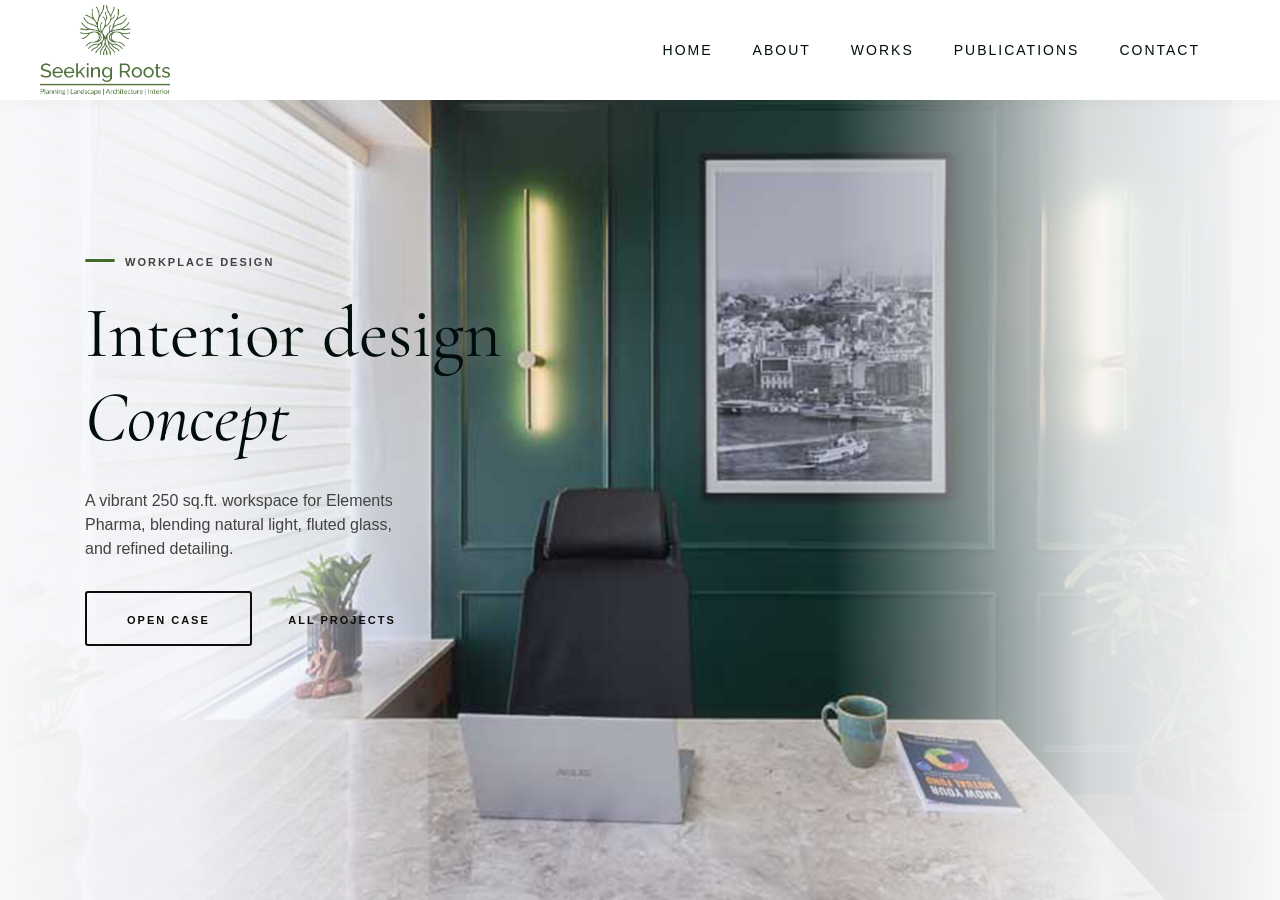
<file: index.html>
<!DOCTYPE html>
<html lang="zxx">

<head>
	<meta charset="UTF-8">
	<meta name="viewport" content="width=device-width, initial-scale=1.0">
	<meta http-equiv="X-UA-Compatible" content="ie=edge">
	<!-- color of address bar in mobile browser -->
	<meta name="theme-color" content="#28292C">
	<!-- favicon  -->
	<link rel="shortcut icon" href="img/light/favicon.png" type="image/x-icon">
	<!-- bootstrap css -->
	<link rel="stylesheet" href="css/plugins/bootstrap.min.css">
	<!-- font awesome css -->
	<link rel="stylesheet" href="css/plugins/font-awesome.min.css">
	<!-- swiper css -->
	<link rel="stylesheet" href="css/plugins/swiper.min.css">
	<!-- fancybox css -->
	<link rel="stylesheet" href="css/plugins/fancybox.min.css">
	<!-- mapbox css -->
	<link href="css/plugins/mapbox-style.css" rel='stylesheet'>
	<!-- main css -->
	<link rel="stylesheet" href="css/style-light.css">

	<title>SeekingRoots</title>

</head>

<body>

	<div class="mry-app">

		<!-- preloader -->
		<div class="mry-preloader mry-active">
			<div class="mry-preloader-content">
				<img class="mry-logo mry-mb-20" src="img/light/favicon.png" alt="SeekingRoots">
				<div class="mry-loader-bar">
					<div class="mry-loader"></div>
				</div>
				<div class="mry-label">Please wait</div>
			</div>
		</div>
		<!-- preloader end -->

		<!-- top panel -->
		<div class="mry-top-panel">
			<div class="mry-logo-frame">
				<a href="index.html" class="mry-default-link mry-anima-link">
					<img class="mry-logo" src="img/light/logo.png" alt="SeekingRoots">
				</a>
			</div>

			<!-- NEW: Desktop Navigation -->
			<nav class="mry-desktop-menu">
				<ul>
					<li><a href="index.html" class="mry-anima-link">Home</a></li>
					<li><a href="about.html" class="mry-anima-link">About</a></li>
					<li><a href="works.html" class="mry-anima-link">Works</a></li>
					<li><a href="publications.html" class="mry-anima-link">Publications</a></li>
					<li><a href="contact.html" class="mry-anima-link">Contact</a></li>
				</ul>
			</nav>

			<div class="mry-menu-button-frame">
				<!-- <div class="mry-label">Menu</div> -->
				<div class="mry-menu-btn mry-magnetic-link">
					<div class="mry-burger mry-magnetic-object">
						<span></span>
					</div>
				</div>
			</div>
		</div>
		<!-- top panel end -->

		<!-- menu -->
		<div class="mry-menu">
			<div class="container">
				<div class="row justify-content-between">
					<div class="col-md-4">
						<nav id="mry-dynamic-menu">
							<ul>
								<li class="menu-item"><a href="index.html"
										class="mry-anima-link mry-default-link">Home</a></li>
								<li class="menu-item"><a href="about.html"
										class="mry-anima-link mry-default-link">About</a></li>
								<li class="menu-item"><a href="works.html"
										class="mry-anima-link mry-default-link">Works</a></li>
								<li class="menu-item"><a href="publications.html"
										class="mry-anima-link mry-default-link">Publications</a>
								<li class="menu-item"><a href="contact.html"
										class="mry-anima-link mry-default-link">Contact</a></li>
							</ul>
						</nav>

					</div>
					<div class="col-md-4">
						<div class="mry-info-box-frame">
							<div class="mry-info-box">
								<div class="mry-mb-20">
									<div class="mry-label mry-mb-5">Country:</div>
									<div class="mry-text">India</div>
								</div>
								<div class="mry-mb-20">
									<div class="mry-label mry-mb-5">City:</div>
									<div class="mry-text">Vadodara, Gujarat</div>
								</div>
								<div class="mry-mb-20">
									<div class="mry-label mry-mb-5">Adress:</div>
									<div class="mry-text">310, Supremus Vihav, Near Iscon Atria, Gotri, Vadodara-21.
									</div>
								</div>
								<div class="mry-mb-20">
									<div class="mry-label mry-mb-5">Email:</div>
									<a class="mry-text"
										href="mailto:SeekingRoots.inbox@mail.com">seekingroots09@gmail.com</a>
								</div>
								<div class="mry-mb-20">
									<div class="mry-label mry-mb-5">Phone:</div>
									<a class="mry-text" href="#.">+91 987 940 3481</a>
								</div>
							</div>
						</div>
					</div>
				</div>
			</div>
		</div>
		<!-- menu end -->

		<!-- project slider -->
		<div class="transition-fade">
			<div class="mry-content-frame" id="scroll">
				<canvas class="mry-dots"></canvas>

				<div class="swiper-container mry-main-slider">
					<div class="swiper-wrapper">
						<div class="swiper-slide">

							<!-- project -->
							<div class="mry-project-slider-item">
								<div class="mry-project-frame">
									<div class="mry-cover-frame">
										<img class="mry-project-cover mry-position-center"
											src="img/light/projects/prjct-1/Slider1New.jpg" alt="Project"
											data-swiper-parallax="500" data-swiper-parallax-scale="1.4">
										<div class="mry-cover-overlay mry-gradient-overlay"></div>
										<div class="mry-loading-curtain"></div>
									</div>
									<div class="mry-main-title-frame">
										<div class="container">
											<div class="mry-main-title" data-swiper-parallax-x="30%"
												data-swiper-parallax-scale=".7" data-swiper-parallax-opacity="0"
												data-swiper-parallax-duration="1000">
												<div class="mry-subtitle mry-mb-20">Workplace Design</div>
												<h1 class="mry-mb-30">Interior design<br><span
														style="font-style: italic;">Сoncept</span></h1>
												<div class="mry-text mry-mb-30"
													style="max-width: 320px; line-height: 1.5;">
													A vibrant 250 sq.ft. workspace for Elements Pharma, blending natural
													light, fluted glass, and refined detailing.
												</div>
												<a class="mry-btn mry-default-link mry-anima-link"
													href="./projects/elementpharma.html">Open Case</a>
												<a class="mry-btn-text mry-default-link mry-anima-link"
													href="works.html">All Projects</a>
											</div>
										</div>
									</div>
								</div>
							</div>
							<!-- project end -->

						</div>
						<div class="swiper-slide">

							<!-- project -->
							<div class="mry-project-slider-item">
								<div class="mry-project-frame">
									<div class="mry-cover-frame">
										<img class="mry-project-cover mry-position-right"
											src="img/light/projects/prjct-2/Slider2.jpg" alt="Project"
											data-swiper-parallax="500" data-swiper-parallax-scale="1.4">
										<div class="mry-cover-overlay mry-gradient-overlay"></div>
									</div>
									<div class="mry-main-title-frame">
										<div class="container">
											<div class="mry-main-title" data-swiper-parallax-x="30%"
												data-swiper-parallax-scale=".7" data-swiper-parallax-opacity="0"
												data-swiper-parallax-duration="1000">
												<div class="mry-subtitle mry-mb-20">Greenscape</div>
												<h1 class="mry-mb-30">Landscape<br><span
														style="font-style: italic;">Project</span><span
														class="mry-animation-el"></span></h1>
												<div class="mry-text mry-mb-30"
													style="max-width: 250px; line-height: 1.5;">
													A 4000+ sq.ft. commercial greenscape in Vadodara, blending layered
													planting, bold colors, and vertical greens into a serene hospitality
													space.
												</div>
												<a class="mry-btn mry-default-link mry-anima-link"
													href="projects/eastin.html">Open Case</a>
												<a class="mry-btn-text mry-default-link mry-anima-link"
													href="works.html">All Projects</a>
											</div>
										</div>
									</div>
								</div>
							</div>
							<!-- project end -->

						</div>
						<!-- project -->
						<!-- <div class="swiper-slide">

							<div class="mry-project-slider-item">
								<div class="mry-project-frame">
									<div class="mry-cover-frame">
										<img class="mry-project-cover" src="img/light/projects/prjct-3/fs/1.jpg"
											alt="Project" data-swiper-parallax="500" data-swiper-parallax-scale="1.4">
										<div class="mry-cover-overlay mry-gradient-overlay"></div>
									</div>
									<div class="mry-main-title-frame">
										<div class="container">
											<div class="mry-main-title" data-swiper-parallax-x="30%"
												data-swiper-parallax-scale=".7" data-swiper-parallax-opacity="0"
												data-swiper-parallax-duration="1000">
												<div class="mry-subtitle mry-mb-20">Interior design</div>
												<h1 class="mry-mb-30">Greenwell Yards<br><span
														class="mry-border-text">Country house</span><span
														class="mry-animation-el"></span></h1>
												<div class="mry-text mry-mb-30">Lorem ipsum dolor sit amet, consectetur
													adipisicing elit.<br>Adipisci distinctio iure, rerum non fugit.
												</div>
												<a class="mry-btn mry-default-link mry-anima-link"
													href="project.html">Open Case</a>
												<a class="mry-btn-text mry-default-link mry-anima-link"
													href="works.html">All Projects</a>
											</div>
										</div>
									</div>
								</div>
							</div>
							
						</div> -->
						<!-- project end -->
					</div>
				</div>
				<!-- project slider End-->

				<!-- <div class="mry-slider-pagination-frame">
					<div class="mry-slider-pagination"></div>
				</div> -->

				<div class="mry-slider-nav-panel">
					<!-- <div class="container">
						<div class="mry-slider-progress-bar-frame">
							<div class="mry-slider-progress-bar">
								<div class="mry-progress"></div>
							</div>
						</div>
					</div> -->

					<!--<div class="mry-slider-arrows">
						 <div class="mry-label">Slider Navigation</div> 
						<div class="mry-button-prev mry-magnetic-link"><span class="mry-magnetic-object"><i
									class="fas fa-arrow-left"></i></span></div>
						<div class="mry-button-next mry-magnetic-link"><span class="mry-magnetic-object"><i
									class="fas fa-arrow-right"></i></span></div>
					</div>-->
				</div>

				<!-- ============================================== -->
				<!-- ABOUT SECTION START -->
				<!-- ============================================== -->
				<section class="mry-about-section" style="background-color: #fcfdff; padding: 50px 0;">
					<div class="container">
						<div class="row">

							<!-- About Seeking Roots (Left Column) -->
							<div class="col-lg-7 mry-mb-60">
								<div class="mry-main-title">
									<div class="mry-subtitle mry-mb-20">Our Core Philosophy</div>
									<h2 class="mry-mb-30">About Seeking Roots</h2>

									<div class="mry-text mry-mb-20">
										Roots are what keep us grounded and bring us back to where we belong. However
										huge a tree stands, it relies on the strong essence of its roots. A design
										should bring out the very essence of an individual, group, or organization, and
										a home should reflect the tastes of its inhabitants. Our inspiration is to
										retain these roots in terms of shape, material, and color.
									</div>
									<div class="mry-text">
										The confluence of history with modern style is our foundation. At Seeking Roots,
										we discover the underlying philosophy, way of living, and purpose behind every
										building, landscape, and home décor, incorporating it into the design to give
										you a strong foundation to grow. We provide an innovative outlook to issues of
										environmental and ecological concern, sustainability, and energy. We
										enthusiastically seek out projects across varied contexts and cultures to add
										timeless value combining art with sustainability.
									</div>
								</div>
							</div>

							<!-- About Founder (Right Column) -->
							<div class="col-lg-5">
								<div class="mry-main-title"
									style="padding-left: 20px; border-left: 1px solid rgba(0,0,0,0.1);">
									<div class="mry-subtitle mry-mb-20">Founder & Principal Architect</div>
									<h3 class="mry-mb-30">LAr. Kinjal Parekh</h3>

									<div class="mry-text mry-mb-20">
										Kinjal holds an M.Arch in Landscape Architecture from the esteemed CEPT
										University, Ahmedabad, and completed her B.Arch from SCET, Surat. Her
										professional journey includes working as a Landscape Architect and Architect
										with leading firms such as Terra Firma and Oikois in Bangalore, PG Patki
										Architects in Mumbai, and Essteam in Surat.
									</div>
									<div class="mry-text mry-mb-20">
										Academically, she has been associated as an Assistant Professor with Navrachana
										University and M.S. University, Vadodara. She is also one of the founders of the
										Bachelors in Landscape Design program at SEDA, Vadodara.
									</div>
									<div class="mry-text">
										A Bharatnatyam dancer, national-level Volleyball player, and an ardent traveler,
										Kinjal aims to bring sustainable yet playful designs to the table at Seeking
										Roots.
									</div>
								</div>
							</div>

						</div>
					</div>
				</section>
				<!-- ============================================== -->
				<!-- ABOUT SECTION END -->
				<!-- ============================================== -->

				<!-- awards & recognitions -->
				<section class="sr-awards-section">

					<div class="container">

						<!-- Section Heading -->
						<div class="sr-awards-heading">

							<div class="mry-numbering mry-fo">
								<div class="mry-subtitle">Awards & Recognitions</div>
							</div>

							<h2 class="sr-awards-title mry-fo">
								Awards & Achievements
							</h2>

							<p class="sr-awards-intro mry-fo">
								A selection of recognitions and achievements received
								throughout our journey in architecture, interiors and landscape design.
							</p>

						</div>


						<!-- Awards Grid -->
						<div class="sr-awards-grid">

							<!-- Award 1 -->
							<div class="sr-award-card mry-fo">

								<div class="sr-award-image">
									<img src="img/light/awards/elev8.png" alt="Elev 8 - Architects Diary">
								</div>

								<div class="sr-award-content">

									<span class="sr-award-year">2024</span>

									<h3>
										Elev 8
									</h3>

									<p>
										Presented work at <strong>Elev 8</strong>, organized by
										<strong>Architects Diary</strong>, Ahmedabad.
									</p>

								</div>

							</div>


							<!-- Award 2 -->
							<div class="sr-award-card mry-fo">

								<div class="sr-award-image">
									<img src="img/light/awards/temp_award.jpg"
										alt="Outstanding Hospitality Landscape Design Firm of the Year">
								</div>

								<div class="sr-award-content">

									<span class="sr-award-year">2022</span>

									<h3>
										Outstanding Hospitality Landscape
										Design Firm of the Year
									</h3>

									<p>
										Gujarat — <strong>Design Awards India.</strong>
									</p>

								</div>

							</div>


							<!-- Award 3 -->
							<div class="sr-award-card mry-fo">

								<div class="sr-award-image">
									<img src="img/light/awards/temp_award.jpg"
										alt="Promising Commercial Interior Design Firm of the Year">
								</div>

								<div class="sr-award-content">

									<span class="sr-award-year">2022</span>

									<h3>
										Promising Commercial Interior
										Design Firm of the Year
									</h3>

									<p>
										Gujarat — <strong>Design Awards India.</strong>
									</p>

								</div>

							</div>


							<!-- Award 4 -->
							<div class="sr-award-card mry-fo">

								<div class="sr-award-image">
									<img src="img/light/awards/temp_award.jpg"
										alt="Top 25 Most Promising Women Landscape and Interior Designers">
								</div>

								<div class="sr-award-content">

									<span class="sr-award-year">2022</span>

									<h3>
										Top 25 Most Promising Women
										Landscape & Interior Designers in India
									</h3>

									<p>
										Recognized among the <strong>Top 25</strong> —
										Design Awards India.
									</p>

								</div>

							</div>


							<!-- Award 5 -->
							<div class="sr-award-card mry-fo">

								<div class="sr-award-image">
									<img src="img/light/awards/temp_award.jpg" alt="Best Paper Award">
								</div>

								<div class="sr-award-content">

									<span class="sr-award-year">2017</span>

									<h3>
										Best Paper Award
									</h3>

									<p>
										Best Paper Award in Art & Design at the 2nd National
										Conference — <em>Innovating for Development & Sustainability</em>,
										Vadodara.
									</p>

								</div>

							</div>


							<!-- Award 6 -->
							<div class="sr-award-card mry-fo">

								<div class="sr-award-image">
									<img src="img/light/awards/goldmadel.png" alt="Gold Medal for Best Performance">
								</div>

								<div class="sr-award-content">

									<span class="sr-award-year">2010</span>

									<h3>
										Gold Medal for Best Performance
									</h3>

									<p>
										Awarded for performance across five years at
										<strong>South Gujarat University, Surat.</strong>
									</p>

								</div>

							</div>


							<!-- Award 7 -->
							<div class="sr-award-card mry-fo">

								<div class="sr-award-image">
									<img src="img/light/awards/goldmadel.png" alt="Gold Medal from IIID">
								</div>

								<div class="sr-award-content">

									<span class="sr-award-year">2010</span>

									<h3>
										Gold Medal from IIID
									</h3>

									<p>
										Awarded for cumulative performance during five years
										of graduation by <strong>Christopher Benninger</strong>,
										Surat.
									</p>

								</div>

							</div>


							<!-- Award 8 -->
							<div class="sr-award-card mry-fo">

								<div class="sr-award-image">
									<img src="img/light/awards/temp_award.jpg"
										alt="Pidilite Award for Excellence in Architectural Design">
								</div>

								<div class="sr-award-content">

									<span class="sr-award-year">2009</span>

									<h3>
										Pidilite Award for Excellence
										in Architectural Design
									</h3>

									<p>
										Awarded by <strong>Hasmukh Patel</strong>,
										Ahmedabad.
									</p>

								</div>

							</div>

						</div>

					</div>

				</section>
				<!-- awards & recognitions end -->

				<!-- ============================================== -->
				<!-- RECENT PRODUCTS SECTION START -->
				<!-- ============================================== -->
				<section style="background-color: #ffffff; padding: 50px 0;">
					<div class="container">

						<!-- Section Heading -->
						<div class="mry-main-title mry-title-center mry-mb-40">
							<div class="mry-subtitle mry-mb-20">Recent Work</div>
							<h2 class="mry-mb-20">Featured Products</h2>
							<div class="mry-text">A glimpse into our latest sustainable and context-driven designs.
							</div>
						</div>

						<!-- Two Products Grid -->
						<div class="row mry-mb-40">

							<!-- Product 1 -->
							<div class="col-lg-6 mry-mb-20">
								<a href="projects/elementpharma.html"
									class="sr-product-card mry-default-link mry-anima-link">
									<div class="sr-product-image-frame">
										<!-- Replace with your actual product image path -->
										<img src="img/light/projects/elementpharma/IMG (3).jpg" alt="Product 1">
										<div class="sr-product-overlay">
											<span class="sr-view-btn"><i class="fas fa-arrow-right"></i></span>
										</div>
									</div>
									<div class="sr-product-info">
										<h3>Elements Pharma</h3>
										<div class="mry-text">Commercial Interior Design</div>
									</div>
								</a>
							</div>

							<!-- Product 2 -->
							<div class="col-lg-6 mry-mb-20">
								<a href="projects/eastin.html" class="sr-product-card mry-default-link mry-anima-link">
									<div class="sr-product-image-frame">
										<!-- Replace with your actual product image path -->
										<img src="img/light/projects/eastin/IMG (1).jpg" alt="Product 2">
										<div class="sr-product-overlay">
											<span class="sr-view-btn"><i class="fas fa-arrow-right"></i></span>
										</div>
									</div>
									<div class="sr-product-info">
										<h3>Eastin Greenscape</h3>
										<div class="mry-text">Landscape</div>
									</div>
								</a>
							</div>

						</div>

						<!-- Explore All Button -->
						<div class="mry-text-center">
							<a href="works.html" class="mry-btn mry-default-link mry-anima-link">Explore All
								Products</a>
						</div>

					</div>
				</section>
				<!-- ============================================== -->
				<!-- RECENT PRODUCTS SECTION END -->
				<!-- ============================================== -->

				<!-- footer -->
				<footer class="mry-footer" style="background-color: #ffffff;">

					<div class="container">
						<!-- Call to Action Section -->
						<div class="mry-main-title mry-title-center mry-mb-40">
							<div class="mry-subtitle mry-mb-20 mry-fo">Let’s Create Together</div>

							<h2 class="mry-h1 mry-mb-20 mry-fo">
								Have a project<span> in mind?</span>
							</h2>

							<div class="mry-text mry-mb-30 mry-fo">
								Let’s create thoughtful spaces rooted in the land, shaped by context,
								and designed around the people who experience them.
							</div>

							<div class="mry-fo">
								<a href="contact.html" class="mry-anima-link mry-btn mry-btn-color mry-default-link">
									Let’s discuss
								</a>

								<a href="works.html" class="mry-anima-link mry-btn-text mry-default-link">
									Explore our work
								</a>
							</div>
						</div>

						<!-- NEW: Contact Information Section -->
						<div class="row justify-content-center mry-fo"
							style="text-align: center; border-top: 1px solid rgba(0,0,0,0.05); padding: 20px 0;">
							<!-- Address -->
							<div class="col-md-4 mry-mb-30">
								<div class="mry-label mry-mb-10">Address</div>
								<div class="mry-text">
									310, Supremus Vihav, Near Iscon Atria,<br>Gotri, Vadodara-21.
								</div>
							</div>

							<!-- Email -->
							<div class="col-md-4 mry-mb-30">
								<div class="mry-label mry-mb-10">Email</div>
								<a class="mry-text" href="mailto:seekingroots09@gmail.com">seekingroots09@gmail.com</a>
							</div>

							<!-- Phone -->
							<div class="col-md-4 mry-mb-30">
								<div class="mry-label mry-mb-10">Phone</div>
								<a class="mry-text" href="tel:+919879403481">+91 987 940 3481</a>
							</div>
						</div>
					</div>

					<!-- Copyright & Socials Bar -->
					<div class="mry-footer-copy">
						<div class="container">
							<div>Copyright © Seeking Roots 2026</div>

							<ul class="mry-social">
								<!-- Phone -->
								<li>
									<a href="tel:+919879403481" aria-label="Phone">
										<i class="fas fa-phone-alt"></i>
									</a>
								</li>

								<!-- Email -->
								<li>
									<a href="mailto:seekingroots09@gmail.com" aria-label="Email">
										<i class="fas fa-envelope"></i>
									</a>
								</li>

								<!-- Website -->
								<li>
									<a href="https://www.seekingroots.co.in" target="_blank" aria-label="Website">
										<i class="fas fa-globe"></i>
									</a>
								</li>

								<!-- Instagram -->
								<li>
									<a href="https://www.instagram.com/seeking.roots.studio" target="_blank"
										aria-label="Instagram">
										<i class="fab fa-instagram"></i>
									</a>
								</li>

								<!-- LinkedIn -->
								<li>
									<a href="https://www.linkedin.com/seeking-roots-studio" target="_blank"
										aria-label="LinkedIn">
										<i class="fab fa-linkedin-in"></i>
									</a>
								</li>
							</ul>

							<div>
								By: <strong>Kinjal Parekh</strong> | Principal Architect
							</div>
						</div>
					</div>
				</footer>
				<!-- footer end -->

			</div>
		</div>
	</div>

	</div>

	<!-- jquery js -->
	<script src="js/plugins/jquery.min.js"></script>
	<!-- tween max js -->
	<script src="js/plugins/tween-max.min.js"></script>
	<!-- scroll magic js -->
	<script src="js/plugins/scroll-magic.js"></script>
	<!-- scroll magic gsap plugin js -->
	<script src="js/plugins/scroll-magic-gsap-plugin.js"></script>
	<!-- swiper js -->
	<script src="js/plugins/swiper.min.js"></script>
	<!-- isotope js -->
	<script src="js/plugins/isotope.min.js"></script>
	<!-- fancybox js -->
	<script src="js/plugins/fancybox.min.js"></script>
	<!-- mapbox js -->
	<script src="js/plugins/mapbox.min.js"></script>
	<!-- smooth scrollbar js -->
	<script src="js/plugins/smooth-scrollbar.min.js"></script>
	<!-- overscroll js -->
	<script src="js/plugins/overscroll.min.js"></script>
	<!-- canvas js -->
	<script src="js/plugins/canvas.js"></script>
	<!-- parsley js -->
	<script src="js/plugins/parsley.min.js"></script>
	<!-- main js -->
	<script src="js/main.js"></script>

</body>

</html>
</file>
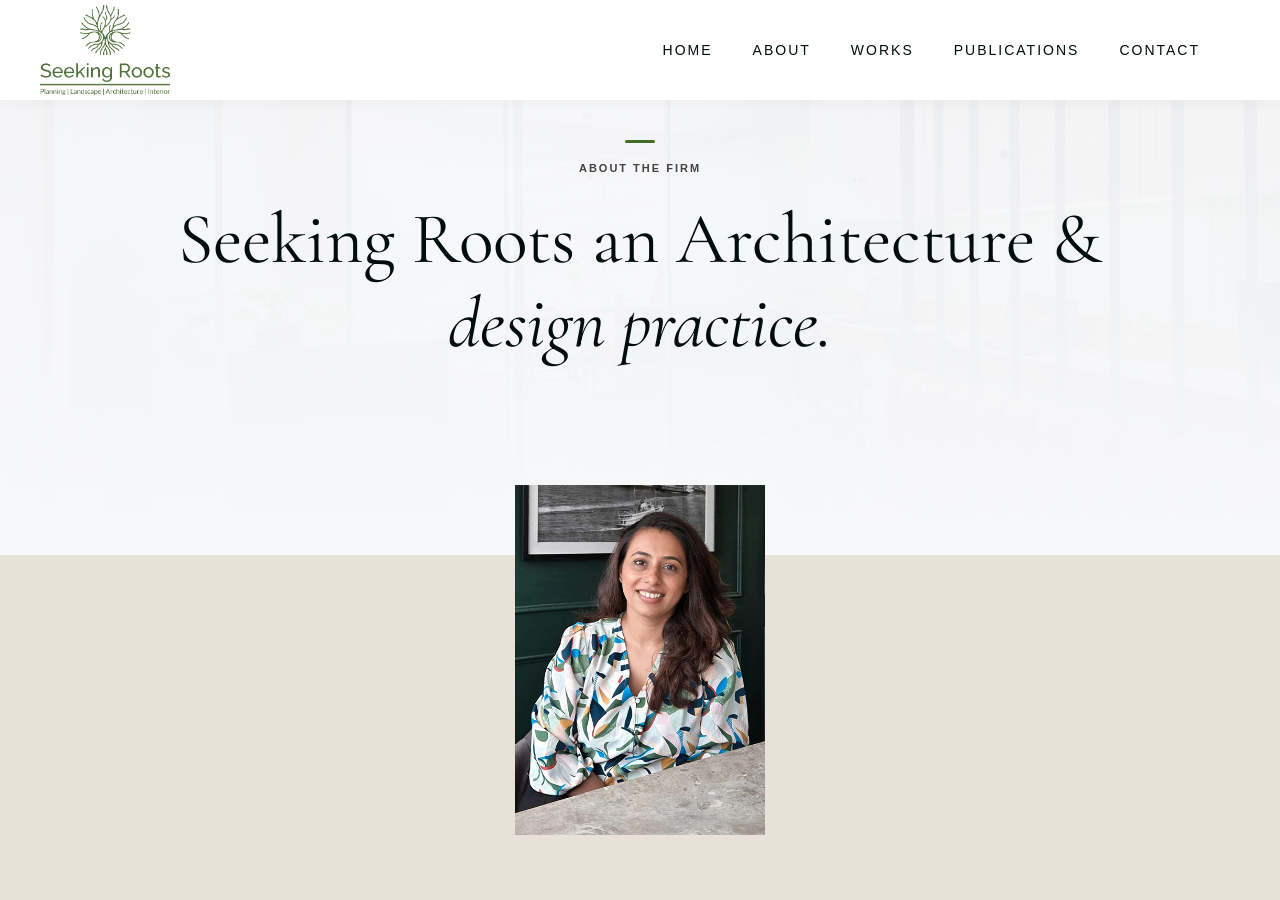
<file: about.html>
<!DOCTYPE html>
<html lang="zxx">

<head>
	<meta charset="UTF-8">
	<meta name="viewport" content="width=device-width, initial-scale=1.0">
	<meta http-equiv="X-UA-Compatible" content="ie=edge">
	<!-- color of address bar in mobile browser -->
	<meta name="theme-color" content="#28292C">
	<!-- favicon  -->
	<link rel="shortcut icon" href="img/light/favicon.png" type="image/x-icon">
	<!-- bootstrap css -->
	<link rel="stylesheet" href="css/plugins/bootstrap.min.css">
	<!-- font awesome css -->
	<link rel="stylesheet" href="css/plugins/font-awesome.min.css">
	<!-- swiper css -->
	<link rel="stylesheet" href="css/plugins/swiper.min.css">
	<!-- fancybox css -->
	<link rel="stylesheet" href="css/plugins/fancybox.min.css">
	<!-- mapbox css -->
	<link href="css/plugins/mapbox-style.css" rel='stylesheet'>
	<!-- main css -->
	<link rel="stylesheet" href="css/style-light.css">

	<title>SeekingRoots</title>

</head>

<body>

	<div class="mry-app">

		<!-- preloader -->
		<div class="mry-preloader mry-active">
			<div class="mry-preloader-content">
				<img class="mry-logo mry-mb-20" src="img/light/favicon.png" alt="SeekingRoots">
				<div class="mry-loader-bar">
					<div class="mry-loader"></div>
				</div>
				<div class="mry-label">Please wait</div>
			</div>
		</div>
		<!-- preloader end -->

		<!-- top panel -->
		<div class="mry-top-panel">
			<div class="mry-logo-frame">
				<a href="index.html" class="mry-default-link mry-anima-link">
					<img class="mry-logo" src="img/light/logo.png" alt="SeekingRoots">
				</a>
			</div>

			<!-- NEW: Desktop Navigation -->
			<nav class="mry-desktop-menu">
				<ul>
					<li><a href="index.html" class="mry-anima-link">Home</a></li>
					<li><a href="about.html" class="mry-anima-link">About</a></li>
					<li><a href="works.html" class="mry-anima-link">Works</a></li>
					<li><a href="publications.html" class="mry-anima-link">Publications</a></li>
					<li><a href="contact.html" class="mry-anima-link">Contact</a></li>
				</ul>
			</nav>

			<div class="mry-menu-button-frame">
				<!-- <div class="mry-label">Menu</div> -->
				<div class="mry-menu-btn mry-magnetic-link">
					<div class="mry-burger mry-magnetic-object">
						<span></span>
					</div>
				</div>
			</div>
		</div>
		<!-- top panel end -->

		<!-- menu -->
		<div class="mry-menu">
			<div class="container">
				<div class="row justify-content-between">
					<div class="col-md-4">
						<nav id="mry-dynamic-menu">
							<ul>
								<li class="menu-item"><a href="index.html"
										class="mry-anima-link mry-default-link">Home</a></li>
								<li class="menu-item"><a href="about.html"
										class="mry-anima-link mry-default-link">About</a></li>
								<li class="menu-item"><a href="works.html"
										class="mry-anima-link mry-default-link">Works</a></li>
								<li class="menu-item"><a href="publications.html"
										class="mry-anima-link mry-default-link">Publications</a>
								<li class="menu-item"><a href="contact.html"
										class="mry-anima-link mry-default-link">Contact</a></li>
							</ul>
						</nav>

					</div>
					<div class="col-md-4">
						<div class="mry-info-box-frame">
							<div class="mry-info-box">
								<div class="mry-mb-20">
									<div class="mry-label mry-mb-5">Country:</div>
									<div class="mry-text">India</div>
								</div>
								<div class="mry-mb-20">
									<div class="mry-label mry-mb-5">City:</div>
									<div class="mry-text">Vadodara, Gujarat</div>
								</div>
								<div class="mry-mb-20">
									<div class="mry-label mry-mb-5">Adress:</div>
									<div class="mry-text">310, Supremus Vihav, Near Iscon Atria, Gotri, Vadodara-21.
									</div>
								</div>
								<div class="mry-mb-20">
									<div class="mry-label mry-mb-5">Email:</div>
									<a class="mry-text"
										href="mailto:SeekingRoots.inbox@mail.com">seekingroots09@gmail.com</a>
								</div>
								<div class="mry-mb-20">
									<div class="mry-label mry-mb-5">Phone:</div>
									<a class="mry-text" href="#.">+91 987 940 3481</a>
								</div>
							</div>
						</div>
					</div>
				</div>
			</div>
		</div>
		<!-- menu end -->

		<!-- about end -->
		<div class="transition-fade">
			<div class="mry-content-frame" id="scroll">
				<canvas class="mry-dots" style="display: none"></canvas>

				<div class="mry-head-bg">
					<img src="img/light/projects/elementpharma/IMG (3).jpg" alt="background">
					<div class="mry-bg-overlay"></div>
				</div>

				<div class="mry-banner mry-p-140-0">
					<div class="container">
						<div class="mry-main-title mry-title-center">
							<div class="mry-subtitle mry-mb-20 mry-fo">About the Firm</div>
							<h1 class="mry-mb-20 mry-fo">Seeking Roots an Architecture &<br><span
									style="font-style: italic;">design practice.</span><span
									class="mry-animation-el"></span></h1>
							<!-- <div class="mry-text mry-fo"><b>LAr. Kinjal Parekh</b> - Founder & Principal Architect.
							</div> -->
						</div>
					</div>
				</div>

				<!-- about -->
				<div class="mry-about mry-p-100-0 mry-mb-40">
					<div class="container">
						<div class="row justify-content-center">

							<div class="col-lg-10">

								<div class="mry-team-slider mry-mb-40">
									<div class="mry-team-member mry-text-center"
										style="max-width: 250px; margin: 0 auto;">

										<div class="mry-member-photo-frame mry-fo">
											<img src="img/light/team/profile.jpg" alt="Team member">
											<div class="mry-photo-overlay"></div>
											<div class="mry-curtain"></div>
										</div>

										<h4 class="mry-mb-10 mry-fo">LAr. Kinjal Parekh</h4>
										<p class="mry-text mry-simple-text mry-fo">Founder &Principal Architect</p>

									</div>
								</div>

							</div>

							<div class="mry-mb-40 mry-text-center">
								<div class="mry-numbering mry-fo">
									<!-- <div class="mry-border-text">01</div> -->
									<div class="mry-subtitle">Who We Are</div>
								</div>

								<h3 class="mry-mb-40 mry-fo">Our Design Philosophy</h3>

								<p class="mry-text mry-fo">
									• Landscape design harmonized with the topography of each site.<br>
									• Rustic interiors that blend naturally with the lifestyle of residents in homes and
									employees in workspaces.<br>
									• Designs rooted in local culture, materiality, and sustainability.<br>
									• Philosophy: Design that grows from the land, for the people living and working on
									it.
								</p>
							</div>

							<div class="mry-mb-40 mry-text-center">
								<div class="mry-numbering mry-fo">
									<!-- <div class="mry-border-text">02</div> -->
									<div class="mry-subtitle">Objectives</div>
								</div>

								<h3 class="mry-mb-40 mry-fo">Our Key Objectives</h3>

								<p class="mry-text mry-fo">
									• <strong>Brand Awareness:</strong> Position Seeking Roots as a niche, thoughtful
									design studio specializing in contextual landscape architecture and rustic
									interiors.<br><br>

									• <strong>Engagement:</strong> Build an online community of design enthusiasts,
									potential clients, and collaborators.<br><br>

									• <strong>Lead Generation:</strong> Convert interested viewers into inquiries for
									projects.<br><br>

									• <strong>Thought Leadership:</strong> Establish Seeking Roots as a voice in
									sustainable, contextual design.
								</p>
							</div>

							<!-- VIDEO
							<div class="col-lg-10">

								<div class="mry-about-video mry-mb-100 mry-fo">
									<div class="mry-video-cover-frame">
										<img class="mry-video-cover" src="img/light/content/video.jpg" alt="banner">
										<div class="mry-cover-overlay"></div>
										<div class="mry-play-button mry-magnetic-link">
											<a class="mry-magnetic-object" data-fancybox
												href="https://vimeo.com/25428289"><i class="fas fa-play"></i></a>
										</div>
										<div class="mry-curtain"></div>
									</div>
								</div>

							</div> -->

							<div class="col-lg-8">

								<div class="mry-numbering mry-fo">
									<!-- <div class="mry-border-text">03</div> -->
									<div class="mry-subtitle">Target Audience</div>
								</div>

								<div class="row">
									<div class="col-lg-12">

										<div class="mry-text-center mry-mb-40">
											<h4 class="mry-mb-20 mry-fo">Who We Design For</h4>

											<p class="mry-text mry-fo">
												• Homeowners looking for personalized, natural, rustic living
												spaces.<br><br>
												• Corporates & institutions wanting employee-friendly, biophilic
												workspaces.<br><br>
												• Real estate developers & hospitality businesses (resorts,
												retreats).<br><br>
												• Design enthusiasts & architecture students.
											</p>
										</div>

									</div>
								</div>

							</div>

							<div class="mry-mb-40 mry-text-center">
								<div class="mry-numbering mry-fo">
									<!-- <div class="mry-border-text">04</div> -->
									<div class="mry-subtitle">Platforms & Approach</div>
								</div>

								<h3 class="mry-mb-40 mry-fo">Platforms & Approach</h3>

								<p class="mry-text mry-fo">
									<strong>LinkedIn:</strong><br>
									• Showcase professional expertise, case studies, industry insights, awards, and
									collaborations.<br>
									• Tone: Professional, thoughtful, design-driven.<br><br>

									<strong>Instagram:</strong><br>
									• Visual storytelling through project images, reels (before/after, design
									walkthroughs), mood boards,
									behind-the-scenes of design & construction.<br>
									• Tone: Inspirational, creative, lifestyle-oriented.<br><br>

									<strong>Facebook:</strong><br>
									• Share longer posts, community engagement, events, blog links, and client
									stories.<br>
									• Tone: Informative, approachable.
								</p>
							</div>

							<div class="mry-main-title mry-title-center mry-p-0-40">
								<div class="mry-numbering mry-fo">
									<!-- <div class="mry-border-text">05</div> -->
									<div class="mry-subtitle">Content Themes</div>
								</div>

								<h2 class="mry-fo">What We Talk About</h2>

								<p class="mry-text mry-fo">
									<strong>1. Project Showcases</strong> – Highlight completed and ongoing
									works.<br><br>

									<strong>2. Design Philosophy</strong> – Posts on how designs respond to topography,
									culture, and
									lifestyle.<br><br>

									<strong>3. Behind the Scenes</strong> – Sketches, site visits, material sourcing,
									team culture.<br><br>

									<strong>4. Tips & Insights</strong> – “How rustic design improves living”, “Blending
									indoors &
									outdoors”, “Using local materials wisely”.<br><br>

									<strong>5. Client Stories & Testimonials.</strong><br><br>

									<strong>6. Sustainability Focus</strong> – Native planting, natural ventilation,
									water management.<br><br>

									<strong>7. Engagement Posts</strong> – Polls, Q&A, design trivia, seasonal
									greetings.
								</p>
							</div>

							<div class="mry-mb-40 mry-text-center">

								<div class="mry-numbering mry-fo">
									<!-- <div class="mry-border-text">06</div> -->
									<div class="mry-subtitle">Deliverables & Frequency</div>
								</div>

								<h3 class="mry-mb-40 mry-fo">Content Schedule</h3>

								<p class="mry-text mry-fo">
									• <strong>Instagram:</strong> 4–5 posts + 4 reels per month.<br><br>

									• <strong>LinkedIn:</strong> 3–4 posts per month (thought pieces, project
									features).<br><br>

									• <strong>Facebook:</strong> 4–5 posts per month (can overlap with Instagram but
									adapted for audience).<br><br>

									• <strong>Stories (IG/FB):</strong> Regular weekly updates, quick engagement.
								</p>

							</div>


							<div class="mry-mb-40 mry-text-center">

								<div class="mry-numbering mry-fo">
									<!-- <div class="mry-border-text">07</div> -->
									<div class="mry-subtitle">Visual Style & Branding</div>
								</div>

								<h3 class="mry-mb-40 mry-fo">A Distinct Visual Identity</h3>

								<p class="mry-text mry-fo">
									• Warm, earthy tones reflecting rustic design.<br><br>

									• Clean, minimal layouts with strong use of photography.<br><br>

									• Incorporation of sketches & raw textures.<br><br>

									• Consistent typography and brand voice.
								</p>

							</div>


							<div class="mry-mb-40 mry-text-center">

								<div class="mry-numbering mry-fo">
									<!-- <div class="mry-border-text">08</div> -->
									<div class="mry-subtitle">KPIs</div>
								</div>

								<h3 class="mry-mb-40 mry-fo">Measuring Success</h3>

								<p class="mry-text mry-fo">
									• Growth in followers & engagement rate (likes, shares, comments).<br><br>

									• Website visits/inquiries via social media.<br><br>

									• Audience quality (design professionals, potential clients).
								</p>

							</div>
						</div>
					</div>
				</div>
				<!-- about end -->

				<!-- footer -->
				<footer class="mry-footer" style="background-color: #ffffff;">

					<div class="container">
						<!-- Call to Action Section -->
						<div class="mry-main-title mry-title-center mry-mb-40">
							<div class="mry-subtitle mry-mb-20 mry-fo">Let’s Create Together</div>

							<h2 class="mry-h1 mry-mb-20 mry-fo">
								Have a project<span> in mind?</span>
							</h2>

							<div class="mry-text mry-mb-30 mry-fo">
								Let’s create thoughtful spaces rooted in the land, shaped by context,
								and designed around the people who experience them.
							</div>

							<div class="mry-fo">
								<a href="contact.html" class="mry-anima-link mry-btn mry-btn-color mry-default-link">
									Let’s discuss
								</a>

								<a href="works.html" class="mry-anima-link mry-btn-text mry-default-link">
									Explore our work
								</a>
							</div>
						</div>

						<!-- NEW: Contact Information Section -->
						<div class="row justify-content-center mry-fo"
							style="text-align: center; border-top: 1px solid rgba(0,0,0,0.05); padding: 20px 0;">
							<!-- Address -->
							<div class="col-md-4 mry-mb-30">
								<div class="mry-label mry-mb-10">Address</div>
								<div class="mry-text">
									310, Supremus Vihav, Near Iscon Atria,<br>Gotri, Vadodara-21.
								</div>
							</div>

							<!-- Email -->
							<div class="col-md-4 mry-mb-30">
								<div class="mry-label mry-mb-10">Email</div>
								<a class="mry-text" href="mailto:seekingroots09@gmail.com">seekingroots09@gmail.com</a>
							</div>

							<!-- Phone -->
							<div class="col-md-4 mry-mb-30">
								<div class="mry-label mry-mb-10">Phone</div>
								<a class="mry-text" href="tel:+919879403481">+91 987 940 3481</a>
							</div>
						</div>
					</div>

					<!-- Copyright & Socials Bar -->
					<div class="mry-footer-copy">
						<div class="container">
							<div>Copyright © Seeking Roots 2026</div>

							<ul class="mry-social">
								<!-- Phone -->
								<li>
									<a href="tel:+919879403481" aria-label="Phone">
										<i class="fas fa-phone-alt"></i>
									</a>
								</li>

								<!-- Email -->
								<li>
									<a href="mailto:seekingroots09@gmail.com" aria-label="Email">
										<i class="fas fa-envelope"></i>
									</a>
								</li>

								<!-- Website -->
								<li>
									<a href="https://www.seekingroots.co.in" target="_blank" aria-label="Website">
										<i class="fas fa-globe"></i>
									</a>
								</li>

								<!-- Instagram -->
								<li>
									<a href="https://www.instagram.com/seeking.roots.studio" target="_blank"
										aria-label="Instagram">
										<i class="fab fa-instagram"></i>
									</a>
								</li>

								<!-- LinkedIn -->
								<li>
									<a href="https://www.linkedin.com/seeking-roots-studio" target="_blank"
										aria-label="LinkedIn">
										<i class="fab fa-linkedin-in"></i>
									</a>
								</li>
							</ul>

							<div>
								By: <strong>Kinjal Parekh</strong> | Principal Architect
							</div>
						</div>
					</div>
				</footer>
				<!-- footer end -->

			</div>

		</div>
		<!-- about end -->

	</div>

	<!-- jquery js -->
	<script src="js/plugins/jquery.min.js"></script>
	<!-- tween max js -->
	<script src="js/plugins/tween-max.min.js"></script>
	<!-- scroll magic js -->
	<script src="js/plugins/scroll-magic.js"></script>
	<!-- scroll magic gsap plugin js -->
	<script src="js/plugins/scroll-magic-gsap-plugin.js"></script>
	<!-- swiper js -->
	<script src="js/plugins/swiper.min.js"></script>
	<!-- isotope js -->
	<script src="js/plugins/isotope.min.js"></script>
	<!-- fancybox js -->
	<script src="js/plugins/fancybox.min.js"></script>
	<!-- mapbox js -->
	<script src="js/plugins/mapbox.min.js"></script>
	<!-- smooth scrollbar js -->
	<script src="js/plugins/smooth-scrollbar.min.js"></script>
	<!-- overscroll js -->
	<script src="js/plugins/overscroll.min.js"></script>
	<!-- canvas js -->
	<script src="js/plugins/canvas.js"></script>
	<!-- parsley js -->
	<script src="js/plugins/parsley.min.js"></script>
	<!-- main js -->
	<script src="js/main.js"></script>

</body>

</html>
</file>
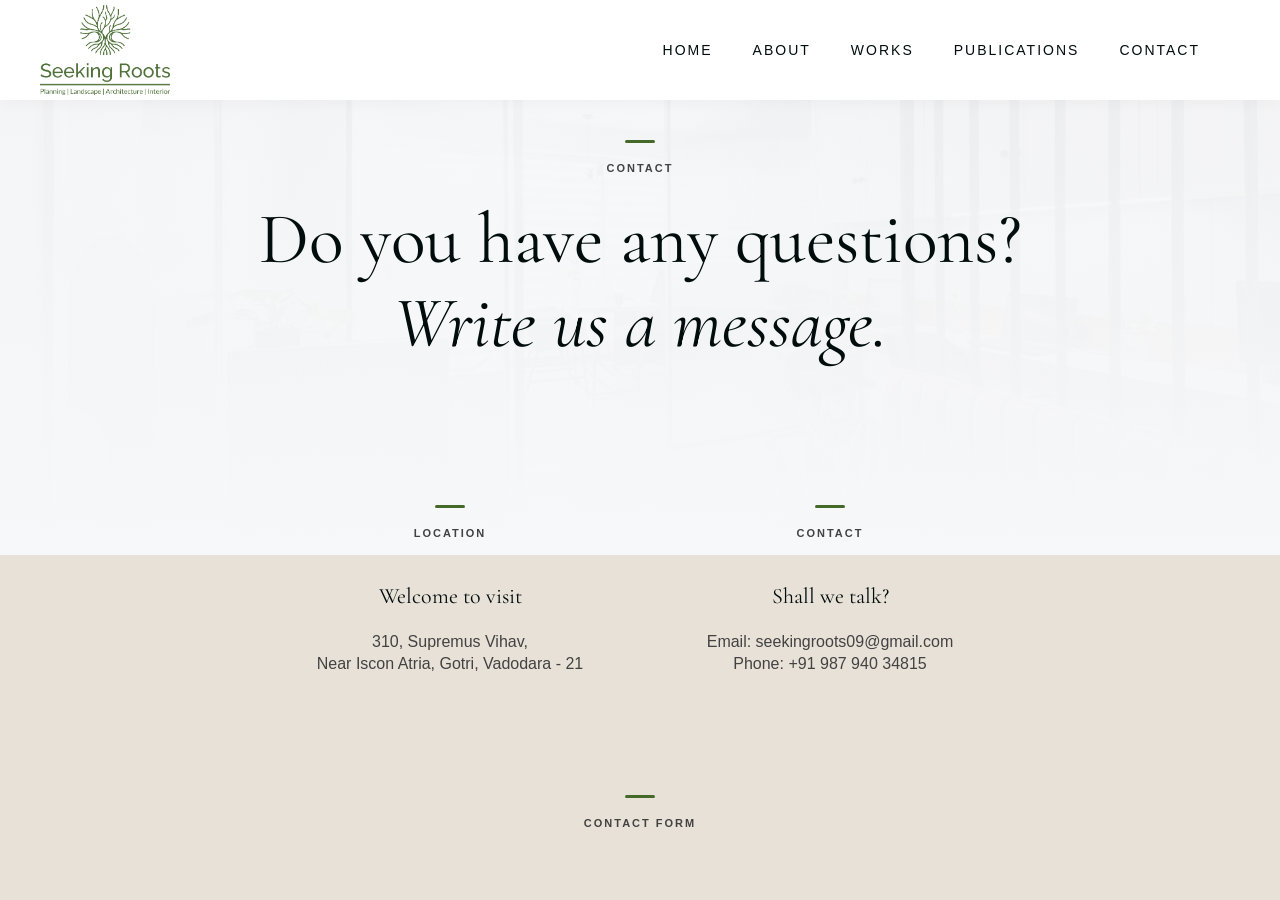
<file: contact.html>
<!DOCTYPE html>
<html lang="zxx">

<head>
	<meta charset="UTF-8">
	<meta name="viewport" content="width=device-width, initial-scale=1.0">
	<meta http-equiv="X-UA-Compatible" content="ie=edge">
	<!-- color of address bar in mobile browser -->
	<meta name="theme-color" content="#28292C">
	<!-- favicon  -->
	<link rel="shortcut icon" href="img/light/favicon.png" type="image/x-icon">
	<!-- bootstrap css -->
	<link rel="stylesheet" href="css/plugins/bootstrap.min.css">
	<!-- font awesome css -->
	<link rel="stylesheet" href="css/plugins/font-awesome.min.css">
	<!-- swiper css -->
	<link rel="stylesheet" href="css/plugins/swiper.min.css">
	<!-- fancybox css -->
	<link rel="stylesheet" href="css/plugins/fancybox.min.css">
	<!-- mapbox css -->
	<link href="css/plugins/mapbox-style.css" rel='stylesheet'>
	<!-- main css -->
	<link rel="stylesheet" href="css/style-light.css">

	<title>SeekingRoots</title>

</head>

<body>

	<div class="mry-app">

		<!-- preloader -->
		<div class="mry-preloader mry-active">
			<div class="mry-preloader-content">
				<img class="mry-logo mry-mb-20" src="img/light/favicon.png" alt="SeekingRoots">
				<div class="mry-loader-bar">
					<div class="mry-loader"></div>
				</div>
				<div class="mry-label">Please wait</div>
			</div>
		</div>
		<!-- preloader end -->

		<!-- top panel -->
		<div class="mry-top-panel">
			<div class="mry-logo-frame">
				<a href="index.html" class="mry-default-link mry-anima-link">
					<img class="mry-logo" src="img/light/logo.png" alt="SeekingRoots">
				</a>
			</div>

			<!-- NEW: Desktop Navigation -->
			<nav class="mry-desktop-menu">
				<ul>
					<li><a href="index.html" class="mry-anima-link">Home</a></li>
					<li><a href="about.html" class="mry-anima-link">About</a></li>
					<li><a href="works.html" class="mry-anima-link">Works</a></li>
					<li><a href="publications.html" class="mry-anima-link">Publications</a></li>
					<li><a href="contact.html" class="mry-anima-link">Contact</a></li>
				</ul>
			</nav>

			<div class="mry-menu-button-frame">
				<!-- <div class="mry-label">Menu</div> -->
				<div class="mry-menu-btn mry-magnetic-link">
					<div class="mry-burger mry-magnetic-object">
						<span></span>
					</div>
				</div>
			</div>
		</div>
		<!-- top panel end -->

		<!-- menu -->
		<div class="mry-menu">
			<div class="container">
				<div class="row justify-content-between">
					<div class="col-md-4">
						<nav id="mry-dynamic-menu">
							<ul>
								<li class="menu-item"><a href="index.html"
										class="mry-anima-link mry-default-link">Home</a></li>
								<li class="menu-item"><a href="about.html"
										class="mry-anima-link mry-default-link">About</a></li>
								<li class="menu-item"><a href="works.html"
										class="mry-anima-link mry-default-link">Works</a></li>
								<li class="menu-item"><a href="publications.html"
										class="mry-anima-link mry-default-link">Publications</a>
								<li class="menu-item"><a href="contact.html"
										class="mry-anima-link mry-default-link">Contact</a></li>
							</ul>
						</nav>

					</div>
					<div class="col-md-4">
						<div class="mry-info-box-frame">
							<div class="mry-info-box">
								<div class="mry-mb-20">
									<div class="mry-label mry-mb-5">Country:</div>
									<div class="mry-text">India</div>
								</div>
								<div class="mry-mb-20">
									<div class="mry-label mry-mb-5">City:</div>
									<div class="mry-text">Vadodara, Gujarat</div>
								</div>
								<div class="mry-mb-20">
									<div class="mry-label mry-mb-5">Adress:</div>
									<div class="mry-text">310, Supremus Vihav, Near Iscon Atria, Gotri, Vadodara-21.
									</div>
								</div>
								<div class="mry-mb-20">
									<div class="mry-label mry-mb-5">Email:</div>
									<a class="mry-text"
										href="mailto:SeekingRoots.inbox@mail.com">seekingroots09@gmail.com</a>
								</div>
								<div class="mry-mb-20">
									<div class="mry-label mry-mb-5">Phone:</div>
									<a class="mry-text" href="#.">+91 987 940 3481</a>
								</div>
							</div>
						</div>
					</div>
				</div>
			</div>
		</div>
		<!-- menu end -->

		<!-- contact -->
		<div class="transition-fade">
			<div class="mry-content-frame" id="scroll">
				<canvas class="mry-dots" style="display: none"></canvas>

				<div class="mry-head-bg">
					<img src="img/light/projects/elementpharma/IMG (3).jpg" alt="background">
					<div class="mry-bg-overlay"></div>
				</div>

				<div class="mry-banner mry-p-140-0">
					<div class="container">
						<div class="mry-main-title mry-title-center">
							<div class="mry-subtitle mry-mb-20 mry-fo">Contact</div>
							<h1 class="mry-mb-20 mry-fo">Do you have any questions?<br><span
									style="font-style: italic;">Write us a message.</span><span
									class="mry-animation-el"></span></h1>
						</div>
					</div>
				</div>

				<!-- contact -->
				<div class="mry-about mry-p-100-0">
					<div class="container">
						<div class="row justify-content-center">
							<div class="col-lg-8">

								<div class="row">
									<div class="col-lg-6">

										<div class="mry-mb-40 mry-text-center">
											<div class="mry-numbering mry-fo">
												<!-- <div class="mry-border-text">01</div> -->
												<div class="mry-subtitle">Location</div>
											</div>
											<div class="mry-fade-object mry-mb-100">
												<h4 class="mry-mb-20 mry-fo">Welcome to visit</h4>
												<p class="mry-text mry-mb-20 mry-fo">310, Supremus Vihav, <br> Near
													Iscon
													Atria, Gotri, Vadodara - 21 </p>
											</div>
										</div>

									</div>
									<div class="col-lg-6">

										<div class="mry-mb-40 mry-text-center">
											<div class="mry-numbering mry-fo">
												<!-- <div class="mry-border-text">02</div> -->
												<div class="mry-subtitle">Contact</div>
											</div>
											<div class="mry-fade-object mry-mb-100">
												<h4 class="mry-mb-20 mry-fo">Shall we talk?</h4>
												<p class="mry-text mry-fo">Email: seekingroots09@gmail.com <br>Phone:
													+91 987 940 34815</p>
											</div>
										</div>

									</div>
								</div>

							</div>

							<div class="col-lg-12">

								<div class="mry-main-title mry-title-center">
									<div class="mry-numbering mry-fo">
										<!-- <div class="mry-border-text">03</div> -->
										<div class="mry-subtitle">Contact form</div>
									</div>
									<h2 class="mry-fo">Write us a message</h2>
								</div>

							</div>

							<div class="col-lg-8">

								<form method="POST" id="form" class="mry-form mry-mb-40" action="send.php">

									<div class="row">
										<div class="col-lg-6">
											<label class="mry-label mry-fo" for="firstName">First Name</label>
											<div class="mry-fo"><input id="firstName" name="firstName"
													placeholder="John" class="mry-default-link" type="text"
													data-parsley-pattern="^[a-zA-Z\s.]+$" required>
											</div>
										</div>
										<div class="col-lg-6">
											<label class="mry-label mry-fo" for="lastName">Last Name</label>
											<div class="mry-fo"><input id="lastName" name="lastName"
													placeholder="Johnsone" class="mry-default-link" type="text"
													data-parsley-pattern="^[a-zA-Z\s.]+$" required>
											</div>
										</div>
									</div>

									<div class="row">
										<div class="col-lg-6">
											<label class="mry-label mry-fo" for="email">Email</label>
											<div class="mry-fo"><input id="email" name="email"
													placeholder="type.your.mail@here" class="mry-default-link"
													type="email" required></div>
										</div>
										<div class="col-lg-6">
											<label class="mry-label mry-fo" for="phone">Phone</label>
											<div class="mry-fo"><input id="phone" name="phone"
													placeholder="+0 (000) 000 00 00" class="mry-default-link"
													type="text" data-parsley-pattern="^\+{1}[0-9]+$"></div>
										</div>
									</div>

									<div class="mry-fade-object">
										<label class="mry-label mry-fo" for="message">Message</label>
										<div class="mry-fo">
											<textarea id="message" name="message" rows="8" cols="80"
												placeholder="Type your message here" class="mry-default-link"
												type="text" data-parsley-pattern="^[a-zA-Z0-9\s.:,!?']+$"
												required></textarea>
										</div>
									</div>
									<div class="row align-items-center">
										<div class="col-lg-4">
											<div class="mry-fo"><button type="submit"
													class="mry-btn mry-default-link">Send message</button></div>
										</div>
										<div class="col-lg-8">
											<p class="mry-text mry-simple-text mry-contact-hint mry-fo"><span
													class="mry-color-text">*</span> We promise not to share your
												personal information with
												third parties.</p>
										</div>
									</div>
								</form>

							</div>

							<div class="col-lg-12">

								<div class="mry-main-title mry-title-center">
									<div class="mry-numbering mry-fo">
										<!-- <div class="mry-border-text">04</div> -->
										<div class="mry-subtitle">Map</div>
									</div>
									<h2 class="mry-fo">Welcome to visit</h2>
								</div>

							</div>

							<div class="col-lg-10">

								<div class="mry-map-frame mry-mb-100 mry-fo">
									<iframe
										src="https://www.google.com/maps/embed?pb=!1m18!1m12!1m3!1d3691.017632940728!2d73.14188207511884!3d22.315172879676!2m3!1f0!2f0!3f0!3m2!1i1024!2i768!4f13.1!3m3!1m2!1s0x395fc90bf7e647bd%3A0xb6a4883dc21cd3bd!2sSeeking%20Roots!5e0!3m2!1sen!2sin!4v1786611664505!5m2!1sen!2sin"
										width="100%" height="500" style="border:0; border-radius:12px;"
										allowfullscreen="" loading="lazy" referrerpolicy="no-referrer-when-downgrade">
									</iframe>
								</div>

							</div>

						</div>
					</div>
				</div>
				<!-- contact end -->

				<!-- footer -->
				<footer class="mry-footer" style="background-color: #ffffff;">

					<div class="container">
						<!-- Call to Action Section -->
						<div class="mry-main-title mry-title-center mry-mb-40">
							<div class="mry-subtitle mry-mb-20 mry-fo">Let’s Create Together</div>

							<h2 class="mry-h1 mry-mb-20 mry-fo">
								Have a project<span> in mind?</span>
							</h2>

							<div class="mry-text mry-mb-30 mry-fo">
								Let’s create thoughtful spaces rooted in the land, shaped by context,
								and designed around the people who experience them.
							</div>

							<div class="mry-fo">
								<a href="contact.html" class="mry-anima-link mry-btn mry-btn-color mry-default-link">
									Let’s discuss
								</a>

								<a href="works.html" class="mry-anima-link mry-btn-text mry-default-link">
									Explore our work
								</a>
							</div>
						</div>

						<!-- NEW: Contact Information Section -->
						<div class="row justify-content-center mry-fo"
							style="text-align: center; border-top: 1px solid rgba(0,0,0,0.05); padding: 20px 0;">
							<!-- Address -->
							<div class="col-md-4 mry-mb-30">
								<div class="mry-label mry-mb-10">Address</div>
								<div class="mry-text">
									310, Supremus Vihav, Near Iscon Atria,<br>Gotri, Vadodara-21.
								</div>
							</div>

							<!-- Email -->
							<div class="col-md-4 mry-mb-30">
								<div class="mry-label mry-mb-10">Email</div>
								<a class="mry-text" href="mailto:seekingroots09@gmail.com">seekingroots09@gmail.com</a>
							</div>

							<!-- Phone -->
							<div class="col-md-4 mry-mb-30">
								<div class="mry-label mry-mb-10">Phone</div>
								<a class="mry-text" href="tel:+919879403481">+91 987 940 3481</a>
							</div>
						</div>
					</div>

					<!-- Copyright & Socials Bar -->
					<div class="mry-footer-copy">
						<div class="container">
							<div>Copyright © Seeking Roots 2026</div>

							<ul class="mry-social">
								<!-- Phone -->
								<li>
									<a href="tel:+919879403481" aria-label="Phone">
										<i class="fas fa-phone-alt"></i>
									</a>
								</li>

								<!-- Email -->
								<li>
									<a href="mailto:seekingroots09@gmail.com" aria-label="Email">
										<i class="fas fa-envelope"></i>
									</a>
								</li>

								<!-- Website -->
								<li>
									<a href="https://www.seekingroots.co.in" target="_blank" aria-label="Website">
										<i class="fas fa-globe"></i>
									</a>
								</li>

								<!-- Instagram -->
								<li>
									<a href="https://www.instagram.com/seeking.roots.studio" target="_blank"
										aria-label="Instagram">
										<i class="fab fa-instagram"></i>
									</a>
								</li>

								<!-- LinkedIn -->
								<li>
									<a href="https://www.linkedin.com/seeking-roots-studio" target="_blank"
										aria-label="LinkedIn">
										<i class="fab fa-linkedin-in"></i>
									</a>
								</li>
							</ul>

							<div>
								By: <strong>Kinjal Parekh</strong> | Principal Architect
							</div>
						</div>
					</div>
				</footer>
				<!-- footer end -->

			</div>
		</div>
		<!-- contact end -->

	</div>

	<!-- jquery js -->
	<script src="js/plugins/jquery.min.js"></script>
	<!-- tween max js -->
	<script src="js/plugins/tween-max.min.js"></script>
	<!-- scroll magic js -->
	<script src="js/plugins/scroll-magic.js"></script>
	<!-- scroll magic gsap plugin js -->
	<script src="js/plugins/scroll-magic-gsap-plugin.js"></script>
	<!-- swiper js -->
	<script src="js/plugins/swiper.min.js"></script>
	<!-- isotope js -->
	<script src="js/plugins/isotope.min.js"></script>
	<!-- fancybox js -->
	<script src="js/plugins/fancybox.min.js"></script>
	<!-- mapbox js -->
	<!-- <script src="js/plugins/mapbox.min.js"></script> -->
	<!-- smooth scrollbar js -->
	<script src="js/plugins/smooth-scrollbar.min.js"></script>
	<!-- overscroll js -->
	<script src="js/plugins/overscroll.min.js"></script>
	<!-- canvas js -->
	<script src="js/plugins/canvas.js"></script>
	<!-- parsley js -->
	<script src="js/plugins/parsley.min.js"></script>
	<!-- main js -->
	<script src="js/main.js"></script>

</body>

</html>
</file>
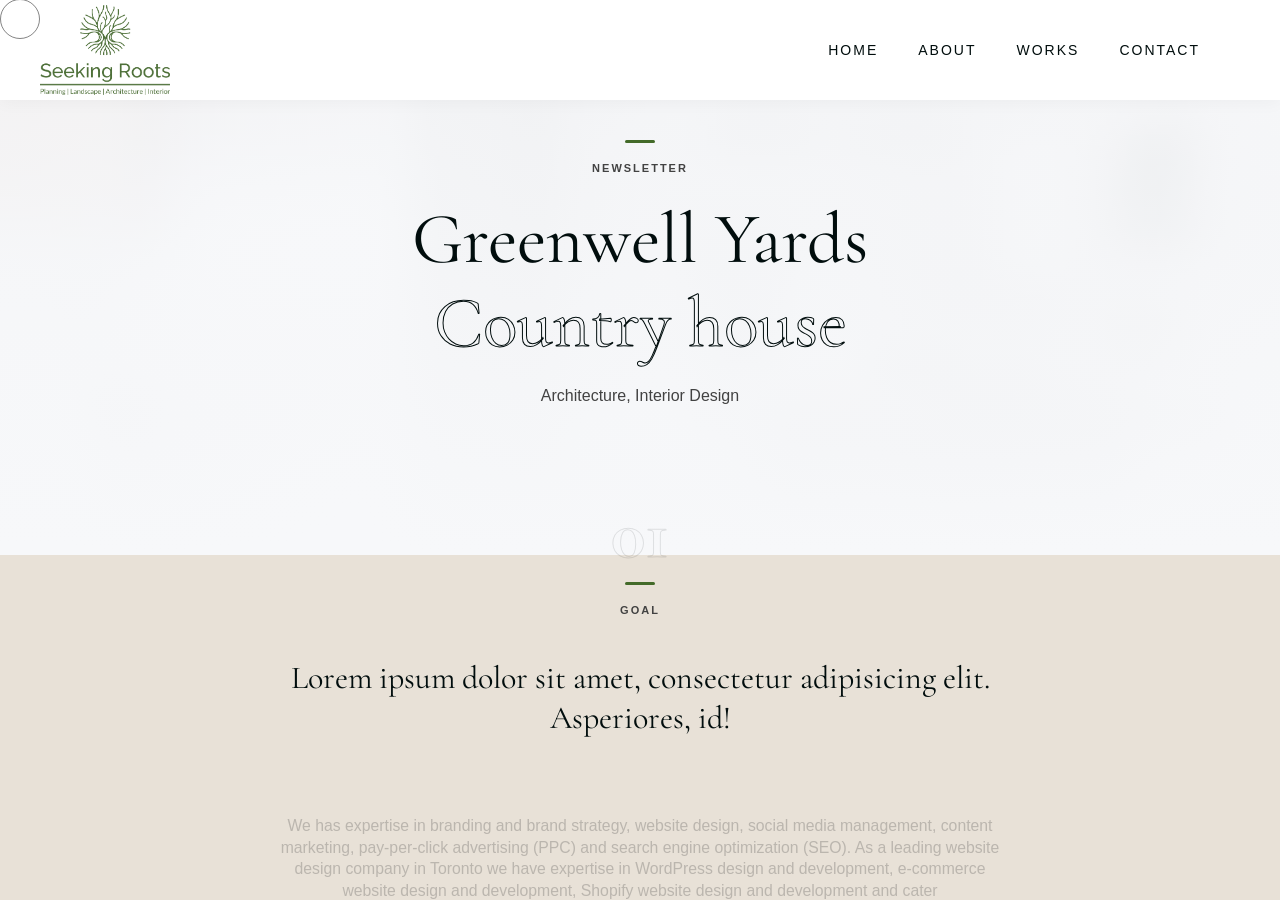
<file: project.html>
<!DOCTYPE html>
<html lang="zxx">

<head>
	<meta charset="UTF-8">
	<meta name="viewport" content="width=device-width, initial-scale=1.0">
	<meta http-equiv="X-UA-Compatible" content="ie=edge">
	<!-- color of address bar in mobile browser -->
	<meta name="theme-color" content="#28292C">
	<!-- favicon  -->
	<link rel="shortcut icon" href="img/light/favicon.png" type="image/x-icon">
	<!-- bootstrap css -->
	<link rel="stylesheet" href="css/plugins/bootstrap.min.css">
	<!-- font awesome css -->
	<link rel="stylesheet" href="css/plugins/font-awesome.min.css">
	<!-- swiper css -->
	<link rel="stylesheet" href="css/plugins/swiper.min.css">
	<!-- fancybox css -->
	<link rel="stylesheet" href="css/plugins/fancybox.min.css">
	<!-- mapbox css -->
	<link href="css/plugins/mapbox-style.css" rel='stylesheet'>
	<!-- main css -->
	<link rel="stylesheet" href="css/style-light.css">

	<title>SeekingRoots</title>

</head>

<body>

	<div class="mry-app">

		<!-- preloader -->
		<div class="mry-preloader mry-active">
			<div class="mry-preloader-content">
				<img class="mry-logo mry-mb-20" src="img/light/favicon.png" alt="SeekingRoots">
				<div class="mry-loader-bar">
					<div class="mry-loader"></div>
				</div>
				<div class="mry-label">Please wait</div>
			</div>
		</div>
		<!-- preloader end -->

		<!-- cursor -->
		<div class="mry-magic-cursor">
			<div class="mry-ball">
				<div class="mry-loader">
					<svg version="1.1" xmlns="http://www.w3.org/2000/svg" xmlns:xlink="http://www.w3.org/1999/xlink"
						x="0px" y="0px" width="40px" height="40px" viewBox="0 0 50 50"
						style="enable-background:new 0 0 50 50;" xml:space="preserve">
						<path
							d="M25.251,6.461c-10.318,0-18.683,8.365-18.683,18.683h4.068c0-8.071,6.543-14.615,14.615-14.615V6.461z">
							<animateTransform attributeType="xml" attributeName="transform" type="rotate" from="0 25 25"
								to="360 25 25" dur="0.6s" repeatCount="indefinite" />
						</path>
					</svg>
				</div>
			</div>
		</div>
		<!-- cursor end -->

		<!-- top panel -->
		<div class="mry-top-panel">
			<div class="mry-logo-frame">
				<a href="index.html" class="mry-default-link mry-anima-link">
					<img class="mry-logo" src="img/light/logo.png" alt="SeekingRoots">
				</a>
			</div>

			<!-- NEW: Desktop Navigation -->
			<nav class="mry-desktop-menu">
				<ul>
					<li><a href="index.html" class="mry-anima-link">Home</a></li>
					<li><a href="about.html" class="mry-anima-link">About</a></li>
					<li><a href="works.html" class="mry-anima-link">Works</a></li>
					<li><a href="contact.html" class="mry-anima-link">Contact</a></li>
				</ul>
			</nav>

			<div class="mry-menu-button-frame">
				<!-- <div class="mry-label">Menu</div> -->
				<div class="mry-menu-btn mry-magnetic-link">
					<div class="mry-burger mry-magnetic-object">
						<span></span>
					</div>
				</div>
			</div>
		</div>
		<!-- top panel end -->

		<!-- menu -->
		<div class="mry-menu">
			<div class="container">
				<div class="row justify-content-between">
					<div class="col-md-4">
						<nav id="mry-dynamic-menu">
							<ul>
								<li class="menu-item"><a href="index.html"
										class="mry-anima-link mry-default-link">Home</a></li>
								<li class="menu-item"><a href="about.html"
										class="mry-anima-link mry-default-link">About</a></li>
								<li class="menu-item"><a href="works.html"
										class="mry-anima-link mry-default-link">Works</a></li>
								</li>
								<li class="menu-item"><a href="contact.html"
										class="mry-anima-link mry-default-link">Contact</a></li>
							</ul>
						</nav>

					</div>
					<div class="col-md-4">
						<div class="mry-info-box-frame">
							<div class="mry-info-box">
								<div class="mry-mb-20">
									<div class="mry-label mry-mb-5">Country:</div>
									<div class="mry-text">India</div>
								</div>
								<div class="mry-mb-20">
									<div class="mry-label mry-mb-5">City:</div>
									<div class="mry-text">Vadodara, Gujarat</div>
								</div>
								<div class="mry-mb-20">
									<div class="mry-label mry-mb-5">Adress:</div>
									<div class="mry-text">310, Supremus Vihav, Near Iscon Atria, Gotri, Vadodara-21.
									</div>
								</div>
								<div class="mry-mb-20">
									<div class="mry-label mry-mb-5">Email:</div>
									<a class="mry-text"
										href="mailto:SeekingRoots.inbox@mail.com">seekingroots09@gmail.com</a>
								</div>
								<div class="mry-mb-20">
									<div class="mry-label mry-mb-5">Phone:</div>
									<a class="mry-text" href="#.">+91 987 940 3481</a>
								</div>
							</div>
						</div>
					</div>
				</div>
			</div>
		</div>
		<!-- menu end -->

		<div class="transition-fade">
			<div class="mry-content-frame" id="scroll">
				<canvas class="mry-dots" style="display: none"></canvas>

				<div class="mry-head-bg">
					<img src="img/light/projects/prjct-6/1.jpg" alt="background">
					<div class="mry-bg-overlay"></div>
				</div>

				<div class="mry-banner mry-p-140-0">
					<div class="container">
						<div class="mry-main-title mry-title-center">
							<div class="mry-subtitle mry-mb-20 mry-fo">Newsletter</div>
							<h1 class="mry-mb-20 mry-fo">Greenwell Yards<br><span class="mry-border-text">Country
									house</span><span class="mry-animation-el"></span></h1>
							<div class="mry-text mry-fo">Architecture, Interior Design</div>
						</div>
					</div>
				</div>

				<!-- project -->
				<div class="mry-about mry-p-100-100">
					<div class="container">
						<div class="row justify-content-center">

							<div class="col-lg-8">

								<div class="mry-mb-100 mry-text-center">
									<div class="mry-numbering mry-fo">
										<div class="mry-border-text">01</div>
										<div class="mry-subtitle">Goal</div>
									</div>
									<h3 class="mry-mb-40 mry-fo">Lorem ipsum dolor sit amet, consectetur adipisicing
										elit. Asperiores, id!</h3>
									<p class="mry-text mry-fo">We has expertise in branding and brand strategy, website
										design, social media management, content marketing, pay-per-click advertising
										(PPC) and search engine optimization (SEO). As a leading
										website design company in Toronto we have expertise in WordPress design and
										development, e-commerce website design and development, Shopify website design
										and
										development and cater <br>to SMB and enterprise clients.</p>
								</div>

							</div>
							<div class="col-lg-12">

								<div class="mry-main-title mry-title-center mry-p-0-40">
									<div class="mry-numbering mry-fo">
										<div class="mry-border-text">02</div>
										<div class="mry-subtitle">Project</div>
									</div>
									<h2 class="mry-fo">Project gallery</h2>
								</div>

							</div>
							<div class="col-lg-12">

								<div class="mry-portfolio-frame">
									<div class="mry-masonry-grid mry-without-descr mry-p-0-100">
										<div class="mry-grid-sizer"></div>

										<div class="mry-masonry-grid-item mry-masonry-grid-item-50 interior">

											<div class="mry-card-item">
												<div class="mry-card-cover-frame mry-mb-20 mry-fo">
													<img src="img/light/projects/prjct-1/1.jpg" alt="project">
													<div class="mry-cover-overlay"></div>
													<div class="mry-hover-links">
														<a href="img/light/projects/prjct-1/fs/1.jpg"
															data-fancybox="works"
															class="mry-zoom mry-magnetic-link"><span
																class="mry-magnetic-object"><i
																	class="fas fa-expand"></i></span></a>
													</div>
												</div>
											</div>

										</div>
										<div
											class="mry-masonry-grid-item mry-masonry-grid-item-50 mry-masonry-grid-item-h-x-2 repair">

											<div class="mry-card-item">
												<div class="mry-card-cover-frame mry-mb-20 mry-fo">
													<div class="mry-cover-overlay"></div>
													<img src="img/light/projects/prjct-1/4.jpg" alt="project">
													<div class="mry-hover-links">
														<a href="img/light/projects/prjct-1/fs/4.jpg"
															data-fancybox="works"
															class="mry-zoom mry-magnetic-link"><span
																class="mry-magnetic-object"><i
																	class="fas fa-expand"></i></span></a>
													</div>
												</div>
											</div>

										</div>
										<div class="mry-masonry-grid-item mry-masonry-grid-item-50 interior repair">

											<div class="mry-card-item">
												<div class="mry-card-cover-frame mry-mb-20 mry-fo">
													<img src="img/light/projects/prjct-1/3.jpg" alt="project">
													<div class="mry-cover-overlay"></div>
													<div class="mry-hover-links">
														<a href="img/light/projects/prjct-1/fs/3.jpg"
															data-fancybox="works"
															class="mry-zoom mry-magnetic-link"><span
																class="mry-magnetic-object"><i
																	class="fas fa-expand"></i></span></a>
													</div>
												</div>
											</div>

										</div>
										<div
											class="mry-masonry-grid-item mry-masonry-grid-item-50 mry-masonry-grid-item-h-x-2 interior">

											<div class="mry-card-item">
												<div class="mry-card-cover-frame mry-mb-20 mry-fo">
													<img src="img/light/projects/prjct-1/6.jpg" alt="project">
													<div class="mry-cover-overlay"></div>
													<div class="mry-hover-links">
														<a href="img/light/projects/prjct-1/fs/6.jpg"
															data-fancybox="works"
															class="mry-zoom mry-magnetic-link"><span
																class="mry-magnetic-object"><i
																	class="fas fa-expand"></i></span></a>
													</div>
												</div>
											</div>

										</div>
										<div class="mry-masonry-grid-item mry-masonry-grid-item-50 interior">

											<div class="mry-card-item">
												<div class="mry-card-cover-frame mry-mb-20 mry-fo">
													<img src="img/light/projects/prjct-1/2.jpg" alt="project">
													<div class="mry-cover-overlay"></div>
													<div class="mry-hover-links">
														<a href="img/light/projects/prjct-1/fs/2.jpg"
															data-fancybox="works"
															class="mry-zoom mry-magnetic-link"><span
																class="mry-magnetic-object"><i
																	class="fas fa-expand"></i></span></a>
													</div>
												</div>
											</div>

										</div>
										<div class="mry-masonry-grid-item mry-masonry-grid-item-50 interior">

											<div class="mry-card-item">
												<div class="mry-card-cover-frame mry-mb-20 mry-fo">
													<img src="img/light/projects/prjct-1/fs/5.jpg" alt="project">
													<div class="mry-cover-overlay"></div>
													<div class="mry-hover-links">
														<a href="img/light/projects/prjct-1/fs/5.jpg"
															data-fancybox="works"
															class="mry-zoom mry-magnetic-link"><span
																class="mry-magnetic-object"><i
																	class="fas fa-expand"></i></span></a>
													</div>
												</div>
											</div>

										</div>
									</div>
								</div>
							</div>
							<div class="col-lg-8">

								<div class="mry-mb-100 mry-text-center">
									<div class="mry-numbering mry-fo">
										<div class="mry-border-text">03</div>
										<div class="mry-subtitle">Result</div>
									</div>
									<h3 class="mry-mb-40 mry-fo">Lorem ipsum dolor sit amet, consectetur adipisicing
										elit. Asperiores, id!</h3>
									<p class="mry-text mry-fo">We has expertise in branding and brand strategy, website
										design, social media management, content marketing, pay-per-click advertising
										(PPC) and search engine optimization (SEO). As a leading
										website design company in Toronto we have expertise in WordPress design and
										development, e-commerce website design and development, Shopify website design
										and
										development and cater <br>to SMB and enterprise clients.</p>
								</div>

							</div>
							<div class="col-lg-12">

								<div class="mry-main-title mry-title-center mry-p-0-40">
									<div class="mry-subtitle mry-mb-20 mry-fo">More projects</div>
									<h2 class="mry-fo">Similar projects</h2>
									<div class="mry-arrows mry-fo">
										<div class="mry-sl-nav">
											<div class="mry-prev mry-button-blog-prev mry-magnetic-link"><span
													class="mry-magnetic-object"><i class="fas fa-arrow-left"></i></span>
											</div>
											<div class="mry-next mry-button-blog-next mry-magnetic-link"><span
													class="mry-magnetic-object"><i
														class="fas fa-arrow-right"></i></span></div>
										</div>
										<div class="mry-label mry-fo">Slider Navigation</div>
									</div>
								</div>

							</div>
							<div class="col-lg-12">

								<div class="swiper-container mry-blog-slider">
									<div class="swiper-wrapper">
										<div class="swiper-slide">

											<div class="mry-card-item">
												<div class="mry-card-cover-frame mry-mb-20 mry-fo">
													<div class="mry-badge">interior</div>
													<img src="img/light/projects/prjct-1/1.jpg" alt="project">
													<div class="mry-cover-overlay"></div>
													<div class="mry-hover-links">
														<a href="img/light/projects/prjct-1/fs/1.jpg"
															data-fancybox="works-slider"
															class="mry-zoom mry-magnetic-link"><span
																class="mry-magnetic-object"><i
																	class="fas fa-expand"></i></span></a>
														<a href="project.html"
															class="mry-more mry-magnetic-link mry-anima-link"><span
																class="mry-magnetic-object"><i
																	class="fas fa-arrow-right"></i></span></a>
													</div>
												</div>
												<div class="mry-item-descr mry-fo">
													<h4 class="mry-mb-10"><a href="project.html">Little Cottage</a></h4>
													<div class="mry-text">Lorem ipsum dolor sit amet, consectetur
														adipisicing elit.</div>
												</div>
											</div>

										</div>
										<div class="swiper-slide">

											<div class="mry-card-item">
												<div class="mry-card-cover-frame mry-mb-20 mry-fo">
													<div class="mry-badge">interior</div>
													<img src="img/light/projects/prjct-2/1.jpg" alt="project">
													<div class="mry-cover-overlay"></div>
													<div class="mry-hover-links">
														<a href="img/light/projects/prjct-2/fs/1.jpg"
															data-fancybox="works-slider"
															class="mry-zoom mry-magnetic-link"><span
																class="mry-magnetic-object"><i
																	class="fas fa-expand"></i></span></a>
														<a href="project.html"
															class="mry-more mry-magnetic-link mry-anima-link"><span
																class="mry-magnetic-object"><i
																	class="fas fa-arrow-right"></i></span></a>
													</div>
												</div>
												<div class="mry-item-descr mry-fo">
													<h4 class="mry-mb-10"><a href="project.html">Compact House</a></h4>
													<div class="mry-text">Lorem ipsum dolor sit amet, consectetur
														adipisicing elit.</div>
												</div>
											</div>

										</div>
										<div class="swiper-slide">

											<div class="mry-card-item">
												<div class="mry-card-cover-frame mry-mb-20 mry-fo">
													<div class="mry-badge">interior</div>
													<img src="img/light/projects/prjct-3/1.jpg" alt="project">
													<div class="mry-cover-overlay"></div>
													<div class="mry-hover-links">
														<a href="img/light/projects/prjct-3/fs/1.jpg"
															data-fancybox="works-slider"
															class="mry-zoom mry-magnetic-link"><span
																class="mry-magnetic-object"><i
																	class="fas fa-expand"></i></span></a>
														<a href="project.html"
															class="mry-more mry-magnetic-link mry-anima-link"><span
																class="mry-magnetic-object"><i
																	class="fas fa-arrow-right"></i></span></a>
													</div>
												</div>
												<div class="mry-item-descr mry-fo">
													<h4 class="mry-mb-10"><a href="project.html">Greenwell Yards</a>
													</h4>
													<div class="mry-text">Lorem ipsum dolor sit amet, consectetur
														adipisicing elit.</div>
												</div>
											</div>

										</div>
										<div class="swiper-slide">

											<div class="mry-card-item">
												<div class="mry-card-cover-frame mry-mb-20 mry-fo">
													<div class="mry-badge">interior</div>
													<img src="img/light/projects/prjct-4/1.jpg" alt="project">
													<div class="mry-cover-overlay"></div>
													<div class="mry-hover-links">
														<a href="img/light/projects/prjct-4/fs/1.jpg"
															data-fancybox="works-slider"
															class="mry-zoom mry-magnetic-link"><span
																class="mry-magnetic-object"><i
																	class="fas fa-expand"></i></span></a>
														<a href="project.html"
															class="mry-more mry-magnetic-link mry-anima-link"><span
																class="mry-magnetic-object"><i
																	class="fas fa-arrow-right"></i></span></a>
													</div>
												</div>
												<div class="mry-item-descr mry-fo">
													<h4 class="mry-mb-10"><a href="project.html">Flat House</a></h4>
													<div class="mry-text">Lorem ipsum dolor sit amet, consectetur
														adipisicing elit.</div>
												</div>
											</div>

										</div>
									</div>
								</div>

							</div>

						</div>
					</div>
				</div>
				<!-- project end -->

				<!-- footer -->
				<footer class="mry-footer" style="background-color: #ffffff;">

					<div class="container">
						<!-- Call to Action Section -->
						<div class="mry-main-title mry-title-center mry-mb-40">
							<div class="mry-subtitle mry-mb-20 mry-fo">Let’s Create Together</div>

							<h2 class="mry-h1 mry-mb-20 mry-fo">
								Have a project<span class="mry-border-text"> in mind?</span>
							</h2>

							<div class="mry-text mry-mb-30 mry-fo">
								Let’s create thoughtful spaces rooted in the land, shaped by context,
								and designed around the people who experience them.
							</div>

							<div class="mry-fo">
								<a href="contact.html" class="mry-anima-link mry-btn mry-btn-color mry-default-link">
									Let’s discuss
								</a>

								<a href="works.html" class="mry-anima-link mry-btn-text mry-default-link">
									Explore our work
								</a>
							</div>
						</div>

						<!-- NEW: Contact Information Section -->
						<div class="row justify-content-center mry-fo"
							style="text-align: center; border-top: 1px solid rgba(0,0,0,0.05); padding: 20px 0;">
							<!-- Address -->
							<div class="col-md-4 mry-mb-30">
								<div class="mry-label mry-mb-10">Address</div>
								<div class="mry-text">
									310, Supremus Vihav, Near Iscon Atria,<br>Gotri, Vadodara-21.
								</div>
							</div>

							<!-- Email -->
							<div class="col-md-4 mry-mb-30">
								<div class="mry-label mry-mb-10">Email</div>
								<a class="mry-text" href="mailto:seekingroots09@gmail.com">seekingroots09@gmail.com</a>
							</div>

							<!-- Phone -->
							<div class="col-md-4 mry-mb-30">
								<div class="mry-label mry-mb-10">Phone</div>
								<a class="mry-text" href="tel:+919879403481">+91 987 940 3481</a>
							</div>
						</div>
					</div>

					<!-- Copyright & Socials Bar -->
					<div class="mry-footer-copy">
						<div class="container">
							<div>Copyright © Seeking Roots 2026</div>

							<ul class="mry-social">
								<!-- Phone -->
								<li>
									<a href="tel:+919879403481" aria-label="Phone">
										<i class="fas fa-phone-alt"></i>
									</a>
								</li>

								<!-- Email -->
								<li>
									<a href="mailto:seekingroots09@gmail.com" aria-label="Email">
										<i class="fas fa-envelope"></i>
									</a>
								</li>

								<!-- Website -->
								<li>
									<a href="https://www.seekingroots.co.in" target="_blank" aria-label="Website">
										<i class="fas fa-globe"></i>
									</a>
								</li>

								<!-- Instagram -->
								<li>
									<a href="https://www.instagram.com/seeking.roots.studio" target="_blank"
										aria-label="Instagram">
										<i class="fab fa-instagram"></i>
									</a>
								</li>

								<!-- LinkedIn -->
								<li>
									<a href="https://www.linkedin.com/seeking-roots-studio" target="_blank"
										aria-label="LinkedIn">
										<i class="fab fa-linkedin-in"></i>
									</a>
								</li>
							</ul>

							<div>
								By: <strong>Kinjal Parekh</strong> | Principal Architect
							</div>
						</div>
					</div>
				</footer>
				<!-- footer end -->

			</div>
		</div>

	</div>

	<!-- jquery js -->
	<script src="js/plugins/jquery.min.js"></script>
	<!-- tween max js -->
	<script src="js/plugins/tween-max.min.js"></script>
	<!-- scroll magic js -->
	<script src="js/plugins/scroll-magic.js"></script>
	<!-- scroll magic gsap plugin js -->
	<script src="js/plugins/scroll-magic-gsap-plugin.js"></script>
	<!-- swiper js -->
	<script src="js/plugins/swiper.min.js"></script>
	<!-- isotope js -->
	<script src="js/plugins/isotope.min.js"></script>
	<!-- fancybox js -->
	<script src="js/plugins/fancybox.min.js"></script>
	<!-- mapbox js -->
	<script src="js/plugins/mapbox.min.js"></script>
	<!-- smooth scrollbar js -->
	<script src="js/plugins/smooth-scrollbar.min.js"></script>
	<!-- overscroll js -->
	<script src="js/plugins/overscroll.min.js"></script>
	<!-- canvas js -->
	<script src="js/plugins/canvas.js"></script>
	<!-- parsley js -->
	<script src="js/plugins/parsley.min.js"></script>
	<!-- main js -->
	<script src="js/main.js"></script>

</body>

</html>
</file>
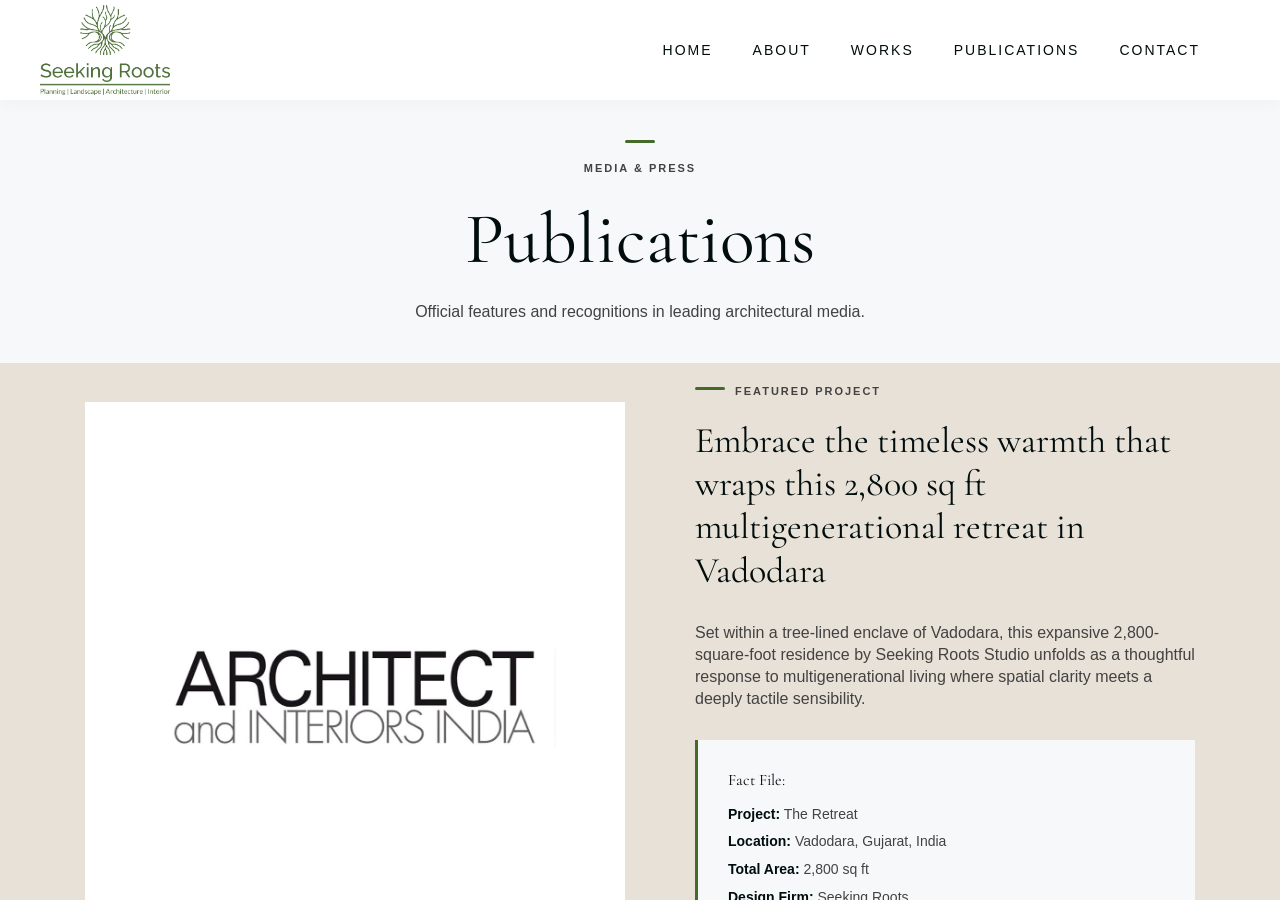
<file: publications.html>
<!DOCTYPE html>
<html lang="zxx">

<head>
    <meta charset="UTF-8">
    <meta name="viewport" content="width=device-width, initial-scale=1.0">
    <meta http-equiv="X-UA-Compatible" content="ie=edge">
    <meta name="theme-color" content="#28292C">
    <link rel="shortcut icon" href="img/light/favicon.png" type="image/x-icon">
    <link rel="stylesheet" href="css/plugins/bootstrap.min.css">
    <link rel="stylesheet" href="css/plugins/font-awesome.min.css">
    <link rel="stylesheet" href="css/plugins/swiper.min.css">
    <link rel="stylesheet" href="css/plugins/fancybox.min.css">
    <link rel="stylesheet" href="css/style-light.css">

    <title>Publications | Seeking Roots</title>
</head>

<body>

    <div class="mry-app">

        <!-- Preloader -->
        <div class="mry-preloader mry-active">
            <div class="mry-preloader-content">
                <img class="mry-logo mry-mb-20" src="img/light/favicon.png" alt="Seeking Roots">
                <div class="mry-loader-bar">
                    <div class="mry-loader"></div>
                </div>
                <div class="mry-label">Please wait</div>
            </div>
        </div>

        <!-- top panel -->
        <div class="mry-top-panel">
            <div class="mry-logo-frame">
                <a href="index.html" class="mry-default-link mry-anima-link">
                    <img class="mry-logo" src="img/light/logo.png" alt="SeekingRoots">
                </a>
            </div>

            <!-- NEW: Desktop Navigation -->
            <nav class="mry-desktop-menu">
                <ul>
                    <li><a href="index.html" class="mry-anima-link">Home</a></li>
                    <li><a href="about.html" class="mry-anima-link">About</a></li>
                    <li><a href="works.html" class="mry-anima-link">Works</a></li>
                    <li><a href="publications.html" class="mry-anima-link">Publications</a></li>
                    <li><a href="contact.html" class="mry-anima-link">Contact</a></li>
                </ul>
            </nav>

            <div class="mry-menu-button-frame">
                <!-- <div class="mry-label">Menu</div> -->
                <div class="mry-menu-btn mry-magnetic-link">
                    <div class="mry-burger mry-magnetic-object">
                        <span></span>
                    </div>
                </div>
            </div>
        </div>
        <!-- top panel end -->

        <!-- Mobile Menu -->
        <div class="mry-menu">
            <div class="container">
                <div class="row justify-content-between">
                    <div class="col-md-4">
                        <nav id="mry-dynamic-menu">
                            <ul>
                                <li class="menu-item"><a href="index.html"
                                        class="mry-anima-link mry-default-link">Home</a></li>
                                <li class="menu-item"><a href="about.html"
                                        class="mry-anima-link mry-default-link">About</a></li>
                                <li class="menu-item"><a href="works.html"
                                        class="mry-anima-link mry-default-link">Works</a></li>
                                <li class="menu-item"><a href="publications.html"
                                        class="mry-anima-link mry-default-link">Publications</a>
                                </li>
                                <li class="menu-item"><a href="contact.html"
                                        class="mry-anima-link mry-default-link">Contact</a></li>
                            </ul>
                        </nav>
                    </div>
                </div>
            </div>
        </div>

        <!-- Content -->
        <div class="transition-fade">
            <div class="mry-content-frame" id="scroll">
                <canvas class="mry-dots" style="display: none"></canvas>

                <!-- Page Banner -->
                <div class="mry-banner mry-p-140-0" style="background-color: #f7f8fa;">
                    <div class="container">
                        <div class="mry-main-title mry-title-center mry-p-0-40">
                            <div class="mry-subtitle mry-mb-20 mry-fo">Media & Press</div>
                            <h1 class="mry-mb-20 mry-fo">Publications</h1>
                            <div class="mry-text mry-fo">Official features and recognitions in leading architectural
                                media.</div>
                        </div>
                    </div>
                </div>

                <!-- Publications Section -->
                <div class="mry-about mry-p-0-100">
                    <div class="container">

                        <!-- Publication 1: Architect and Interiors India -->
                        <div class="sr-publication-item">
                            <div class="row align-items-center">
                                <!-- Left: Images -->
                                <div class="col-lg-6 mry-mb-40">
                                    <div class="sr-pub-image-gallery">
                                        <!-- Main Cover/Feature Image -->
                                        <img src="img/light/publications/Architect and Interior India_.jpg"
                                            alt="Publication Feature" class="sr-pub-main-img">
                                        <!-- Optional: Publisher Logo positioned over the image -->
                                        <div class="sr-pub-logo-badge">
                                            <!-- <span class="sr-publisher-name">Architect & Interiors India</span> -->
                                        </div>
                                    </div>
                                </div>

                                <!-- Right: Editorial Content -->
                                <div class="col-lg-6">
                                    <div class="sr-pub-content">
                                        <div class="mry-subtitle mry-mb-20">Featured Project</div>
                                        <h2 class="mry-mb-30" style="font-size: 36px; line-height: 1.2;">Embrace the
                                            timeless warmth that wraps this 2,800 sq ft multigenerational retreat in
                                            Vadodara</h2>

                                        <div class="mry-text mry-mb-30">
                                            Set within a tree-lined enclave of Vadodara, this expansive
                                            2,800-square-foot residence by Seeking Roots Studio unfolds as a thoughtful
                                            response to multigenerational living where spatial clarity meets a deeply
                                            tactile sensibility.
                                        </div>

                                        <!-- Fact File Box -->
                                        <div class="sr-fact-file mry-mb-40">
                                            <h4 class="mry-mb-10" style="font-size: 16px;">Fact File:</h4>
                                            <p><strong>Project:</strong> The Retreat</p>
                                            <p><strong>Location:</strong> Vadodara, Gujarat, India</p>
                                            <p><strong>Total Area:</strong> 2,800 sq ft</p>
                                            <p><strong>Design Firm:</strong> Seeking Roots</p>
                                            <p><strong>Lead Designer:</strong> Ar. Kinjal Parekh</p>
                                        </div>

                                        <a href="https://www.architectandinteriorsindia.com/projects/inside-a-2800-sq-ft-multigenerational-residence-in-vadodara"
                                            target="_blank" class="mry-btn mry-default-link mry-anima-link">
                                            View Publication <i class="fas fa-external-link-alt"
                                                style="margin-left: 8px; font-size: 10px;"></i>
                                        </a>
                                    </div>
                                </div>
                            </div>
                        </div>

                        <hr style="border-top: 1px solid rgba(0,0,0,0.05); margin-bottom: 100px;">

                        <!-- Publication 2: Home Publication (Mirrored Layout) -->
                        <div class="sr-publication-item">
                            <!-- Note: flex-row-reverse flips the layout on desktop so the image is on the right -->
                            <div class="row align-items-center flex-row-reverse">
                                <!-- Right: Images -->
                                <div class="col-lg-6 mry-mb-40">
                                    <div class="sr-pub-image-gallery">
                                        <!-- Main Cover/Feature Image -->
                                        <img src="img/light/publications/Home Publication.jpg"
                                            alt="Home Publication Feature" class="sr-pub-main-img">
                                        <!-- Publisher Logo positioned over the image -->
                                        <div class="sr-pub-logo-badge">
                                            <!-- <span class="sr-publisher-name">Home Publication</span> -->
                                        </div>
                                    </div>
                                </div>

                                <!-- Left: Editorial Content -->
                                <div class="col-lg-6">
                                    <div class="sr-pub-content pr-lg-5">
                                        <div class="mry-subtitle mry-mb-20">Featured Project</div>
                                        <h2 class="mry-mb-30" style="font-size: 36px; line-height: 1.2;">A Serene Home
                                            That Values Quiet Longevity Over Display</h2>

                                        <div class="mry-text mry-mb-20">
                                            Above the leafy streets of Vadodara, this 2,800 sq ft apartment by Seeking
                                            Roots is conceived as a home that values quiet longevity over display. The
                                            residence unfolds through a linear plan, with living and open kitchen dining
                                            areas placed on either side of a central axis that draws one inward,
                                            culminating in a serene temple positioned against an existing window.
                                        </div>

                                        <div class="mry-text mry-mb-20">
                                            The design language is one of restraint, expressed through softened
                                            geometry, tactile finishes, and a warm neutral palette. Lime washed walls
                                            create a gentle, light-reflecting envelope, while arches, curved ceilings,
                                            and moulded details soften transitions between spaces. Italian marble
                                            flooring is subtly detailed with grey inlay patterns that guide movement
                                            along the linear spine.
                                        </div>

                                        <div class="mry-text mry-mb-30">
                                            Guided by material honesty, mindful reuse, and careful detailing, the
                                            apartment reveals a composed, grounded interior that feels quietly lived in
                                            and enduring.
                                        </div>

                                        <!-- Fact File Box -->
                                        <div class="sr-fact-file mry-mb-40">
                                            <h4 class="mry-mb-10" style="font-size: 16px;">Fact File:</h4>
                                            <p><strong>Location:</strong> Vadodara, Gujarat</p>
                                            <p><strong>Total Area:</strong> 2,800 sq ft</p>
                                            <p><strong>Design Firm:</strong> Seeking Roots Studio</p>
                                            <p><strong>Principal Designer:</strong> Kinjal Parekh</p>
                                            <p><strong>Photography:</strong> 2613 Apertures</p>
                                            <p><strong>Styling:</strong> ArtDada Prop Studio & Shivani Awasthi Bodas</p>
                                        </div>

                                        <!-- Link to Instagram/Publication (Update href with actual link if available) -->
                                        <a href="https://www.instagram.com/homepublication" target="_blank"
                                            class="mry-btn mry-default-link mry-anima-link">
                                            View Publication <i class="fas fa-external-link-alt"
                                                style="margin-left: 8px; font-size: 10px;"></i>
                                        </a>
                                    </div>
                                </div>
                            </div>
                        </div>

                    </div>
                </div>

                <!-- Footer -->
                <footer class="mry-footer" style="background-color: #ffffff;">
                    <!-- Call to Action Section -->
                    <div class="container">
                        <div class="mry-main-title mry-title-center mry-p-0-40 mry-mb-40">
                            <div class="mry-subtitle mry-mb-20 mry-fo">Let’s Create Together</div>
                            <h2 class="mry-h1 mry-mb-20 mry-fo">Have a project<span> in
                                    mind?</span></h2>
                            <div class="mry-text mry-mb-30 mry-fo">
                                Let’s create thoughtful spaces rooted in the land, shaped by context,
                                and designed around the people who experience them.
                            </div>
                            <div class="mry-fo">
                                <a href="contact.html"
                                    class="mry-anima-link mry-btn mry-btn-color mry-default-link">Let’s discuss</a>
                                <a href="works.html" class="mry-anima-link mry-btn-text mry-default-link">Explore our
                                    work</a>
                            </div>
                        </div>

                        <!-- Contact Information Section -->
                        <div class="row justify-content-center mry-fo"
                            style="text-align: center; border-top: 1px solid rgba(0,0,0,0.05); padding-top: 60px; padding-bottom: 60px;">
                            <div class="col-md-4 mry-mb-30">
                                <div class="mry-label mry-mb-10">Address</div>
                                <div class="mry-text">310, Supremus Vihav, Near Iscon Atria,<br>Gotri, Vadodara-21.
                                </div>
                            </div>
                            <div class="col-md-4 mry-mb-30">
                                <div class="mry-label mry-mb-10">Email</div>
                                <a class="mry-text" href="mailto:seekingroots09@gmail.com">seekingroots09@gmail.com</a>
                            </div>
                            <div class="col-md-4 mry-mb-30">
                                <div class="mry-label mry-mb-10">Phone</div>
                                <a class="mry-text" href="tel:+919879403481">+91 987 940 3481</a>
                            </div>
                        </div>
                    </div>

                    <!-- Copyright & Socials Bar -->
                    <div class="mry-footer-copy">
                        <div class="container">
                            <div>Copyright © Seeking Roots 2026</div>
                            <ul class="mry-social">
                                <li><a href="tel:+919879403481"><i class="fas fa-phone-alt"></i></a></li>
                                <li><a href="mailto:seekingroots09@gmail.com"><i class="fas fa-envelope"></i></a></li>
                                <li><a href="https://www.seekingroots.co.in" target="_blank"><i
                                            class="fas fa-globe"></i></a></li>
                                <li><a href="https://www.instagram.com/seeking.roots.studio" target="_blank"><i
                                            class="fab fa-instagram"></i></a></li>
                                <li><a href="https://www.linkedin.com/seeking-roots-studio" target="_blank"><i
                                            class="fab fa-linkedin-in"></i></a></li>
                            </ul>
                            <div>By: <strong>Kinjal Parekh</strong> | Principal Architect</div>
                        </div>
                    </div>
                </footer>

            </div>
        </div>
    </div>

    <!-- Scripts -->
    <script src="js/plugins/jquery.min.js"></script>
    <script src="js/plugins/tween-max.min.js"></script>
    <script src="js/plugins/scroll-magic.js"></script>
    <script src="js/plugins/scroll-magic-gsap-plugin.js"></script>
    <script src="js/plugins/swiper.min.js"></script>
    <script src="js/plugins/isotope.min.js"></script>
    <script src="js/plugins/fancybox.min.js"></script>
    <script src="js/plugins/smooth-scrollbar.min.js"></script>
    <script src="js/plugins/overscroll.min.js"></script>
    <script src="js/plugins/canvas.js"></script>
    <script src="js/plugins/parsley.min.js"></script>
    <script src="js/main.js"></script>

</body>

</html>
</file>
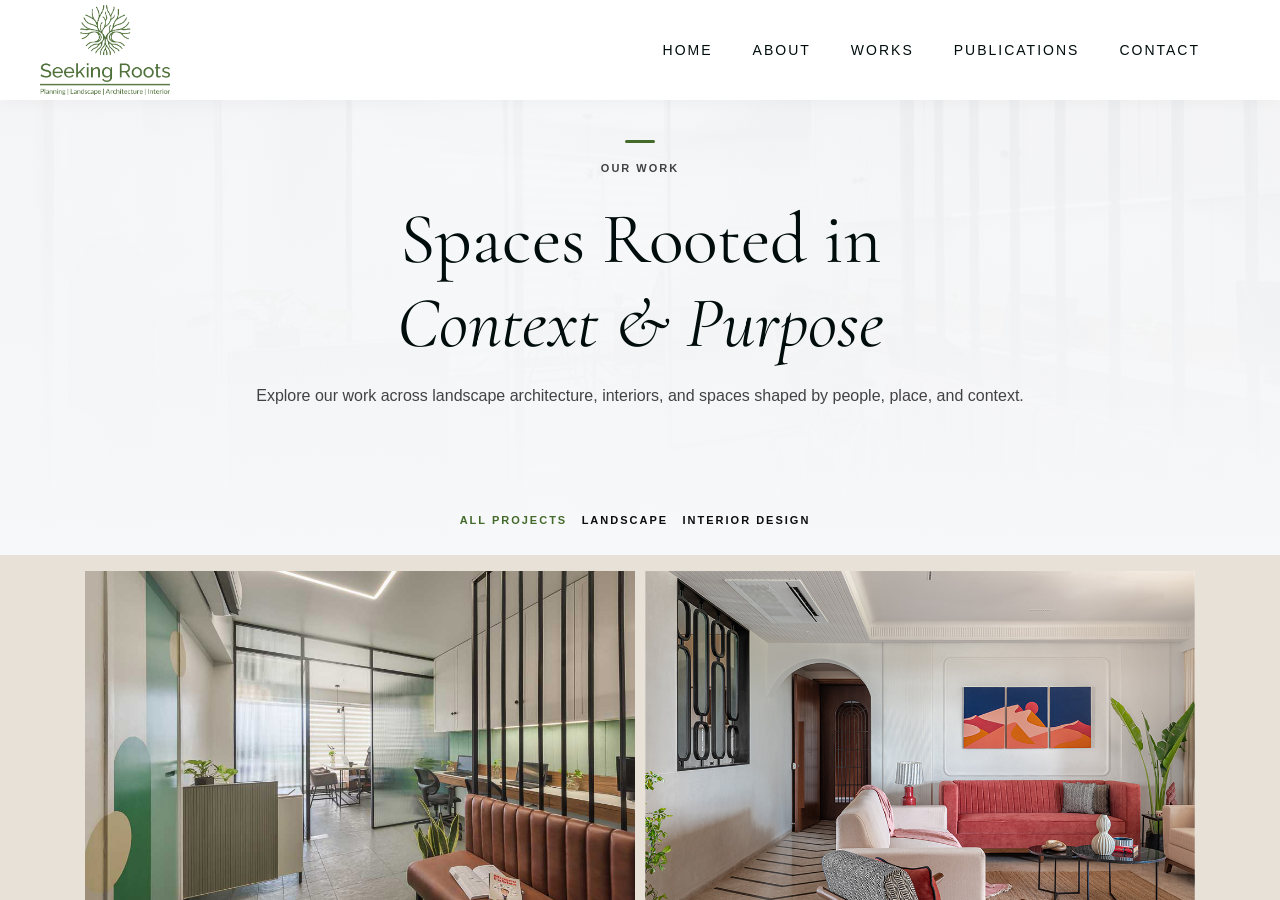
<file: works.html>
<!DOCTYPE html>
<html lang="zxx">

<head>
	<meta charset="UTF-8">
	<meta name="viewport" content="width=device-width, initial-scale=1.0">
	<meta http-equiv="X-UA-Compatible" content="ie=edge">
	<!-- color of address bar in mobile browser -->
	<meta name="theme-color" content="#28292C">
	<!-- favicon  -->
	<link rel="shortcut icon" href="img/light/favicon.png" type="image/x-icon">
	<!-- bootstrap css -->
	<link rel="stylesheet" href="css/plugins/bootstrap.min.css">
	<!-- font awesome css -->
	<link rel="stylesheet" href="css/plugins/font-awesome.min.css">
	<!-- swiper css -->
	<link rel="stylesheet" href="css/plugins/swiper.min.css">
	<!-- fancybox css -->
	<link rel="stylesheet" href="css/plugins/fancybox.min.css">
	<!-- mapbox css -->
	<link href="css/plugins/mapbox-style.css" rel='stylesheet'>
	<!-- main css -->
	<link rel="stylesheet" href="css/style-light.css">

	<title>SeekingRoots</title>

</head>

<body>

	<div class="mry-app">

		<!-- preloader -->
		<div class="mry-preloader mry-active">
			<div class="mry-preloader-content">
				<img class="mry-logo mry-mb-20" src="img/light/favicon.png" alt="SeekingRoots">
				<div class="mry-loader-bar">
					<div class="mry-loader"></div>
				</div>
				<div class="mry-label">Please wait</div>
			</div>
		</div>
		<!-- preloader end -->

		<!-- top panel -->
		<div class="mry-top-panel">
			<div class="mry-logo-frame">
				<a href="index.html" class="mry-default-link mry-anima-link">
					<img class="mry-logo" src="img/light/logo.png" alt="SeekingRoots">
				</a>
			</div>

			<!-- NEW: Desktop Navigation -->
			<nav class="mry-desktop-menu">
				<ul>
					<li><a href="index.html" class="mry-anima-link">Home</a></li>
					<li><a href="about.html" class="mry-anima-link">About</a></li>
					<li><a href="works.html" class="mry-anima-link">Works</a></li>
					<li><a href="publications.html" class="mry-anima-link">Publications</a></li>
					<li><a href="contact.html" class="mry-anima-link">Contact</a></li>
				</ul>
			</nav>

			<div class="mry-menu-button-frame">
				<!-- <div class="mry-label">Menu</div> -->
				<div class="mry-menu-btn mry-magnetic-link">
					<div class="mry-burger mry-magnetic-object">
						<span></span>
					</div>
				</div>
			</div>
		</div>
		<!-- top panel end -->

		<!-- menu -->
		<div class="mry-menu">
			<div class="container">
				<div class="row justify-content-between">
					<div class="col-md-4">
						<nav id="mry-dynamic-menu">
							<ul>
								<li class="menu-item"><a href="index.html"
										class="mry-anima-link mry-default-link">Home</a></li>
								<li class="menu-item"><a href="about.html"
										class="mry-anima-link mry-default-link">About</a></li>
								<li class="menu-item"><a href="works.html"
										class="mry-anima-link mry-default-link">Works</a></li>
								<li class="menu-item"><a href="publications.html"
										class="mry-anima-link mry-default-link">Publications</a>
								<li class="menu-item"><a href="contact.html"
										class="mry-anima-link mry-default-link">Contact</a></li>
							</ul>
						</nav>

					</div>
					<div class="col-md-4">
						<div class="mry-info-box-frame">
							<div class="mry-info-box">
								<div class="mry-mb-20">
									<div class="mry-label mry-mb-5">Country:</div>
									<div class="mry-text">India</div>
								</div>
								<div class="mry-mb-20">
									<div class="mry-label mry-mb-5">City:</div>
									<div class="mry-text">Vadodara, Gujarat</div>
								</div>
								<div class="mry-mb-20">
									<div class="mry-label mry-mb-5">Adress:</div>
									<div class="mry-text">310, Supremus Vihav, Near Iscon Atria, Gotri, Vadodara-21.
									</div>
								</div>
								<div class="mry-mb-20">
									<div class="mry-label mry-mb-5">Email:</div>
									<a class="mry-text"
										href="mailto:SeekingRoots.inbox@mail.com">seekingroots09@gmail.com</a>
								</div>
								<div class="mry-mb-20">
									<div class="mry-label mry-mb-5">Phone:</div>
									<a class="mry-text" href="#.">+91 987 940 3481</a>
								</div>
							</div>
						</div>
					</div>
				</div>
			</div>
		</div>
		<!-- menu end -->

		<!-- portfolio -->
		<div class="transition-fade">
			<div class="mry-content-frame" id="scroll">
				<canvas class="mry-dots" style="display: none"></canvas>

				<div class="mry-head-bg">
					<img src="img/light/projects/elementpharma/IMG (3).jpg" alt="background">
					<div class="mry-bg-overlay"></div>
				</div>

				<div class="mry-banner mry-p-140-0">
					<div class="container">
						<div class="mry-main-title mry-title-center">
							<div class="mry-subtitle mry-mb-20 mry-fo">Our Work</div>

							<h1 class="mry-mb-20 mry-fo">
								Spaces Rooted in<br>
								<span style="font-style: italic;">Context & Purpose</span>
								<span class="mry-animation-el"></span>
							</h1>

							<div class="mry-text mry-fo">
								Explore our work across landscape architecture, interiors,
								and spaces shaped by people, place, and context.
							</div>
						</div>
					</div>
				</div>


				<!-- portfolio -->
				<div class="mry-portfolio mry-p-100-0">
					<div class="container">

						<!-- portfolio filters -->
						<div class="mry-filter mry-mb-40 mry-fo">

							<a href="#" data-filter="*" class="mry-card-category mry-default-link mry-current">
								All Projects
							</a>

							<a href="#" data-filter=".landscape" class="mry-card-category mry-default-link">
								Landscape
							</a>

							<a href="#" data-filter=".interior" class="mry-card-category mry-default-link">
								Interior Design
							</a>

						</div>
						<!-- portfolio filters end -->


						<div class="mry-portfolio-frame">
							<div class="mry-masonry-grid">

								<div class="mry-grid-sizer"></div>

								<!-- ================================================= -->
								<!-- 01. ELEMENTS PHARMA - INTERIOR DESIGN -->
								<!-- ================================================= -->

								<div class="mry-masonry-grid-item mry-masonry-grid-item-50 interior">

									<div class="mry-card-item">

										<div class="mry-card-cover-frame mry-mb-20 mry-fo">

											<!-- <div class="mry-badge">Interior Design</div> -->

											<img src="img/light/projects/elementpharma/IMG (3).jpg"
												alt="Elements Pharma Interior Design">

											<div class="mry-cover-overlay"></div>

											<div class="mry-hover-links">

												<a href="img/light/projects/elementpharma/IMG (3).jpg"
													data-fancybox="works" class="mry-zoom mry-magnetic-link">

													<span class="mry-magnetic-object">
														<i class="fas fa-expand"></i>
													</span>

												</a>

												<a href="/projects/elementpharma.html"
													class="mry-more mry-magnetic-link mry-anima-link">

													<span class="mry-magnetic-object">
														<i class="fas fa-arrow-right"></i>
													</span>

												</a>

											</div>
										</div>

										<div class="mry-item-descr mry-fo">

											<h4 class="mry-mb-10">
												<a href="/projects/elementpharma.html">Elements Pharma</a>
											</h4>

											<div class="mry-project-info">
												<span>Commercial Interior</span>
												<span>220 sq. ft.</span>
												<span>2022</span>
												<span>Vadodara, Gujarat</span>
											</div>

										</div>

									</div>

								</div>

								<!-- ================================================= -->
								<!-- 02. KEYSTONE 72 - INTERIOR DESIGN -->
								<!-- ================================================= -->

								<div class="mry-masonry-grid-item mry-masonry-grid-item-50 interior">

									<div class="mry-card-item">

										<div class="mry-card-cover-frame mry-mb-20 mry-fo">

											<!-- <div class="mry-badge">Interior Design</div> -->

											<img src="img/light/projects/keystone72/IMG (3).jpg"
												alt="Keystone 72 Interior Design">

											<div class="mry-cover-overlay"></div>

											<div class="mry-hover-links">

												<a href="img/light/projects/keystone72/IMG (3).jpg"
													data-fancybox="works" class="mry-zoom mry-magnetic-link">

													<span class="mry-magnetic-object">
														<i class="fas fa-expand"></i>
													</span>

												</a>

												<a href="/projects/keystone72.html"
													class="mry-more mry-magnetic-link mry-anima-link">

													<span class="mry-magnetic-object">
														<i class="fas fa-arrow-right"></i>
													</span>

												</a>

											</div>

										</div>

										<div class="mry-item-descr mry-fo">

											<h4 class="mry-mb-10">
												<a href="/projects/keystone72.html">The Retreat (Keystone 72)</a>
											</h4>

											<div class="mry-project-info">
												<span>Residential Interior</span>
												<span>2800 sq. ft.</span>
												<span>2025</span>
												<span>Vadodara, Gujarat</span>
											</div>

										</div>

									</div>

								</div>

								<!-- ================================================= -->
								<!-- 03. PANCHAM BUNGLOWS - LANDSCAPE -->
								<!-- ================================================= -->

								<!-- <div
									class="mry-masonry-grid-item mry-masonry-grid-item-50 mry-masonry-grid-item-h-x-2 landscape">

									<div class="mry-card-item">

										<div class="mry-card-cover-frame mry-mb-20 mry-fo">

											<div class="mry-badge">Landscape</div>

											<img src="img/light/projects/prjct-3/1.jpg"
												alt="Pancham Bunglows Landscape Design">

											<div class="mry-cover-overlay"></div>

											<div class="mry-hover-links">

												<a href="img/light/projects/prjct-3/fs/1.jpg" data-fancybox="works"
													class="mry-zoom mry-magnetic-link">

													<span class="mry-magnetic-object">
														<i class="fas fa-expand"></i>
													</span>

												</a>

												<a href="project.html"
													class="mry-more mry-magnetic-link mry-anima-link">

													<span class="mry-magnetic-object">
														<i class="fas fa-arrow-right"></i>
													</span>

												</a>

											</div>

										</div>


										<div class="mry-item-descr mry-fo">

											<h4 class="mry-mb-10">
												<a href="project.html">Pancham Bunglows</a>
											</h4>

											<div class="mry-text">
												A contextual landscape designed to bring
												nature, movement and everyday living together.
											</div>

										</div>

									</div>

								</div> -->

								<!-- ================================================= -->
								<!-- 04. LUMA OPTICS - LANDSCAPE -->
								<!-- ================================================= -->

								<div class="mry-masonry-grid-item mry-masonry-grid-item-50 landscape">

									<div class="mry-card-item">

										<div class="mry-card-cover-frame mry-mb-20 mry-fo">

											<!-- <div class="mry-badge">Landscape</div> -->

											<img src="img/light/projects/luma/Sketch 1.jpg"
												alt="Luma Optics Landscape Design">

											<div class="mry-cover-overlay"></div>

											<div class="mry-hover-links">

												<a href="img/light/projects/luma/Sketch 1.jpg" data-fancybox="works"
													class="mry-zoom mry-magnetic-link">

													<span class="mry-magnetic-object">
														<i class="fas fa-expand"></i>
													</span>

												</a>

												<a href="projects/luma.html"
													class="mry-more mry-magnetic-link mry-anima-link">

													<span class="mry-magnetic-object">
														<i class="fas fa-arrow-right"></i>
													</span>

												</a>

											</div>

										</div>

										<div class="mry-item-descr mry-fo">

											<h4 class="mry-mb-10">
												<a href="/projects/luma.html">Luma Optics</a>
											</h4>

											<div class="mry-project-info">
												<span>Landscape</span>
												<span>13000 sq. ft.</span>
												<span>Ongoing</span>
												<span>Vadodara, Gujarat</span>
											</div>

										</div>

									</div>

								</div>

								<!-- ================================================= -->
								<!-- 05. EASTIN RESIDENCY - LANDSCAPE -->
								<!-- ================================================= -->

								<div class="mry-masonry-grid-item mry-masonry-grid-item-50 landscape">

									<div class="mry-card-item">

										<div class="mry-card-cover-frame mry-mb-20 mry-fo">

											<!-- <div class="mry-badge">Landscape</div> -->

											<img src="img/light/projects/eastin/IMG (1).jpg"
												alt="Eastin Residency Landscape Design">

											<div class="mry-cover-overlay"></div>

											<div class="mry-hover-links">

												<a href="img/light/projects/eastin/IMG (1).jpg" data-fancybox="works"
													class="mry-zoom mry-magnetic-link">

													<span class="mry-magnetic-object">
														<i class="fas fa-expand"></i>
													</span>

												</a>

												<a href="/projects/eastin.html"
													class="mry-more mry-magnetic-link mry-anima-link">

													<span class="mry-magnetic-object">
														<i class="fas fa-arrow-right"></i>
													</span>

												</a>

											</div>

										</div>

										<div class="mry-item-descr mry-fo">

											<h4 class="mry-mb-10">
												<a href="/projects/eastin.html">Eastin Residency</a>
											</h4>

											<div class="mry-project-info">
												<span>Landscape</span>
												<span>4400 sq. ft.</span>
												<span>2016</span>
												<span>Vadodara, Gujarat</span>
											</div>

										</div>

									</div>

								</div>


							</div>
						</div>

					</div>
				</div>
				<!-- portfolio end -->

				<!-- footer -->
				<footer class="mry-footer" style="background-color: #ffffff;">

					<div class="container">
						<!-- Call to Action Section -->
						<div class="mry-main-title mry-title-center mry-mb-40">
							<div class="mry-subtitle mry-mb-20 mry-fo">Let’s Create Together</div>

							<h2 class="mry-h1 mry-mb-20 mry-fo">
								Have a project<span> in mind?</span>
							</h2>

							<div class="mry-text mry-mb-30 mry-fo">
								Let’s create thoughtful spaces rooted in the land, shaped by context,
								and designed around the people who experience them.
							</div>

							<div class="mry-fo">
								<a href="contact.html" class="mry-anima-link mry-btn mry-btn-color mry-default-link">
									Let’s discuss
								</a>

								<a href="works.html" class="mry-anima-link mry-btn-text mry-default-link">
									Explore our work
								</a>
							</div>
						</div>

						<!-- NEW: Contact Information Section -->
						<div class="row justify-content-center mry-fo"
							style="text-align: center; border-top: 1px solid rgba(0,0,0,0.05); padding: 20px 0;">
							<!-- Address -->
							<div class="col-md-4 mry-mb-30">
								<div class="mry-label mry-mb-10">Address</div>
								<div class="mry-text">
									310, Supremus Vihav, Near Iscon Atria,<br>Gotri, Vadodara-21.
								</div>
							</div>

							<!-- Email -->
							<div class="col-md-4 mry-mb-30">
								<div class="mry-label mry-mb-10">Email</div>
								<a class="mry-text" href="mailto:seekingroots09@gmail.com">seekingroots09@gmail.com</a>
							</div>

							<!-- Phone -->
							<div class="col-md-4 mry-mb-30">
								<div class="mry-label mry-mb-10">Phone</div>
								<a class="mry-text" href="tel:+919879403481">+91 987 940 3481</a>
							</div>
						</div>
					</div>

					<!-- Copyright & Socials Bar -->
					<div class="mry-footer-copy">
						<div class="container">
							<div>Copyright © Seeking Roots 2026</div>

							<ul class="mry-social">
								<!-- Phone -->
								<li>
									<a href="tel:+919879403481" aria-label="Phone">
										<i class="fas fa-phone-alt"></i>
									</a>
								</li>

								<!-- Email -->
								<li>
									<a href="mailto:seekingroots09@gmail.com" aria-label="Email">
										<i class="fas fa-envelope"></i>
									</a>
								</li>

								<!-- Website -->
								<li>
									<a href="https://www.seekingroots.co.in" target="_blank" aria-label="Website">
										<i class="fas fa-globe"></i>
									</a>
								</li>

								<!-- Instagram -->
								<li>
									<a href="https://www.instagram.com/seeking.roots.studio" target="_blank"
										aria-label="Instagram">
										<i class="fab fa-instagram"></i>
									</a>
								</li>

								<!-- LinkedIn -->
								<li>
									<a href="https://www.linkedin.com/seeking-roots-studio" target="_blank"
										aria-label="LinkedIn">
										<i class="fab fa-linkedin-in"></i>
									</a>
								</li>
							</ul>

							<div>
								By: <strong>Kinjal Parekh</strong> | Principal Architect
							</div>
						</div>
					</div>
				</footer>
				<!-- footer end -->

			</div>
		</div>
		<!-- portfolio end -->

	</div>

	<!-- jquery js -->
	<script src="js/plugins/jquery.min.js"></script>
	<!-- tween max js -->
	<script src="js/plugins/tween-max.min.js"></script>
	<!-- scroll magic js -->
	<script src="js/plugins/scroll-magic.js"></script>
	<!-- scroll magic gsap plugin js -->
	<script src="js/plugins/scroll-magic-gsap-plugin.js"></script>
	<!-- swiper js -->
	<script src="js/plugins/swiper.min.js"></script>
	<!-- isotope js -->
	<script src="js/plugins/isotope.min.js"></script>
	<!-- fancybox js -->
	<script src="js/plugins/fancybox.min.js"></script>
	<!-- mapbox js -->
	<script src="js/plugins/mapbox.min.js"></script>
	<!-- smooth scrollbar js -->
	<script src="js/plugins/smooth-scrollbar.min.js"></script>
	<!-- overscroll js -->
	<script src="js/plugins/overscroll.min.js"></script>
	<!-- canvas js -->
	<script src="js/plugins/canvas.js"></script>
	<!-- parsley js -->
	<script src="js/plugins/parsley.min.js"></script>
	<!-- main js -->
	<script src="js/main.js"></script>

</body>

</html>
</file>
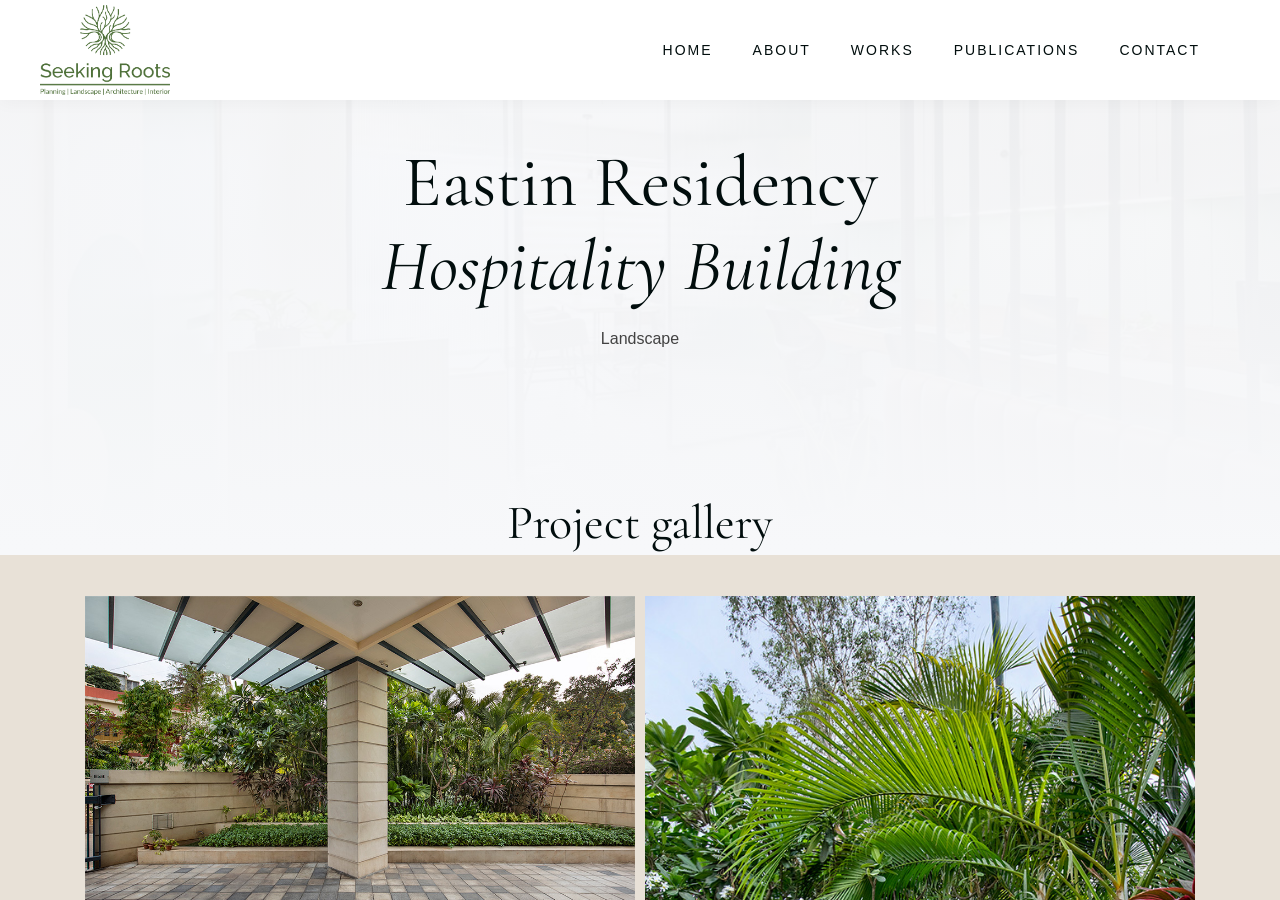
<file: projects/eastin.html>
<!DOCTYPE html>
<html lang="zxx">

<head>
    <meta charset="UTF-8">
    <meta name="viewport" content="width=device-width, initial-scale=1.0">
    <meta http-equiv="X-UA-Compatible" content="ie=edge">
    <!-- color of address bar in mobile browser -->
    <meta name="theme-color" content="#28292C">
    <!-- favicon  -->
    <link rel="shortcut icon" href="/img/light/favicon.png" type="image/x-icon">
    <!-- bootstrap css -->
    <link rel="stylesheet" href="/css/plugins/bootstrap.min.css">
    <!-- font awesome css -->
    <link rel="stylesheet" href="/css/plugins/font-awesome.min.css">
    <!-- swiper css -->
    <link rel="stylesheet" href="/css/plugins/swiper.min.css">
    <!-- fancybox css -->
    <link rel="stylesheet" href="/css/plugins/fancybox.min.css">
    <!-- mapbox css -->
    <link href="/css/plugins/mapbox-style.css" rel='stylesheet'>
    <!-- main css -->
    <link rel="stylesheet" href="/css/style-light.css">

    <title>Eastin Residency</title>

</head>

<body>

    <div class="mry-app">

        <!-- preloader -->
        <div class="mry-preloader mry-active">
            <div class="mry-preloader-content">
                <img class="mry-logo mry-mb-20" src="/img/light/favicon.png" alt="SeekingRoots">
                <div class="mry-loader-bar">
                    <div class="mry-loader"></div>
                </div>
                <div class="mry-label">Please wait</div>
            </div>
        </div>
        <!-- preloader end -->

        <!-- top panel -->
        <div class="mry-top-panel">
            <div class="mry-logo-frame">
                <a href="/index.html" class="mry-default-link mry-anima-link">
                    <img class="mry-logo" src="/img/light/logo.png" alt="SeekingRoots">
                </a>
            </div>

            <!-- NEW: Desktop Navigation -->
            <nav class="mry-desktop-menu">
                <ul>
                    <li><a href="/index.html" class="mry-anima-link">Home</a></li>
                    <li><a href="/about.html" class="mry-anima-link">About</a></li>
                    <li><a href="/works.html" class="mry-anima-link">Works</a></li>
                    <li><a href="/publications.html" class="mry-anima-link">Publications</a></li>
                    <li><a href="/contact.html" class="mry-anima-link">Contact</a></li>
                </ul>
            </nav>

            <div class="mry-menu-button-frame">
                <!-- <div class="mry-label">Menu</div> -->
                <div class="mry-menu-btn mry-magnetic-link">
                    <div class="mry-burger mry-magnetic-object">
                        <span></span>
                    </div>
                </div>
            </div>
        </div>
        <!-- top panel end -->

        <!-- menu -->
        <div class="mry-menu">
            <div class="container">
                <div class="row justify-content-between">
                    <div class="col-md-4">
                        <nav id="mry-dynamic-menu">
                            <ul>
                                <li class="menu-item"><a href="/index.html"
                                        class="mry-anima-link mry-default-link">Home</a></li>
                                <li class="menu-item"><a href="/about.html"
                                        class="mry-anima-link mry-default-link">About</a></li>
                                <li class="menu-item"><a href="/works.html"
                                        class="mry-anima-link mry-default-link">Works</a></li>
                                <li class="menu-item"><a href="/publications.html"
                                        class="mry-anima-link mry-default-link">Publications</a>
                                <li class="menu-item"><a href="/contact.html"
                                        class="mry-anima-link mry-default-link">Contact</a></li>
                            </ul>
                        </nav>

                    </div>
                    <div class="col-md-4">
                        <div class="mry-info-box-frame">
                            <div class="mry-info-box">
                                <div class="mry-mb-20">
                                    <div class="mry-label mry-mb-5">Country:</div>
                                    <div class="mry-text">India</div>
                                </div>
                                <div class="mry-mb-20">
                                    <div class="mry-label mry-mb-5">City:</div>
                                    <div class="mry-text">Vadodara, Gujarat</div>
                                </div>
                                <div class="mry-mb-20">
                                    <div class="mry-label mry-mb-5">Adress:</div>
                                    <div class="mry-text">310, Supremus Vihav, Near Iscon Atria, Gotri, Vadodara-21.
                                    </div>
                                </div>
                                <div class="mry-mb-20">
                                    <div class="mry-label mry-mb-5">Email:</div>
                                    <a class="mry-text"
                                        href="mailto:SeekingRoots.inbox@mail.com">seekingroots09@gmail.com</a>
                                </div>
                                <div class="mry-mb-20">
                                    <div class="mry-label mry-mb-5">Phone:</div>
                                    <a class="mry-text" href="#.">+91 987 940 3481</a>
                                </div>
                            </div>
                        </div>
                    </div>
                </div>
            </div>
        </div>
        <!-- menu end -->

        <div class="transition-fade">
            <div class="mry-content-frame" id="scroll">
                <canvas class="mry-dots" style="display: none"></canvas>

                <div class="mry-head-bg">
                    <img src="/img/light/projects/elementpharma/IMG (3).jpg" alt="background">
                    <div class="mry-bg-overlay"></div>
                </div>

                <div class="mry-banner mry-p-140-0">
                    <div class="container">
                        <div class="mry-main-title mry-title-center">
                            <h1 class="mry-mb-20 mry-fo">
                                Eastin Residency<br>
                                <span style="font-style: italic;">Hospitality Building</span>
                                <span class="mry-animation-el"></span>
                            </h1>
                            <div class="mry-text mry-fo">Landscape</div>
                        </div>
                    </div>
                </div>

                <!-- project -->
                <div class="mry-about mry-p-100-100">
                    <div class="container">
                        <div class="row justify-content-center">

                            <div class="col-lg-12">
                                <div class="mry-main-title mry-title-center mry-p-0-40">
                                    <div class="mry-numbering mry-fo">
                                    </div>
                                    <h2 class="mry-fo">Project gallery</h2>
                                </div>
                            </div>

                            <!-- Project Gallery -->
                            <div class="col-lg-12">
                                <div class="mry-portfolio-frame">
                                    <div class="mry-masonry-grid mry-without-descr mry-p-0-100">
                                        <div class="mry-grid-sizer"></div>

                                        <!-- Horizontal -->
                                        <div class="mry-masonry-grid-item mry-masonry-grid-item-50 interior">
                                            <div class="mry-card-item">
                                                <div class="mry-card-cover-frame mry-mb-20 mry-fo">
                                                    <img src="/img/light/projects/eastin/IMG (1).jpg" alt="project">
                                                    <div class="mry-cover-overlay"></div>
                                                    <div class="mry-hover-links">
                                                        <a href="/img/light/projects/eastin/IMG (1).jpg"
                                                            data-fancybox="works"
                                                            class="mry-zoom mry-magnetic-link"><span
                                                                class="mry-magnetic-object"><i
                                                                    class="fas fa-expand"></i></span></a>
                                                    </div>
                                                </div>
                                            </div>
                                        </div>

                                        <!-- Vertical -->
                                        <div
                                            class="mry-masonry-grid-item mry-masonry-grid-item-50 mry-masonry-grid-item-h-x-2 repair">
                                            <div class="mry-card-item">
                                                <div class="mry-card-cover-frame mry-mb-20 mry-fo">
                                                    <div class="mry-cover-overlay"></div>
                                                    <img src="/img/light/projects/eastin/IMG (3).jpg" alt="project">
                                                    <div class="mry-hover-links">
                                                        <a href="/img/light/projects/eastin/IMG (3).jpg"
                                                            data-fancybox="works"
                                                            class="mry-zoom mry-magnetic-link"><span
                                                                class="mry-magnetic-object"><i
                                                                    class="fas fa-expand"></i></span></a>
                                                    </div>
                                                </div>
                                            </div>
                                        </div>

                                        <!-- Horizontal -->
                                        <div class="mry-masonry-grid-item mry-masonry-grid-item-50 interior repair">
                                            <div class="mry-card-item">
                                                <div class="mry-card-cover-frame mry-mb-20 mry-fo">
                                                    <img src="/img/light/projects/eastin/IMG (2).jpg" alt="project">
                                                    <div class="mry-cover-overlay"></div>
                                                    <div class="mry-hover-links">
                                                        <a href="/img/light/projects/eastin/IMG (2).jpg"
                                                            data-fancybox="works"
                                                            class="mry-zoom mry-magnetic-link"><span
                                                                class="mry-magnetic-object"><i
                                                                    class="fas fa-expand"></i></span></a>
                                                    </div>
                                                </div>
                                            </div>
                                        </div>

                                        <!-- Vertical -->
                                        <div
                                            class="mry-masonry-grid-item mry-masonry-grid-item-50 mry-masonry-grid-item-h-x-2 interior">
                                            <div class="mry-card-item">
                                                <div class="mry-card-cover-frame mry-mb-20 mry-fo">
                                                    <img src="/img/light/projects/eastin/IMG (6).jpg" alt="project">
                                                    <div class="mry-cover-overlay"></div>
                                                    <div class="mry-hover-links">
                                                        <a href="/img/light/projects/eastin/IMG (6).jpg"
                                                            data-fancybox="works"
                                                            class="mry-zoom mry-magnetic-link"><span
                                                                class="mry-magnetic-object"><i
                                                                    class="fas fa-expand"></i></span></a>
                                                    </div>
                                                </div>
                                            </div>
                                        </div>

                                        <!-- Horizontal -->
                                        <div class="mry-masonry-grid-item mry-masonry-grid-item-50 interior">
                                            <div class="mry-card-item">
                                                <div class="mry-card-cover-frame mry-mb-20 mry-fo">
                                                    <img src="/img/light/projects/eastin/IMG (4).jpg" alt="project">
                                                    <div class="mry-cover-overlay"></div>
                                                    <div class="mry-hover-links">
                                                        <a href="/img/light/projects/eastin/IMG (4).jpg"
                                                            data-fancybox="works"
                                                            class="mry-zoom mry-magnetic-link"><span
                                                                class="mry-magnetic-object"><i
                                                                    class="fas fa-expand"></i></span></a>
                                                    </div>
                                                </div>
                                            </div>
                                        </div>

                                        <!-- Horizontal -->
                                        <div class="mry-masonry-grid-item mry-masonry-grid-item-50 interior">
                                            <div class="mry-card-item">
                                                <div class="mry-card-cover-frame mry-mb-20 mry-fo">
                                                    <img src="/img/light/projects/eastin/IMG (5).jpg" alt="project">
                                                    <div class="mry-cover-overlay"></div>
                                                    <div class="mry-hover-links">
                                                        <a href="/img/light/projects/eastin/IMG (5).jpg"
                                                            data-fancybox="works"
                                                            class="mry-zoom mry-magnetic-link"><span
                                                                class="mry-magnetic-object"><i
                                                                    class="fas fa-expand"></i></span></a>
                                                    </div>
                                                </div>
                                            </div>
                                        </div>

                                        <!-- Horizontal -->
                                        <div class="mry-masonry-grid-item mry-masonry-grid-item-50 interior">
                                            <div class="mry-card-item">
                                                <div class="mry-card-cover-frame mry-mb-20 mry-fo">
                                                    <img src="/img/light/projects/eastin/IMG (7).jpg" alt="project">
                                                    <div class="mry-cover-overlay"></div>
                                                    <div class="mry-hover-links">
                                                        <a href="/img/light/projects/eastin/IMG (7).jpg"
                                                            data-fancybox="works"
                                                            class="mry-zoom mry-magnetic-link"><span
                                                                class="mry-magnetic-object"><i
                                                                    class="fas fa-expand"></i></span></a>
                                                    </div>
                                                </div>
                                            </div>
                                        </div>

                                        <!-- Horizontal -->
                                        <div class="mry-masonry-grid-item mry-masonry-grid-item-50 interior">
                                            <div class="mry-card-item">
                                                <div class="mry-card-cover-frame mry-mb-20 mry-fo">
                                                    <img src="/img/light/projects/eastin/IMG (8).jpg" alt="project">
                                                    <div class="mry-cover-overlay"></div>
                                                    <div class="mry-hover-links">
                                                        <a href="/img/light/projects/eastin/IMG (8).jpg"
                                                            data-fancybox="works"
                                                            class="mry-zoom mry-magnetic-link"><span
                                                                class="mry-magnetic-object"><i
                                                                    class="fas fa-expand"></i></span></a>
                                                    </div>
                                                </div>
                                            </div>
                                        </div>

                                    </div>
                                </div>
                            </div>
                            <!-- Project Gallery End -->

                            <div class="col-lg-8">
                                <div class="mry-mb-100 mry-text-center">
                                    <div class="mry-numbering mry-fo">
                                        <div class="mry-subtitle">Client's Brief</div>
                                    </div>

                                    <h3 class="mry-mb-40 mry-fo">
                                        A thoughtfully designed 4,400 sq.ft hospitality building focused on comfort,
                                        functionality and a refined guest experience.
                                    </h3>

                                    <p class="mry-text mry-fo">
                                        The brief for Eastin Residency focused on developing a welcoming and
                                        well-planned hospitality
                                        environment that balances functionality, comfort and visual appeal. The project
                                        encompasses
                                        approximately 4,400 sq.ft of design area, with the scope covering conceptual
                                        design, design
                                        development, material selection, coordination with vendors and clients, and
                                        execution. Careful
                                        consideration of spatial planning, materials and detailing ensures a cohesive
                                        design language
                                        throughout the building while creating an inviting and memorable experience for
                                        guests.
                                    </p>
                                </div>
                            </div>

                            <div class="mry-mb-100 mry-text-center">
                                <div class="mry-numbering mry-fo">
                                    <div class="mry-subtitle">Concept Note</div>
                                </div>

                                <h3 class="mry-mb-40 mry-fo">
                                    Creating a welcoming hospitality environment through thoughtful planning,
                                    refined materials and cohesive detailing.
                                </h3>

                                <p class="mry-text mry-fo">
                                    The concept for Eastin Residency is centered around creating a warm, inviting and
                                    comfortable
                                    hospitality experience. The design brings together carefully selected materials,
                                    balanced
                                    proportions and refined architectural details to establish a cohesive visual
                                    identity throughout
                                    the building. Functional planning is complemented by subtle textures, contemporary
                                    finishes and
                                    thoughtful detailing, creating spaces that feel sophisticated yet approachable while
                                    responding
                                    to the needs of both guests and daily operations.
                                </p>
                            </div>

                            <div class="col-lg-12">
                                <div class="mry-main-title mry-title-center mry-p-0-40">
                                    <div class="mry-subtitle mry-mb-20 mry-fo">More projects</div>
                                    <h2 class="mry-fo">Similar project</h2>
                                </div>
                            </div>

                            <div class="col-lg-12">

                                <div class="mry-card-item" style="max-width: 600px; margin: 0 auto;">
                                    <div class="mry-card-cover-frame mry-mb-20 mry-fo">
                                        <!-- <div class="mry-badge">Landscape</div> -->
                                        <img src="/img/light/projects/luma/Sketch 1.jpg" alt="project">
                                        <div class="mry-cover-overlay"></div>
                                        <div class="mry-hover-links">
                                            <a href="/projects/luma.html"
                                                class="mry-more mry-magnetic-link mry-anima-link">
                                                <span class="mry-magnetic-object">
                                                    <i class="fas fa-arrow-right"></i>
                                                </span>
                                            </a>
                                        </div>
                                    </div>

                                    <div class="mry-item-descr mry-fo">
                                        <h4 class="mry-mb-10">
                                            <a href="luma.html">Luma Optics</a>
                                        </h4>
                                        <div class="mry-project-info">
                                            <span>Landscape</span>
                                            <span>13000 sq. ft.</span>
                                            <span>Ongoing</span>
                                            <span>Vadodara, Gujarat</span>
                                        </div>
                                    </div>

                                </div>

                            </div>

                        </div>
                    </div>
                </div>
                <!-- project end -->

                <!-- footer -->
                <footer class="mry-footer" style="background-color: #ffffff;">

                    <div class="container">
                        <!-- Call to Action Section -->
                        <div class="mry-main-title mry-title-center mry-mb-40">
                            <div class="mry-subtitle mry-mb-20 mry-fo">Let’s Create Together</div>

                            <h2 class="mry-h1 mry-mb-20 mry-fo">
                                Have a project<span> in mind?</span>
                            </h2>

                            <div class="mry-text mry-mb-30 mry-fo">
                                Let’s create thoughtful spaces rooted in the land, shaped by context,
                                and designed around the people who experience them.
                            </div>

                            <div class="mry-fo">
                                <a href="/contact.html" class="mry-anima-link mry-btn mry-btn-color mry-default-link">
                                    Let’s discuss
                                </a>

                                <a href="/works.html" class="mry-anima-link mry-btn-text mry-default-link">
                                    Explore our work
                                </a>
                            </div>
                        </div>

                        <!-- NEW: Contact Information Section -->
                        <div class="row justify-content-center mry-fo"
                            style="text-align: center; border-top: 1px solid rgba(0,0,0,0.05); padding: 20px 0;">
                            <!-- Address -->
                            <div class="col-md-4 mry-mb-30">
                                <div class="mry-label mry-mb-10">Address</div>
                                <div class="mry-text">
                                    310, Supremus Vihav, Near Iscon Atria,<br>Gotri, Vadodara-21.
                                </div>
                            </div>

                            <!-- Email -->
                            <div class="col-md-4 mry-mb-30">
                                <div class="mry-label mry-mb-10">Email</div>
                                <a class="mry-text" href="mailto:seekingroots09@gmail.com">seekingroots09@gmail.com</a>
                            </div>

                            <!-- Phone -->
                            <div class="col-md-4 mry-mb-30">
                                <div class="mry-label mry-mb-10">Phone</div>
                                <a class="mry-text" href="tel:+919879403481">+91 987 940 3481</a>
                            </div>
                        </div>
                    </div>

                    <!-- Copyright & Socials Bar -->
                    <div class="mry-footer-copy">
                        <div class="container">
                            <div>Copyright © Seeking Roots 2026</div>

                            <ul class="mry-social">
                                <!-- Phone -->
                                <li>
                                    <a href="tel:+919879403481" aria-label="Phone">
                                        <i class="fas fa-phone-alt"></i>
                                    </a>
                                </li>

                                <!-- Email -->
                                <li>
                                    <a href="mailto:seekingroots09@gmail.com" aria-label="Email">
                                        <i class="fas fa-envelope"></i>
                                    </a>
                                </li>

                                <!-- Website -->
                                <li>
                                    <a href="https://www.seekingroots.co.in" target="_blank" aria-label="Website">
                                        <i class="fas fa-globe"></i>
                                    </a>
                                </li>

                                <!-- Instagram -->
                                <li>
                                    <a href="https://www.instagram.com/seeking.roots.studio" target="_blank"
                                        aria-label="Instagram">
                                        <i class="fab fa-instagram"></i>
                                    </a>
                                </li>

                                <!-- LinkedIn -->
                                <li>
                                    <a href="https://www.linkedin.com/seeking-roots-studio" target="_blank"
                                        aria-label="LinkedIn">
                                        <i class="fab fa-linkedin-in"></i>
                                    </a>
                                </li>
                            </ul>

                            <div>
                                By: <strong>Kinjal Parekh</strong> | Principal Architect
                            </div>
                        </div>
                    </div>
                </footer>
                <!-- footer end -->

            </div>
        </div>

    </div>

    <!-- jquery js -->
    <script src="/js/plugins/jquery.min.js"></script>
    <!-- tween max js -->
    <script src="/js/plugins/tween-max.min.js"></script>
    <!-- scroll magic js -->
    <script src="/js/plugins/scroll-magic.js"></script>
    <!-- scroll magic gsap plugin js -->
    <script src="/js/plugins/scroll-magic-gsap-plugin.js"></script>
    <!-- swiper js -->
    <script src="/js/plugins/swiper.min.js"></script>
    <!-- isotope js -->
    <script src="/js/plugins/isotope.min.js"></script>
    <!-- fancybox js -->
    <script src="/js/plugins/fancybox.min.js"></script>
    <!-- mapbox js -->
    <script src="/js/plugins/mapbox.min.js"></script>
    <!-- smooth scrollbar js -->
    <script src="/js/plugins/smooth-scrollbar.min.js"></script>
    <!-- overscroll js -->
    <script src="/js/plugins/overscroll.min.js"></script>
    <!-- canvas js -->
    <script src="/js/plugins/canvas.js"></script>
    <!-- parsley js -->
    <script src="/js/plugins/parsley.min.js"></script>
    <!-- main js -->
    <script src="/js/main.js"></script>

</body>

</html>
</file>
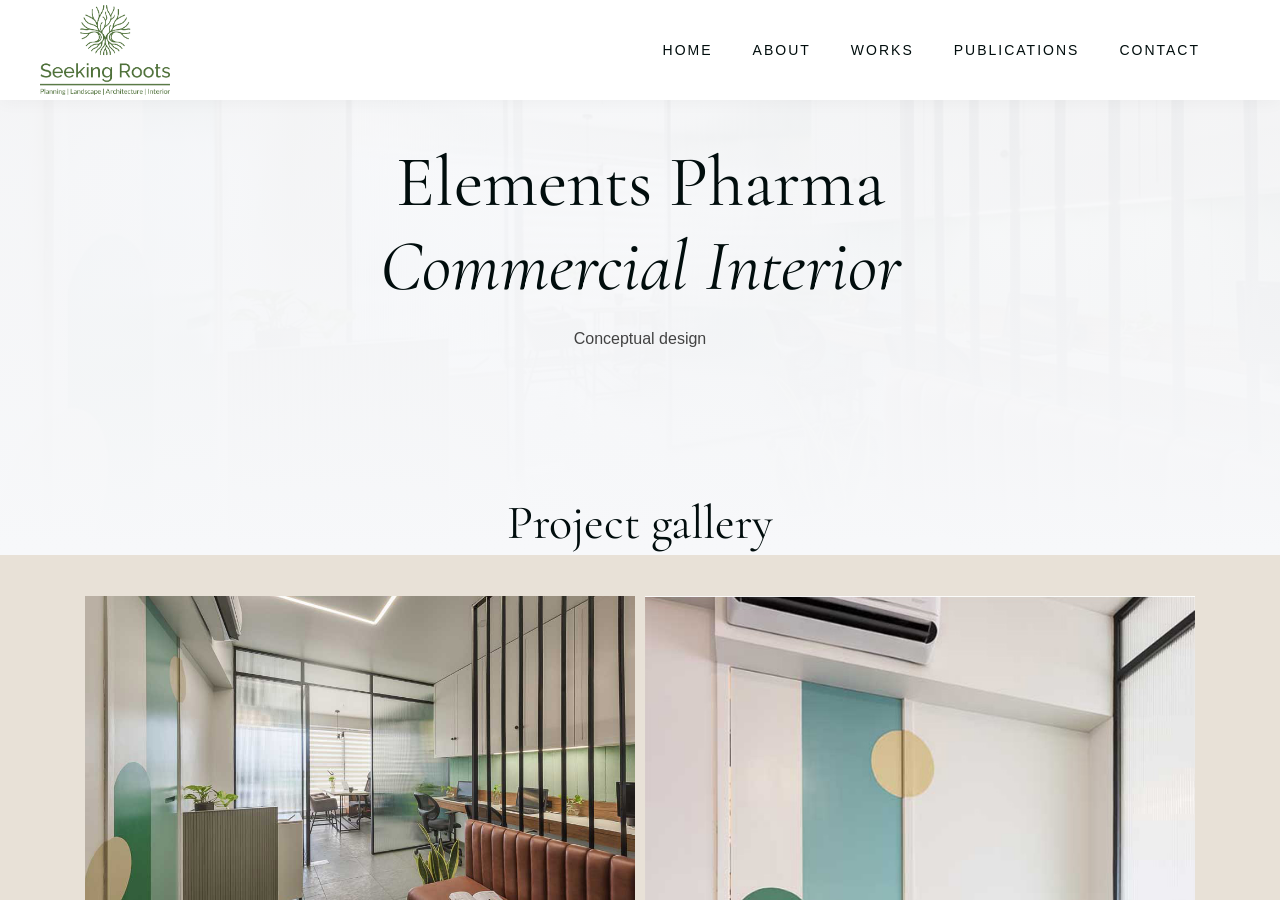
<file: projects/elementpharma.html>
<!DOCTYPE html>
<html lang="zxx">

<head>
    <meta charset="UTF-8">
    <meta name="viewport" content="width=device-width, initial-scale=1.0">
    <meta http-equiv="X-UA-Compatible" content="ie=edge">
    <!-- color of address bar in mobile browser -->
    <meta name="theme-color" content="#28292C">
    <!-- favicon  -->
    <link rel="shortcut icon" href="/img/light/favicon.png" type="image/x-icon">
    <!-- bootstrap css -->
    <link rel="stylesheet" href="/css/plugins/bootstrap.min.css">
    <!-- font awesome css -->
    <link rel="stylesheet" href="/css/plugins/font-awesome.min.css">
    <!-- swiper css -->
    <link rel="stylesheet" href="/css/plugins/swiper.min.css">
    <!-- fancybox css -->
    <link rel="stylesheet" href="/css/plugins/fancybox.min.css">
    <!-- mapbox css -->
    <link href="/css/plugins/mapbox-style.css" rel='stylesheet'>
    <!-- main css -->
    <link rel="stylesheet" href="/css/style-light.css">

    <title>Elements Pharma</title>

</head>

<body>

    <div class="mry-app">

        <!-- preloader -->
        <div class="mry-preloader mry-active">
            <div class="mry-preloader-content">
                <img class="mry-logo mry-mb-20" src="/img/light/favicon.png" alt="SeekingRoots">
                <div class="mry-loader-bar">
                    <div class="mry-loader"></div>
                </div>
                <div class="mry-label">Please wait</div>
            </div>
        </div>
        <!-- preloader end -->

        <!-- top panel -->
        <div class="mry-top-panel">
            <div class="mry-logo-frame">
                <a href="/index.html" class="mry-default-link mry-anima-link">
                    <img class="mry-logo" src="/img/light/logo.png" alt="SeekingRoots">
                </a>
            </div>

            <!-- NEW: Desktop Navigation -->
            <nav class="mry-desktop-menu">
                <ul>
                    <li><a href="/index.html" class="mry-anima-link">Home</a></li>
                    <li><a href="/about.html" class="mry-anima-link">About</a></li>
                    <li><a href="/works.html" class="mry-anima-link">Works</a></li>
                    <li><a href="/publications.html" class="mry-anima-link">Publications</a></li>
                    <li><a href="/contact.html" class="mry-anima-link">Contact</a></li>
                </ul>
            </nav>

            <div class="mry-menu-button-frame">
                <!-- <div class="mry-label">Menu</div> -->
                <div class="mry-menu-btn mry-magnetic-link">
                    <div class="mry-burger mry-magnetic-object">
                        <span></span>
                    </div>
                </div>
            </div>
        </div>
        <!-- top panel end -->

        <!-- menu -->
        <div class="mry-menu">
            <div class="container">
                <div class="row justify-content-between">
                    <div class="col-md-4">
                        <nav id="mry-dynamic-menu">
                            <ul>
                                <li class="menu-item"><a href="/index.html"
                                        class="mry-anima-link mry-default-link">Home</a></li>
                                <li class="menu-item"><a href="/about.html"
                                        class="mry-anima-link mry-default-link">About</a></li>
                                <li class="menu-item"><a href="/works.html"
                                        class="mry-anima-link mry-default-link">Works</a></li>
                                <li class="menu-item"><a href="/publications.html"
                                        class="mry-anima-link mry-default-link">Publications</a>
                                <li class="menu-item"><a href="/contact.html"
                                        class="mry-anima-link mry-default-link">Contact</a></li>
                            </ul>
                        </nav>

                    </div>
                    <div class="col-md-4">
                        <div class="mry-info-box-frame">
                            <div class="mry-info-box">
                                <div class="mry-mb-20">
                                    <div class="mry-label mry-mb-5">Country:</div>
                                    <div class="mry-text">India</div>
                                </div>
                                <div class="mry-mb-20">
                                    <div class="mry-label mry-mb-5">City:</div>
                                    <div class="mry-text">Vadodara, Gujarat</div>
                                </div>
                                <div class="mry-mb-20">
                                    <div class="mry-label mry-mb-5">Adress:</div>
                                    <div class="mry-text">310, Supremus Vihav, Near Iscon Atria, Gotri, Vadodara-21.
                                    </div>
                                </div>
                                <div class="mry-mb-20">
                                    <div class="mry-label mry-mb-5">Email:</div>
                                    <a class="mry-text"
                                        href="mailto:SeekingRoots.inbox@mail.com">seekingroots09@gmail.com</a>
                                </div>
                                <div class="mry-mb-20">
                                    <div class="mry-label mry-mb-5">Phone:</div>
                                    <a class="mry-text" href="#.">+91 987 940 3481</a>
                                </div>
                            </div>
                        </div>
                    </div>
                </div>
            </div>
        </div>
        <!-- menu end -->

        <div class="transition-fade">
            <div class="mry-content-frame" id="scroll">
                <canvas class="mry-dots" style="display: none"></canvas>

                <div class="mry-head-bg">
                    <img src="/img/light/projects/elementpharma/IMG (3).jpg" alt="background">
                    <div class="mry-bg-overlay"></div>
                </div>

                <div class="mry-banner mry-p-140-0">
                    <div class="container">
                        <div class="mry-main-title mry-title-center">
                            <h1 class="mry-mb-20 mry-fo">
                                Elements Pharma<br>
                                <span style="font-style: italic;">Commercial Interior</span>
                                <span class="mry-animation-el"></span>
                            </h1>
                            <div class="mry-text mry-fo">Conceptual design</div>
                        </div>
                    </div>
                </div>

                <!-- project -->
                <div class="mry-about mry-p-100-100">
                    <div class="container">
                        <div class="row justify-content-center">

                            <div class="col-lg-12">
                                <div class="mry-main-title mry-title-center mry-p-0-40">
                                    <div class="mry-numbering mry-fo">
                                    </div>
                                    <h2 class="mry-fo">Project gallery</h2>
                                </div>
                            </div>

                            <!-- Project Gallery -->
                            <div class="col-lg-12">
                                <div class="mry-portfolio-frame">
                                    <div class="mry-masonry-grid mry-without-descr mry-p-0-100">
                                        <div class="mry-grid-sizer"></div>

                                        <!-- Horizontal -->
                                        <div class="mry-masonry-grid-item mry-masonry-grid-item-50 interior">
                                            <div class="mry-card-item">
                                                <div class="mry-card-cover-frame mry-mb-20 mry-fo">
                                                    <img src="/img/light/projects/elementpharma/IMG (3).jpg"
                                                        alt="project">
                                                    <div class="mry-cover-overlay"></div>
                                                    <div class="mry-hover-links">
                                                        <a href="/img/light/projects/elementpharma/IMG (3).jpg"
                                                            data-fancybox="works"
                                                            class="mry-zoom mry-magnetic-link"><span
                                                                class="mry-magnetic-object"><i
                                                                    class="fas fa-expand"></i></span></a>
                                                    </div>
                                                </div>
                                            </div>
                                        </div>

                                        <!-- Vertical -->
                                        <div
                                            class="mry-masonry-grid-item mry-masonry-grid-item-50 mry-masonry-grid-item-h-x-2 repair">
                                            <div class="mry-card-item">
                                                <div class="mry-card-cover-frame mry-mb-20 mry-fo">
                                                    <div class="mry-cover-overlay"></div>
                                                    <img src="/img/light/projects/elementpharma/IMG (1).jpg"
                                                        alt="project">
                                                    <div class="mry-hover-links">
                                                        <a href="/img/light/projects/elementpharma/IMG (1).jpg"
                                                            data-fancybox="works"
                                                            class="mry-zoom mry-magnetic-link"><span
                                                                class="mry-magnetic-object"><i
                                                                    class="fas fa-expand"></i></span></a>
                                                    </div>
                                                </div>
                                            </div>
                                        </div>

                                        <!-- Horizontal -->
                                        <div class="mry-masonry-grid-item mry-masonry-grid-item-50 interior repair">
                                            <div class="mry-card-item">
                                                <div class="mry-card-cover-frame mry-mb-20 mry-fo">
                                                    <img src="/img/light/projects/elementpharma/IMG (7).jpg"
                                                        alt="project">
                                                    <div class="mry-cover-overlay"></div>
                                                    <div class="mry-hover-links">
                                                        <a href="/img/light/projects/elementpharma/IMG (7).jpg"
                                                            data-fancybox="works"
                                                            class="mry-zoom mry-magnetic-link"><span
                                                                class="mry-magnetic-object"><i
                                                                    class="fas fa-expand"></i></span></a>
                                                    </div>
                                                </div>
                                            </div>
                                        </div>

                                        <!-- Vertical -->
                                        <div
                                            class="mry-masonry-grid-item mry-masonry-grid-item-50 mry-masonry-grid-item-h-x-2 interior">
                                            <div class="mry-card-item">
                                                <div class="mry-card-cover-frame mry-mb-20 mry-fo">
                                                    <img src="/img/light/projects/elementpharma/IMG (2).jpg"
                                                        alt="project">
                                                    <div class="mry-cover-overlay"></div>
                                                    <div class="mry-hover-links">
                                                        <a href="/img/light/projects/elementpharma/IMG (2).jpg"
                                                            data-fancybox="works"
                                                            class="mry-zoom mry-magnetic-link"><span
                                                                class="mry-magnetic-object"><i
                                                                    class="fas fa-expand"></i></span></a>
                                                    </div>
                                                </div>
                                            </div>
                                        </div>

                                        <!-- Horizontal -->
                                        <div class="mry-masonry-grid-item mry-masonry-grid-item-50 interior">
                                            <div class="mry-card-item">
                                                <div class="mry-card-cover-frame mry-mb-20 mry-fo">
                                                    <img src="/img/light/projects/elementpharma/IMG (11).jpg"
                                                        alt="project">
                                                    <div class="mry-cover-overlay"></div>
                                                    <div class="mry-hover-links">
                                                        <a href="/img/light/projects/elementpharma/IMG (11).jpg"
                                                            data-fancybox="works"
                                                            class="mry-zoom mry-magnetic-link"><span
                                                                class="mry-magnetic-object"><i
                                                                    class="fas fa-expand"></i></span></a>
                                                    </div>
                                                </div>
                                            </div>
                                        </div>

                                        <!-- Horizontal -->
                                        <div class="mry-masonry-grid-item mry-masonry-grid-item-50 interior">
                                            <div class="mry-card-item">
                                                <div class="mry-card-cover-frame mry-mb-20 mry-fo">
                                                    <img src="/img/light/projects/elementpharma/IMG (14).jpg"
                                                        alt="project">
                                                    <div class="mry-cover-overlay"></div>
                                                    <div class="mry-hover-links">
                                                        <a href="/img/light/projects/elementpharma/IMG (14).jpg"
                                                            data-fancybox="works"
                                                            class="mry-zoom mry-magnetic-link"><span
                                                                class="mry-magnetic-object"><i
                                                                    class="fas fa-expand"></i></span></a>
                                                    </div>
                                                </div>
                                            </div>
                                        </div>

                                        <!-- Vertical -->
                                        <div
                                            class="mry-masonry-grid-item mry-masonry-grid-item-50 mry-masonry-grid-item-h-x-2 repair">
                                            <div class="mry-card-item">
                                                <div class="mry-card-cover-frame mry-mb-20 mry-fo">
                                                    <div class="mry-cover-overlay"></div>
                                                    <img src="/img/light/projects/elementpharma/IMG (4).jpg"
                                                        alt="project">
                                                    <div class="mry-hover-links">
                                                        <a href="/img/light/projects/elementpharma/IMG (4).jpg"
                                                            data-fancybox="works"
                                                            class="mry-zoom mry-magnetic-link"><span
                                                                class="mry-magnetic-object"><i
                                                                    class="fas fa-expand"></i></span></a>
                                                    </div>
                                                </div>
                                            </div>
                                        </div>

                                        <!-- Vertical -->
                                        <div
                                            class="mry-masonry-grid-item mry-masonry-grid-item-50 mry-masonry-grid-item-h-x-2 repair">
                                            <div class="mry-card-item">
                                                <div class="mry-card-cover-frame mry-mb-20 mry-fo">
                                                    <div class="mry-cover-overlay"></div>
                                                    <img src="/img/light/projects/elementpharma/IMG (5).jpg"
                                                        alt="project">
                                                    <div class="mry-hover-links">
                                                        <a href="/img/light/projects/elementpharma/IMG (5).jpg"
                                                            data-fancybox="works"
                                                            class="mry-zoom mry-magnetic-link"><span
                                                                class="mry-magnetic-object"><i
                                                                    class="fas fa-expand"></i></span></a>
                                                    </div>
                                                </div>
                                            </div>
                                        </div>

                                        <!-- Vertical -->
                                        <div
                                            class="mry-masonry-grid-item mry-masonry-grid-item-50 mry-masonry-grid-item-h-x-2 repair">
                                            <div class="mry-card-item">
                                                <div class="mry-card-cover-frame mry-mb-20 mry-fo">
                                                    <div class="mry-cover-overlay"></div>
                                                    <img src="/img/light/projects/elementpharma/IMG (6).jpg"
                                                        alt="project">
                                                    <div class="mry-hover-links">
                                                        <a href="/img/light/projects/elementpharma/IMG (6).jpg"
                                                            data-fancybox="works"
                                                            class="mry-zoom mry-magnetic-link"><span
                                                                class="mry-magnetic-object"><i
                                                                    class="fas fa-expand"></i></span></a>
                                                    </div>
                                                </div>
                                            </div>
                                        </div>

                                        <!-- Vertical -->
                                        <div
                                            class="mry-masonry-grid-item mry-masonry-grid-item-50 mry-masonry-grid-item-h-x-2 repair">
                                            <div class="mry-card-item">
                                                <div class="mry-card-cover-frame mry-mb-20 mry-fo">
                                                    <div class="mry-cover-overlay"></div>
                                                    <img src="/img/light/projects/elementpharma/IMG (8).jpg"
                                                        alt="project">
                                                    <div class="mry-hover-links">
                                                        <a href="/img/light/projects/elementpharma/IMG (8).jpg"
                                                            data-fancybox="works"
                                                            class="mry-zoom mry-magnetic-link"><span
                                                                class="mry-magnetic-object"><i
                                                                    class="fas fa-expand"></i></span></a>
                                                    </div>
                                                </div>
                                            </div>
                                        </div>

                                        <!-- Horizontal -->
                                        <div class="mry-masonry-grid-item mry-masonry-grid-item-50 interior">
                                            <div class="mry-card-item">
                                                <div class="mry-card-cover-frame mry-mb-20 mry-fo">
                                                    <img src="/img/light/projects/elementpharma/IMG (17).jpg"
                                                        alt="project">
                                                    <div class="mry-cover-overlay"></div>
                                                    <div class="mry-hover-links">
                                                        <a href="/img/light/projects/elementpharma/IMG (17).jpg"
                                                            data-fancybox="works"
                                                            class="mry-zoom mry-magnetic-link"><span
                                                                class="mry-magnetic-object"><i
                                                                    class="fas fa-expand"></i></span></a>
                                                    </div>
                                                </div>
                                            </div>
                                        </div>

                                        <!-- Horizontal -->
                                        <div class="mry-masonry-grid-item mry-masonry-grid-item-50 interior">
                                            <div class="mry-card-item">
                                                <div class="mry-card-cover-frame mry-mb-20 mry-fo">
                                                    <img src="/img/light/projects/elementpharma/IMG (18).jpg"
                                                        alt="project">
                                                    <div class="mry-cover-overlay"></div>
                                                    <div class="mry-hover-links">
                                                        <a href="/img/light/projects/elementpharma/IMG (18).jpg"
                                                            data-fancybox="works"
                                                            class="mry-zoom mry-magnetic-link"><span
                                                                class="mry-magnetic-object"><i
                                                                    class="fas fa-expand"></i></span></a>
                                                    </div>
                                                </div>
                                            </div>
                                        </div>

                                        <!-- Vertical -->
                                        <div
                                            class="mry-masonry-grid-item mry-masonry-grid-item-50 mry-masonry-grid-item-h-x-2 repair">
                                            <div class="mry-card-item">
                                                <div class="mry-card-cover-frame mry-mb-20 mry-fo">
                                                    <div class="mry-cover-overlay"></div>
                                                    <img src="/img/light/projects/elementpharma/IMG (9).jpg"
                                                        alt="project">
                                                    <div class="mry-hover-links">
                                                        <a href="/img/light/projects/elementpharma/IMG (9).jpg"
                                                            data-fancybox="works"
                                                            class="mry-zoom mry-magnetic-link"><span
                                                                class="mry-magnetic-object"><i
                                                                    class="fas fa-expand"></i></span></a>
                                                    </div>
                                                </div>
                                            </div>
                                        </div>

                                        <!-- Vertical -->
                                        <div
                                            class="mry-masonry-grid-item mry-masonry-grid-item-50 mry-masonry-grid-item-h-x-2 repair">
                                            <div class="mry-card-item">
                                                <div class="mry-card-cover-frame mry-mb-20 mry-fo">
                                                    <div class="mry-cover-overlay"></div>
                                                    <img src="/img/light/projects/elementpharma/IMG (10).jpg"
                                                        alt="project">
                                                    <div class="mry-hover-links">
                                                        <a href="/img/light/projects/elementpharma/IMG (10).jpg"
                                                            data-fancybox="works"
                                                            class="mry-zoom mry-magnetic-link"><span
                                                                class="mry-magnetic-object"><i
                                                                    class="fas fa-expand"></i></span></a>
                                                    </div>
                                                </div>
                                            </div>
                                        </div>

                                        <!-- Vertical -->
                                        <div
                                            class="mry-masonry-grid-item mry-masonry-grid-item-50 mry-masonry-grid-item-h-x-2 repair">
                                            <div class="mry-card-item">
                                                <div class="mry-card-cover-frame mry-mb-20 mry-fo">
                                                    <div class="mry-cover-overlay"></div>
                                                    <img src="/img/light/projects/elementpharma/IMG (13).jpg"
                                                        alt="project">
                                                    <div class="mry-hover-links">
                                                        <a href="/img/light/projects/elementpharma/IMG (13).jpg"
                                                            data-fancybox="works"
                                                            class="mry-zoom mry-magnetic-link"><span
                                                                class="mry-magnetic-object"><i
                                                                    class="fas fa-expand"></i></span></a>
                                                    </div>
                                                </div>
                                            </div>
                                        </div>

                                        <!-- Vertical -->
                                        <div
                                            class="mry-masonry-grid-item mry-masonry-grid-item-50 mry-masonry-grid-item-h-x-2 repair">
                                            <div class="mry-card-item">
                                                <div class="mry-card-cover-frame mry-mb-20 mry-fo">
                                                    <div class="mry-cover-overlay"></div>
                                                    <img src="/img/light/projects/elementpharma/IMG (15).jpg"
                                                        alt="project">
                                                    <div class="mry-hover-links">
                                                        <a href="/img/light/projects/elementpharma/IMG (15).jpg"
                                                            data-fancybox="works"
                                                            class="mry-zoom mry-magnetic-link"><span
                                                                class="mry-magnetic-object"><i
                                                                    class="fas fa-expand"></i></span></a>
                                                    </div>
                                                </div>
                                            </div>
                                        </div>

                                        <!-- Horizontal -->
                                        <div class="mry-masonry-grid-item mry-masonry-grid-item-50 interior">
                                            <div class="mry-card-item">
                                                <div class="mry-card-cover-frame mry-mb-20 mry-fo">
                                                    <img src="/img/light/projects/elementpharma/IMG (21).jpg"
                                                        alt="project">
                                                    <div class="mry-cover-overlay"></div>
                                                    <div class="mry-hover-links">
                                                        <a href="/img/light/projects/elementpharma/IMG (21).jpg"
                                                            data-fancybox="works"
                                                            class="mry-zoom mry-magnetic-link"><span
                                                                class="mry-magnetic-object"><i
                                                                    class="fas fa-expand"></i></span></a>
                                                    </div>
                                                </div>
                                            </div>
                                        </div>

                                        <!-- Horizontal -->
                                        <div class="mry-masonry-grid-item mry-masonry-grid-item-50 interior">
                                            <div class="mry-card-item">
                                                <div class="mry-card-cover-frame mry-mb-20 mry-fo">
                                                    <img src="/img/light/projects/elementpharma/IMG (22).jpg"
                                                        alt="project">
                                                    <div class="mry-cover-overlay"></div>
                                                    <div class="mry-hover-links">
                                                        <a href="/img/light/projects/elementpharma/IMG (22).jpg"
                                                            data-fancybox="works"
                                                            class="mry-zoom mry-magnetic-link"><span
                                                                class="mry-magnetic-object"><i
                                                                    class="fas fa-expand"></i></span></a>
                                                    </div>
                                                </div>
                                            </div>
                                        </div>

                                        <!-- Vertical -->
                                        <div
                                            class="mry-masonry-grid-item mry-masonry-grid-item-50 mry-masonry-grid-item-h-x-2 repair">
                                            <div class="mry-card-item">
                                                <div class="mry-card-cover-frame mry-mb-20 mry-fo">
                                                    <div class="mry-cover-overlay"></div>
                                                    <img src="/img/light/projects/elementpharma/IMG (16).jpg"
                                                        alt="project">
                                                    <div class="mry-hover-links">
                                                        <a href="/img/light/projects/elementpharma/IMG (16).jpg"
                                                            data-fancybox="works"
                                                            class="mry-zoom mry-magnetic-link"><span
                                                                class="mry-magnetic-object"><i
                                                                    class="fas fa-expand"></i></span></a>
                                                    </div>
                                                </div>
                                            </div>
                                        </div>

                                        <!-- Vertical -->
                                        <div
                                            class="mry-masonry-grid-item mry-masonry-grid-item-50 mry-masonry-grid-item-h-x-2 repair">
                                            <div class="mry-card-item">
                                                <div class="mry-card-cover-frame mry-mb-20 mry-fo">
                                                    <div class="mry-cover-overlay"></div>
                                                    <img src="/img/light/projects/elementpharma/IMG (19).jpg"
                                                        alt="project">
                                                    <div class="mry-hover-links">
                                                        <a href="/img/light/projects/elementpharma/IMG (19).jpg"
                                                            data-fancybox="works"
                                                            class="mry-zoom mry-magnetic-link"><span
                                                                class="mry-magnetic-object"><i
                                                                    class="fas fa-expand"></i></span></a>
                                                    </div>
                                                </div>
                                            </div>
                                        </div>

                                        <!-- Vertical -->
                                        <div
                                            class="mry-masonry-grid-item mry-masonry-grid-item-50 mry-masonry-grid-item-h-x-2 repair">
                                            <div class="mry-card-item">
                                                <div class="mry-card-cover-frame mry-mb-20 mry-fo">
                                                    <div class="mry-cover-overlay"></div>
                                                    <img src="/img/light/projects/elementpharma/IMG (20).jpg"
                                                        alt="project">
                                                    <div class="mry-hover-links">
                                                        <a href="/img/light/projects/elementpharma/IMG (20).jpg"
                                                            data-fancybox="works"
                                                            class="mry-zoom mry-magnetic-link"><span
                                                                class="mry-magnetic-object"><i
                                                                    class="fas fa-expand"></i></span></a>
                                                    </div>
                                                </div>
                                            </div>
                                        </div>

                                        <!-- Vertical -->
                                        <div
                                            class="mry-masonry-grid-item mry-masonry-grid-item-50 mry-masonry-grid-item-h-x-2 repair">
                                            <div class="mry-card-item">
                                                <div class="mry-card-cover-frame mry-mb-20 mry-fo">
                                                    <div class="mry-cover-overlay"></div>
                                                    <img src="/img/light/projects/elementpharma/IMG (23).jpg"
                                                        alt="project">
                                                    <div class="mry-hover-links">
                                                        <a href="/img/light/projects/elementpharma/IMG (23).jpg"
                                                            data-fancybox="works"
                                                            class="mry-zoom mry-magnetic-link"><span
                                                                class="mry-magnetic-object"><i
                                                                    class="fas fa-expand"></i></span></a>
                                                    </div>
                                                </div>
                                            </div>
                                        </div>

                                    </div>
                                </div>
                            </div>
                            <!-- Project Gallery End -->

                            <div class="col-lg-8">
                                <div class="mry-mb-100 mry-text-center">
                                    <div class="mry-numbering mry-fo">
                                        <div class="mry-subtitle">Client's Brief</div>
                                    </div>
                                    <h3 class="mry-mb-40 mry-fo">
                                        A compact 250 sq.ft office designed for efficiency and a refined
                                        visual identity.
                                    </h3>
                                    <p class="mry-text mry-fo">
                                        The brief focused on creating a highly functional office within a compact 250
                                        sq.ft floor area,
                                        accommodating a reception, an open workstation for three employees, a pantry and
                                        a private
                                        Director’s cabin. Crisp whites, veneer textures and a lush green backdrop behind
                                        a fluted glass
                                        screen bring character to the space, while visual partitions, low-maintenance
                                        surfaces and subtle
                                        tones ensure an efficient workflow.
                                    </p>
                                </div>
                            </div>

                            <div class="mry-mb-100 mry-text-center">
                                <div class="mry-numbering mry-fo">
                                    <div class="mry-subtitle">Concept Note</div>
                                </div>
                                <h3 class="mry-mb-40 mry-fo">
                                    Maximizing natural light and creating a compact
                                    workspace.
                                </h3>
                                <p class="mry-text mry-fo">
                                    The design makes the most of the natural light and open frontage through an
                                    entrance wall of
                                    frosted glass set within a metal frame. Colorful murals, rhythmic fluted glass
                                    and a carefully
                                    detailed metal grid add visual interest, while vertical lines create rhythm and
                                    horizontal
                                    elements enhance the perception of space. Slender, open furniture profiles
                                    further maintain a
                                    light and uncluttered feel throughout the office.
                                </p>
                            </div>

                            <div class="col-lg-12">
                                <div class="mry-main-title mry-title-center mry-p-0-40">
                                    <div class="mry-subtitle mry-mb-20 mry-fo">More projects</div>
                                    <h2 class="mry-fo">Similar project</h2>
                                </div>
                            </div>

                            <div class="col-lg-12">

                                <div class="mry-card-item" style="max-width: 600px; margin: 0 auto;">
                                    <div class="mry-card-cover-frame mry-mb-20 mry-fo">
                                        <!-- <div class="mry-badge">interior</div> -->
                                        <img src="/img/light/projects/keystone72/IMG (3).jpg" alt="project">
                                        <div class="mry-cover-overlay"></div>
                                        <div class="mry-hover-links">
                                            <a href="/projects/keystone72.html"
                                                class="mry-more mry-magnetic-link mry-anima-link">
                                                <span class="mry-magnetic-object">
                                                    <i class="fas fa-arrow-right"></i>
                                                </span>
                                            </a>
                                        </div>
                                    </div>

                                    <div class="mry-item-descr mry-fo">
                                        <h4 class="mry-mb-10">
                                            <a href="keystone72.html">The Retreat (Keystone 72)</a>
                                        </h4>
                                        <div class="mry-project-info">
                                            <span>Residential Interior</span>
                                            <span>2800 sq. ft.</span>
                                            <span>2025</span>
                                            <span>Vadodara, Gujarat</span>
                                        </div>
                                    </div>

                                </div>

                            </div>

                        </div>
                    </div>
                </div>
                <!-- project end -->

                <!-- footer -->
                <footer class="mry-footer" style="background-color: #ffffff;">

                    <div class="container">
                        <!-- Call to Action Section -->
                        <div class="mry-main-title mry-title-center mry-mb-40">
                            <div class="mry-subtitle mry-mb-20 mry-fo">Let’s Create Together</div>

                            <h2 class="mry-h1 mry-mb-20 mry-fo">
                                Have a project<span> in mind?</span>
                            </h2>

                            <div class="mry-text mry-mb-30 mry-fo">
                                Let’s create thoughtful spaces rooted in the land, shaped by context,
                                and designed around the people who experience them.
                            </div>

                            <div class="mry-fo">
                                <a href="/contact.html" class="mry-anima-link mry-btn mry-btn-color mry-default-link">
                                    Let’s discuss
                                </a>

                                <a href="/works.html" class="mry-anima-link mry-btn-text mry-default-link">
                                    Explore our work
                                </a>
                            </div>
                        </div>

                        <!-- NEW: Contact Information Section -->
                        <div class="row justify-content-center mry-fo"
                            style="text-align: center; border-top: 1px solid rgba(0,0,0,0.05); padding: 20px 0;">
                            <!-- Address -->
                            <div class="col-md-4 mry-mb-30">
                                <div class="mry-label mry-mb-10">Address</div>
                                <div class="mry-text">
                                    310, Supremus Vihav, Near Iscon Atria,<br>Gotri, Vadodara-21.
                                </div>
                            </div>

                            <!-- Email -->
                            <div class="col-md-4 mry-mb-30">
                                <div class="mry-label mry-mb-10">Email</div>
                                <a class="mry-text" href="mailto:seekingroots09@gmail.com">seekingroots09@gmail.com</a>
                            </div>

                            <!-- Phone -->
                            <div class="col-md-4 mry-mb-30">
                                <div class="mry-label mry-mb-10">Phone</div>
                                <a class="mry-text" href="tel:+919879403481">+91 987 940 3481</a>
                            </div>
                        </div>
                    </div>

                    <!-- Copyright & Socials Bar -->
                    <div class="mry-footer-copy">
                        <div class="container">
                            <div>Copyright © Seeking Roots 2026</div>

                            <ul class="mry-social">
                                <!-- Phone -->
                                <li>
                                    <a href="tel:+919879403481" aria-label="Phone">
                                        <i class="fas fa-phone-alt"></i>
                                    </a>
                                </li>

                                <!-- Email -->
                                <li>
                                    <a href="mailto:seekingroots09@gmail.com" aria-label="Email">
                                        <i class="fas fa-envelope"></i>
                                    </a>
                                </li>

                                <!-- Website -->
                                <li>
                                    <a href="https://www.seekingroots.co.in" target="_blank" aria-label="Website">
                                        <i class="fas fa-globe"></i>
                                    </a>
                                </li>

                                <!-- Instagram -->
                                <li>
                                    <a href="https://www.instagram.com/seeking.roots.studio" target="_blank"
                                        aria-label="Instagram">
                                        <i class="fab fa-instagram"></i>
                                    </a>
                                </li>

                                <!-- LinkedIn -->
                                <li>
                                    <a href="https://www.linkedin.com/seeking-roots-studio" target="_blank"
                                        aria-label="LinkedIn">
                                        <i class="fab fa-linkedin-in"></i>
                                    </a>
                                </li>
                            </ul>

                            <div>
                                By: <strong>Kinjal Parekh</strong> | Principal Architect
                            </div>
                        </div>
                    </div>
                </footer>
                <!-- footer end -->

            </div>
        </div>

    </div>

    <!-- jquery js -->
    <script src="/js/plugins/jquery.min.js"></script>
    <!-- tween max js -->
    <script src="/js/plugins/tween-max.min.js"></script>
    <!-- scroll magic js -->
    <script src="/js/plugins/scroll-magic.js"></script>
    <!-- scroll magic gsap plugin js -->
    <script src="/js/plugins/scroll-magic-gsap-plugin.js"></script>
    <!-- swiper js -->
    <script src="/js/plugins/swiper.min.js"></script>
    <!-- isotope js -->
    <script src="/js/plugins/isotope.min.js"></script>
    <!-- fancybox js -->
    <script src="/js/plugins/fancybox.min.js"></script>
    <!-- mapbox js -->
    <script src="/js/plugins/mapbox.min.js"></script>
    <!-- smooth scrollbar js -->
    <script src="/js/plugins/smooth-scrollbar.min.js"></script>
    <!-- overscroll js -->
    <script src="/js/plugins/overscroll.min.js"></script>
    <!-- canvas js -->
    <script src="/js/plugins/canvas.js"></script>
    <!-- parsley js -->
    <script src="/js/plugins/parsley.min.js"></script>
    <!-- main js -->
    <script src="/js/main.js"></script>

</body>

</html>
</file>
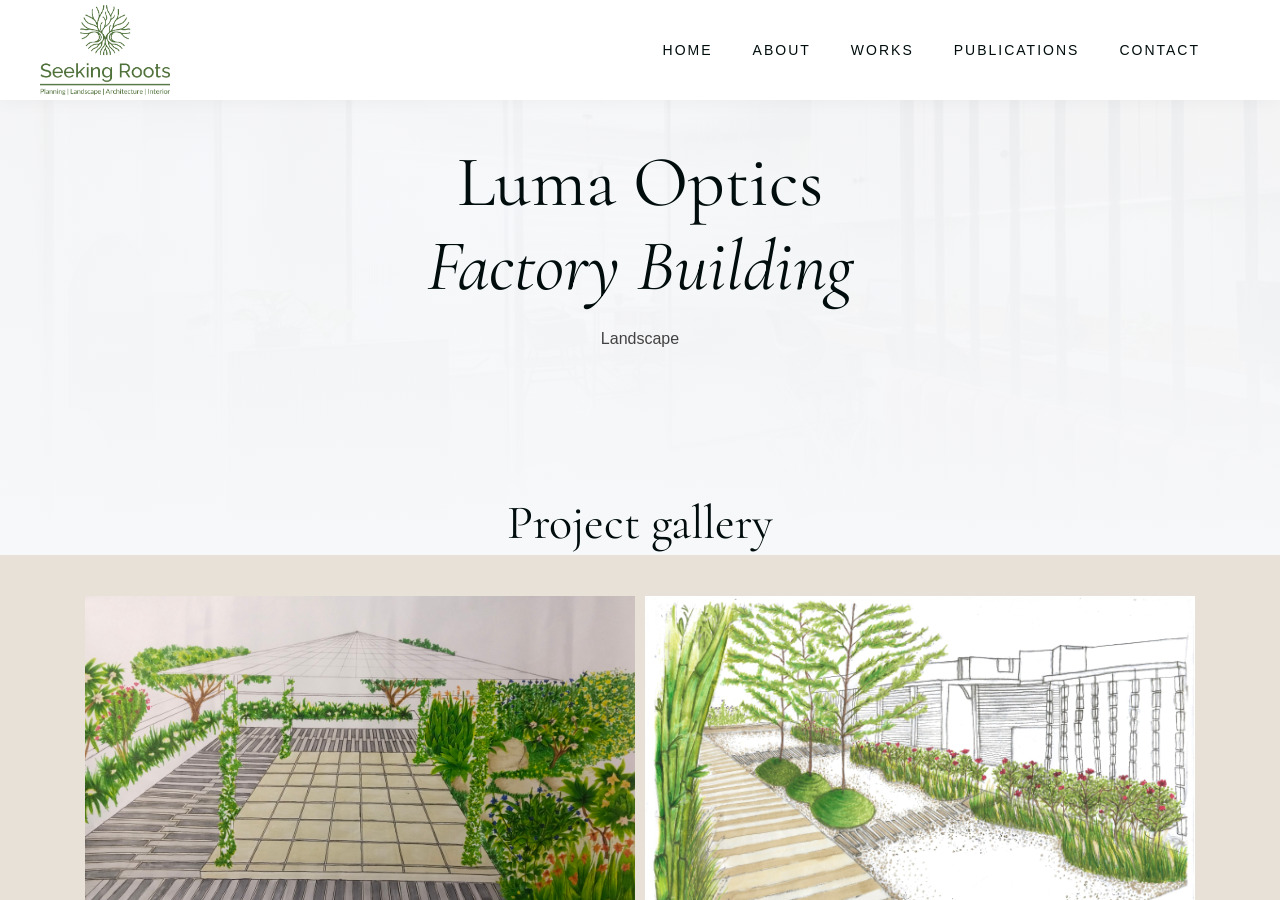
<file: projects/luma.html>
<!DOCTYPE html>
<html lang="zxx">

<head>
    <meta charset="UTF-8">
    <meta name="viewport" content="width=device-width, initial-scale=1.0">
    <meta http-equiv="X-UA-Compatible" content="ie=edge">
    <!-- color of address bar in mobile browser -->
    <meta name="theme-color" content="#28292C">
    <!-- favicon  -->
    <link rel="shortcut icon" href="/img/light/favicon.png" type="image/x-icon">
    <!-- bootstrap css -->
    <link rel="stylesheet" href="/css/plugins/bootstrap.min.css">
    <!-- font awesome css -->
    <link rel="stylesheet" href="/css/plugins/font-awesome.min.css">
    <!-- swiper css -->
    <link rel="stylesheet" href="/css/plugins/swiper.min.css">
    <!-- fancybox css -->
    <link rel="stylesheet" href="/css/plugins/fancybox.min.css">
    <!-- mapbox css -->
    <link href="/css/plugins/mapbox-style.css" rel='stylesheet'>
    <!-- main css -->
    <link rel="stylesheet" href="/css/style-light.css">

    <title>Luma Optics</title>

</head>

<body>

    <div class="mry-app">

        <!-- preloader -->
        <div class="mry-preloader mry-active">
            <div class="mry-preloader-content">
                <img class="mry-logo mry-mb-20" src="/img/light/favicon.png" alt="SeekingRoots">
                <div class="mry-loader-bar">
                    <div class="mry-loader"></div>
                </div>
                <div class="mry-label">Please wait</div>
            </div>
        </div>
        <!-- preloader end -->

        <!-- top panel -->
        <div class="mry-top-panel">
            <div class="mry-logo-frame">
                <a href="/index.html" class="mry-default-link mry-anima-link">
                    <img class="mry-logo" src="/img/light/logo.png" alt="SeekingRoots">
                </a>
            </div>

            <!-- NEW: Desktop Navigation -->
            <nav class="mry-desktop-menu">
                <ul>
                    <li><a href="/index.html" class="mry-anima-link">Home</a></li>
                    <li><a href="/about.html" class="mry-anima-link">About</a></li>
                    <li><a href="/works.html" class="mry-anima-link">Works</a></li>
                    <li><a href="/publications.html" class="mry-anima-link">Publications</a></li>
                    <li><a href="/contact.html" class="mry-anima-link">Contact</a></li>
                </ul>
            </nav>

            <div class="mry-menu-button-frame">
                <!-- <div class="mry-label">Menu</div> -->
                <div class="mry-menu-btn mry-magnetic-link">
                    <div class="mry-burger mry-magnetic-object">
                        <span></span>
                    </div>
                </div>
            </div>
        </div>
        <!-- top panel end -->

        <!-- menu -->
        <div class="mry-menu">
            <div class="container">
                <div class="row justify-content-between">
                    <div class="col-md-4">
                        <nav id="mry-dynamic-menu">
                            <ul>
                                <li class="menu-item"><a href="/index.html"
                                        class="mry-anima-link mry-default-link">Home</a></li>
                                <li class="menu-item"><a href="/about.html"
                                        class="mry-anima-link mry-default-link">About</a></li>
                                <li class="menu-item"><a href="/works.html"
                                        class="mry-anima-link mry-default-link">Works</a></li>
                                <li class="menu-item"><a href="/publications.html"
                                        class="mry-anima-link mry-default-link">Publications</a>
                                <li class="menu-item"><a href="/contact.html"
                                        class="mry-anima-link mry-default-link">Contact</a></li>
                            </ul>
                        </nav>

                    </div>
                    <div class="col-md-4">
                        <div class="mry-info-box-frame">
                            <div class="mry-info-box">
                                <div class="mry-mb-20">
                                    <div class="mry-label mry-mb-5">Country:</div>
                                    <div class="mry-text">India</div>
                                </div>
                                <div class="mry-mb-20">
                                    <div class="mry-label mry-mb-5">City:</div>
                                    <div class="mry-text">Vadodara, Gujarat</div>
                                </div>
                                <div class="mry-mb-20">
                                    <div class="mry-label mry-mb-5">Adress:</div>
                                    <div class="mry-text">310, Supremus Vihav, Near Iscon Atria, Gotri, Vadodara-21.
                                    </div>
                                </div>
                                <div class="mry-mb-20">
                                    <div class="mry-label mry-mb-5">Email:</div>
                                    <a class="mry-text"
                                        href="mailto:SeekingRoots.inbox@mail.com">seekingroots09@gmail.com</a>
                                </div>
                                <div class="mry-mb-20">
                                    <div class="mry-label mry-mb-5">Phone:</div>
                                    <a class="mry-text" href="#.">+91 987 940 3481</a>
                                </div>
                            </div>
                        </div>
                    </div>
                </div>
            </div>
        </div>
        <!-- menu end -->

        <div class="transition-fade">
            <div class="mry-content-frame" id="scroll">
                <canvas class="mry-dots" style="display: none"></canvas>

                <div class="mry-head-bg">
                    <img src="/img/light/projects/elementpharma/IMG (3).jpg" alt="background">
                    <div class="mry-bg-overlay"></div>
                </div>

                <div class="mry-banner mry-p-140-0">
                    <div class="container">
                        <div class="mry-main-title mry-title-center">
                            <h1 class="mry-mb-20 mry-fo">
                                Luma Optics<br>
                                <span style="font-style: italic;">Factory Building</span>
                                <span class="mry-animation-el"></span>
                            </h1>
                            <div class="mry-text mry-fo">Landscape</div>
                        </div>
                    </div>
                </div>

                <!-- project -->
                <div class="mry-about mry-p-100-100">
                    <div class="container">
                        <div class="row justify-content-center">

                            <div class="col-lg-12">
                                <div class="mry-main-title mry-title-center mry-p-0-40">
                                    <div class="mry-numbering mry-fo">
                                    </div>
                                    <h2 class="mry-fo">Project gallery</h2>
                                </div>
                            </div>

                            <!-- Project Gallery -->
                            <div class="col-lg-12">
                                <div class="mry-portfolio-frame">
                                    <div class="mry-masonry-grid mry-without-descr mry-p-0-100">
                                        <div class="mry-grid-sizer"></div>

                                        <!-- Horizontal -->
                                        <div class="mry-masonry-grid-item mry-masonry-grid-item-50 interior">
                                            <div class="mry-card-item">
                                                <div class="mry-card-cover-frame mry-mb-20 mry-fo">
                                                    <img src="/img/light/projects/luma/Sketch 1.jpg" alt="project">
                                                    <div class="mry-cover-overlay"></div>
                                                    <div class="mry-hover-links">
                                                        <a href="/img/light/projects/luma/Sketch 1.jpg"
                                                            data-fancybox="works"
                                                            class="mry-zoom mry-magnetic-link"><span
                                                                class="mry-magnetic-object"><i
                                                                    class="fas fa-expand"></i></span></a>
                                                    </div>
                                                </div>
                                            </div>
                                        </div>

                                        <!-- Horizontal -->
                                        <div class="mry-masonry-grid-item mry-masonry-grid-item-50 interior">
                                            <div class="mry-card-item">
                                                <div class="mry-card-cover-frame mry-mb-20 mry-fo">
                                                    <img src="/img/light/projects/luma/Sketch 2.jpg" alt="project">
                                                    <div class="mry-cover-overlay"></div>
                                                    <div class="mry-hover-links">
                                                        <a href="/img/light/projects/luma/Sketch 2.jpg"
                                                            data-fancybox="works"
                                                            class="mry-zoom mry-magnetic-link"><span
                                                                class="mry-magnetic-object"><i
                                                                    class="fas fa-expand"></i></span></a>
                                                    </div>
                                                </div>
                                            </div>
                                        </div>

                                        <!-- Horizontal -->
                                        <div class="mry-masonry-grid-item mry-masonry-grid-item-50 interior">
                                            <div class="mry-card-item">
                                                <div class="mry-card-cover-frame mry-mb-20 mry-fo">
                                                    <img src="/img/light/projects/luma/Sketch 3.jpg" alt="project">
                                                    <div class="mry-cover-overlay"></div>
                                                    <div class="mry-hover-links">
                                                        <a href="/img/light/projects/luma/Sketch 3.jpg"
                                                            data-fancybox="works"
                                                            class="mry-zoom mry-magnetic-link"><span
                                                                class="mry-magnetic-object"><i
                                                                    class="fas fa-expand"></i></span></a>
                                                    </div>
                                                </div>
                                            </div>
                                        </div>

                                        <!-- Horizontal -->
                                        <div class="mry-masonry-grid-item mry-masonry-grid-item-50 interior">
                                            <div class="mry-card-item">
                                                <div class="mry-card-cover-frame mry-mb-20 mry-fo">
                                                    <img src="/img/light/projects/luma/terrace.jpg" alt="project">
                                                    <div class="mry-cover-overlay"></div>
                                                    <div class="mry-hover-links">
                                                        <a href="/img/light/projects/luma/terrace.jpg"
                                                            data-fancybox="works"
                                                            class="mry-zoom mry-magnetic-link"><span
                                                                class="mry-magnetic-object"><i
                                                                    class="fas fa-expand"></i></span></a>
                                                    </div>
                                                </div>
                                            </div>
                                        </div>

                                        <!-- Horizontal -->
                                        <div class="mry-masonry-grid-item mry-masonry-grid-item-50 interior">
                                            <div class="mry-card-item">
                                                <div class="mry-card-cover-frame mry-mb-20 mry-fo">
                                                    <img src="/img/light/projects/luma/lumaplan.jpg" alt="project">
                                                    <div class="mry-cover-overlay"></div>
                                                    <div class="mry-hover-links">
                                                        <a href="/img/light/projects/luma/lumaplan.jpg"
                                                            data-fancybox="works"
                                                            class="mry-zoom mry-magnetic-link"><span
                                                                class="mry-magnetic-object"><i
                                                                    class="fas fa-expand"></i></span></a>
                                                    </div>
                                                </div>
                                            </div>
                                        </div>

                                        <!-- Horizontal -->
                                        <div class="mry-masonry-grid-item mry-masonry-grid-item-50 interior">
                                            <div class="mry-card-item">
                                                <div class="mry-card-cover-frame mry-mb-20 mry-fo">
                                                    <img src="/img/light/projects/luma/planrender.jpg" alt="project">
                                                    <div class="mry-cover-overlay"></div>
                                                    <div class="mry-hover-links">
                                                        <a href="/img/light/projects/luma/planrender.jpg"
                                                            data-fancybox="works"
                                                            class="mry-zoom mry-magnetic-link"><span
                                                                class="mry-magnetic-object"><i
                                                                    class="fas fa-expand"></i></span></a>
                                                    </div>
                                                </div>
                                            </div>
                                        </div>

                                        <!-- Horizontal -->
                                        <div class="mry-masonry-grid-item mry-masonry-grid-item-50 interior">
                                            <div class="mry-card-item">
                                                <div class="mry-card-cover-frame mry-mb-20 mry-fo">
                                                    <img src="/img/light/projects/luma/lumalongersection.jpg"
                                                        alt="project">
                                                    <div class="mry-cover-overlay"></div>
                                                    <div class="mry-hover-links">
                                                        <a href="/img/light/projects/luma/lumalongersection.jpg"
                                                            data-fancybox="works"
                                                            class="mry-zoom mry-magnetic-link"><span
                                                                class="mry-magnetic-object"><i
                                                                    class="fas fa-expand"></i></span></a>
                                                    </div>
                                                </div>
                                            </div>
                                        </div>

                                        <!-- Horizontal -->
                                        <div class="mry-masonry-grid-item mry-masonry-grid-item-50 interior">
                                            <div class="mry-card-item">
                                                <div class="mry-card-cover-frame mry-mb-20 mry-fo">
                                                    <img src="/img/light/projects/luma/terracesectionrender.jpg"
                                                        alt="project">
                                                    <div class="mry-cover-overlay"></div>
                                                    <div class="mry-hover-links">
                                                        <a href="/img/light/projects/luma/terracesectionrender.jpg"
                                                            data-fancybox="works"
                                                            class="mry-zoom mry-magnetic-link"><span
                                                                class="mry-magnetic-object"><i
                                                                    class="fas fa-expand"></i></span></a>
                                                    </div>
                                                </div>
                                            </div>
                                        </div>

                                    </div>
                                </div>
                            </div>
                            <!-- Project Gallery End -->

                            <div class="col-lg-8">
                                <div class="mry-mb-100 mry-text-center">
                                    <div class="mry-numbering mry-fo">
                                        <div class="mry-subtitle">Client's Brief</div>
                                    </div>

                                    <h3 class="mry-mb-40 mry-fo">
                                        A thoughtfully planned landscape proposal designed to enhance the factory
                                        environment
                                        through greenery, functionality and a strong visual identity.
                                    </h3>

                                    <p class="mry-text mry-fo">
                                        The brief for the Luma Optics landscape proposal focused on creating a
                                        functional and
                                        visually cohesive outdoor environment for the factory building in Vadodara. The
                                        design
                                        approach considers the relationship between the built structure and its
                                        surrounding
                                        landscape, using carefully selected planting, materials and spatial elements to
                                        enhance
                                        the overall character of the site. The scope included conceptual design, design
                                        development,
                                        material selection and execution, with a focus on creating a landscape that is
                                        practical,
                                        sustainable and complementary to the architectural setting.
                                    </p>
                                </div>
                            </div>

                            <div class="mry-mb-100 mry-text-center">
                                <div class="mry-numbering mry-fo">
                                    <div class="mry-subtitle">Concept Note</div>
                                </div>

                                <h3 class="mry-mb-40 mry-fo">
                                    Creating a cohesive landscape that complements the factory architecture
                                    while enhancing the site's visual and functional character.
                                </h3>

                                <p class="mry-text mry-fo">
                                    The landscape concept for Luma Optics focuses on creating a balanced relationship
                                    between the
                                    factory building and its surrounding outdoor spaces. Thoughtful planting, carefully
                                    selected
                                    materials and structured green areas bring softness to the industrial setting while
                                    reinforcing
                                    a clean and contemporary visual identity. The design considers circulation,
                                    usability and
                                    long-term maintenance, creating an outdoor environment that is both practical and
                                    visually
                                    engaging. Every element is developed to complement the architectural character of
                                    the factory
                                    and create a welcoming, well-integrated landscape.
                                </p>
                            </div>

                            <div class="col-lg-12">
                                <div class="mry-main-title mry-title-center mry-p-0-40">
                                    <div class="mry-subtitle mry-mb-20 mry-fo">More projects</div>
                                    <h2 class="mry-fo">Similar project</h2>
                                </div>
                            </div>

                            <div class="col-lg-12">

                                <div class="mry-card-item" style="max-width: 600px; margin: 0 auto;">
                                    <div class="mry-card-cover-frame mry-mb-20 mry-fo">
                                        <!-- <div class="mry-badge">interior</div> -->
                                        <img src="/img/light/projects/eastin/IMG (1).jpg" alt="project">
                                        <div class="mry-cover-overlay"></div>
                                        <div class="mry-hover-links">
                                            <a href="/projects/eastin.html"
                                                class="mry-more mry-magnetic-link mry-anima-link">
                                                <span class="mry-magnetic-object">
                                                    <i class="fas fa-arrow-right"></i>
                                                </span>
                                            </a>
                                        </div>
                                    </div>

                                    <div class="mry-item-descr mry-fo">
                                        <h4 class="mry-mb-10">
                                            <a href="eastin.html">Eastin Residency</a>
                                        </h4>
                                        <div class="mry-project-info">
                                            <span>Landscape</span>
                                            <span>4400 sq. ft.</span>
                                            <span>2016</span>
                                            <span>Vadodara, Gujarat</span>
                                        </div>
                                    </div>

                                </div>

                            </div>

                        </div>
                    </div>
                </div>
                <!-- project end -->

                <!-- footer -->
                <footer class="mry-footer" style="background-color: #ffffff;">

                    <div class="container">
                        <!-- Call to Action Section -->
                        <div class="mry-main-title mry-title-center mry-mb-40">
                            <div class="mry-subtitle mry-mb-20 mry-fo">Let’s Create Together</div>

                            <h2 class="mry-h1 mry-mb-20 mry-fo">
                                Have a project<span> in mind?</span>
                            </h2>

                            <div class="mry-text mry-mb-30 mry-fo">
                                Let’s create thoughtful spaces rooted in the land, shaped by context,
                                and designed around the people who experience them.
                            </div>

                            <div class="mry-fo">
                                <a href="/contact.html" class="mry-anima-link mry-btn mry-btn-color mry-default-link">
                                    Let’s discuss
                                </a>

                                <a href="/works.html" class="mry-anima-link mry-btn-text mry-default-link">
                                    Explore our work
                                </a>
                            </div>
                        </div>

                        <!-- NEW: Contact Information Section -->
                        <div class="row justify-content-center mry-fo"
                            style="text-align: center; border-top: 1px solid rgba(0,0,0,0.05); padding: 20px 0;">
                            <!-- Address -->
                            <div class="col-md-4 mry-mb-30">
                                <div class="mry-label mry-mb-10">Address</div>
                                <div class="mry-text">
                                    310, Supremus Vihav, Near Iscon Atria,<br>Gotri, Vadodara-21.
                                </div>
                            </div>

                            <!-- Email -->
                            <div class="col-md-4 mry-mb-30">
                                <div class="mry-label mry-mb-10">Email</div>
                                <a class="mry-text" href="mailto:seekingroots09@gmail.com">seekingroots09@gmail.com</a>
                            </div>

                            <!-- Phone -->
                            <div class="col-md-4 mry-mb-30">
                                <div class="mry-label mry-mb-10">Phone</div>
                                <a class="mry-text" href="tel:+919879403481">+91 987 940 3481</a>
                            </div>
                        </div>
                    </div>

                    <!-- Copyright & Socials Bar -->
                    <div class="mry-footer-copy">
                        <div class="container">
                            <div>Copyright © Seeking Roots 2026</div>

                            <ul class="mry-social">
                                <!-- Phone -->
                                <li>
                                    <a href="tel:+919879403481" aria-label="Phone">
                                        <i class="fas fa-phone-alt"></i>
                                    </a>
                                </li>

                                <!-- Email -->
                                <li>
                                    <a href="mailto:seekingroots09@gmail.com" aria-label="Email">
                                        <i class="fas fa-envelope"></i>
                                    </a>
                                </li>

                                <!-- Website -->
                                <li>
                                    <a href="https://www.seekingroots.co.in" target="_blank" aria-label="Website">
                                        <i class="fas fa-globe"></i>
                                    </a>
                                </li>

                                <!-- Instagram -->
                                <li>
                                    <a href="https://www.instagram.com/seeking.roots.studio" target="_blank"
                                        aria-label="Instagram">
                                        <i class="fab fa-instagram"></i>
                                    </a>
                                </li>

                                <!-- LinkedIn -->
                                <li>
                                    <a href="https://www.linkedin.com/seeking-roots-studio" target="_blank"
                                        aria-label="LinkedIn">
                                        <i class="fab fa-linkedin-in"></i>
                                    </a>
                                </li>
                            </ul>

                            <div>
                                By: <strong>Kinjal Parekh</strong> | Principal Architect
                            </div>
                        </div>
                    </div>
                </footer>
                <!-- footer end -->

            </div>
        </div>

    </div>

    <!-- jquery js -->
    <script src="/js/plugins/jquery.min.js"></script>
    <!-- tween max js -->
    <script src="/js/plugins/tween-max.min.js"></script>
    <!-- scroll magic js -->
    <script src="/js/plugins/scroll-magic.js"></script>
    <!-- scroll magic gsap plugin js -->
    <script src="/js/plugins/scroll-magic-gsap-plugin.js"></script>
    <!-- swiper js -->
    <script src="/js/plugins/swiper.min.js"></script>
    <!-- isotope js -->
    <script src="/js/plugins/isotope.min.js"></script>
    <!-- fancybox js -->
    <script src="/js/plugins/fancybox.min.js"></script>
    <!-- mapbox js -->
    <script src="/js/plugins/mapbox.min.js"></script>
    <!-- smooth scrollbar js -->
    <script src="/js/plugins/smooth-scrollbar.min.js"></script>
    <!-- overscroll js -->
    <script src="/js/plugins/overscroll.min.js"></script>
    <!-- canvas js -->
    <script src="/js/plugins/canvas.js"></script>
    <!-- parsley js -->
    <script src="/js/plugins/parsley.min.js"></script>
    <!-- main js -->
    <script src="/js/main.js"></script>

</body>

</html>
</file>
<file: css/plugins/mapbox-style.css>
.mapboxgl-map{font:12px/20px Helvetica Neue,Arial,Helvetica,sans-serif;overflow:hidden;position:relative;-webkit-tap-highlight-color:rgba(0,0,0,0)}.mapboxgl-canvas{position:absolute;left:0;top:0}.mapboxgl-map:-webkit-full-screen{width:100%;height:100%}.mapboxgl-canary{background-color:salmon}.mapboxgl-canvas-container.mapboxgl-interactive,.mapboxgl-ctrl-group button.mapboxgl-ctrl-compass{cursor:-webkit-grab;cursor:-moz-grab;cursor:grab;-moz-user-select:none;-webkit-user-select:none;-ms-user-select:none;user-select:none}.mapboxgl-canvas-container.mapboxgl-interactive.mapboxgl-track-pointer{cursor:pointer}.mapboxgl-canvas-container.mapboxgl-interactive:active,.mapboxgl-ctrl-group button.mapboxgl-ctrl-compass:active{cursor:-webkit-grabbing;cursor:-moz-grabbing;cursor:grabbing}.mapboxgl-canvas-container.mapboxgl-touch-zoom-rotate,.mapboxgl-canvas-container.mapboxgl-touch-zoom-rotate .mapboxgl-canvas{touch-action:pan-x pan-y}.mapboxgl-canvas-container.mapboxgl-touch-drag-pan,.mapboxgl-canvas-container.mapboxgl-touch-drag-pan .mapboxgl-canvas{touch-action:pinch-zoom}.mapboxgl-canvas-container.mapboxgl-touch-zoom-rotate.mapboxgl-touch-drag-pan,.mapboxgl-canvas-container.mapboxgl-touch-zoom-rotate.mapboxgl-touch-drag-pan .mapboxgl-canvas{touch-action:none}.mapboxgl-ctrl-bottom-left,.mapboxgl-ctrl-bottom-right,.mapboxgl-ctrl-top-left,.mapboxgl-ctrl-top-right{position:absolute;pointer-events:none;z-index:2}.mapboxgl-ctrl-top-left{top:0;left:0}.mapboxgl-ctrl-top-right{top:0;right:0}.mapboxgl-ctrl-bottom-left{bottom:0;left:0}.mapboxgl-ctrl-bottom-right{right:0;bottom:0}.mapboxgl-ctrl{clear:both;pointer-events:auto;transform:translate(0)}.mapboxgl-ctrl-top-left .mapboxgl-ctrl{margin:10px 0 0 10px;float:left}.mapboxgl-ctrl-top-right .mapboxgl-ctrl{margin:10px 10px 0 0;float:right}.mapboxgl-ctrl-bottom-left .mapboxgl-ctrl{margin:0 0 10px 10px;float:left}.mapboxgl-ctrl-bottom-right .mapboxgl-ctrl{margin:0 10px 10px 0;float:right}.mapboxgl-ctrl-group{border-radius:4px;background:#fff}.mapboxgl-ctrl-group:not(:empty){-moz-box-shadow:0 0 2px rgba(0,0,0,.1);-webkit-box-shadow:0 0 2px rgba(0,0,0,.1);box-shadow:0 0 0 2px rgba(0,0,0,.1)}@media (-ms-high-contrast:active){.mapboxgl-ctrl-group:not(:empty){box-shadow:0 0 0 2px ButtonText}}.mapboxgl-ctrl-group button{width:29px;height:29px;display:block;padding:0;outline:none;border:0;box-sizing:border-box;background-color:transparent;cursor:pointer}.mapboxgl-ctrl-group button+button{border-top:1px solid #ddd}.mapboxgl-ctrl button .mapboxgl-ctrl-icon{display:block;width:100%;height:100%;background-repeat:no-repeat;background-position:50%}@media (-ms-high-contrast:active){.mapboxgl-ctrl-icon{background-color:transparent}.mapboxgl-ctrl-group button+button{border-top:1px solid ButtonText}}.mapboxgl-ctrl button::-moz-focus-inner{border:0;padding:0}.mapboxgl-ctrl-group button:focus{box-shadow:0 0 2px 2px #0096ff}.mapboxgl-ctrl button:disabled{cursor:not-allowed}.mapboxgl-ctrl button:disabled .mapboxgl-ctrl-icon{opacity:.25}.mapboxgl-ctrl button:not(:disabled):hover{background-color:rgba(0,0,0,.05)}.mapboxgl-ctrl-group button:focus:focus-visible{box-shadow:0 0 2px 2px #0096ff}.mapboxgl-ctrl-group button:focus:not(:focus-visible){box-shadow:none}.mapboxgl-ctrl-group button:focus:first-child{border-radius:4px 4px 0 0}.mapboxgl-ctrl-group button:focus:last-child{border-radius:0 0 4px 4px}.mapboxgl-ctrl-group button:focus:only-child{border-radius:inherit}.mapboxgl-ctrl button.mapboxgl-ctrl-zoom-out .mapboxgl-ctrl-icon{background-image:url("data:image/svg+xml;charset=utf-8,%3Csvg width='29' height='29' viewBox='0 0 29 29' xmlns='http://www.w3.org/2000/svg' fill='%23333'%3E%3Cpath d='M10 13c-.75 0-1.5.75-1.5 1.5S9.25 16 10 16h9c.75 0 1.5-.75 1.5-1.5S19.75 13 19 13h-9z'/%3E%3C/svg%3E")}.mapboxgl-ctrl button.mapboxgl-ctrl-zoom-in .mapboxgl-ctrl-icon{background-image:url("data:image/svg+xml;charset=utf-8,%3Csvg width='29' height='29' viewBox='0 0 29 29' xmlns='http://www.w3.org/2000/svg' fill='%23333'%3E%3Cpath d='M14.5 8.5c-.75 0-1.5.75-1.5 1.5v3h-3c-.75 0-1.5.75-1.5 1.5S9.25 16 10 16h3v3c0 .75.75 1.5 1.5 1.5S16 19.75 16 19v-3h3c.75 0 1.5-.75 1.5-1.5S19.75 13 19 13h-3v-3c0-.75-.75-1.5-1.5-1.5z'/%3E%3C/svg%3E")}@media (-ms-high-contrast:active){.mapboxgl-ctrl button.mapboxgl-ctrl-zoom-out .mapboxgl-ctrl-icon{background-image:url("data:image/svg+xml;charset=utf-8,%3Csvg width='29' height='29' viewBox='0 0 29 29' xmlns='http://www.w3.org/2000/svg' fill='%23fff'%3E%3Cpath d='M10 13c-.75 0-1.5.75-1.5 1.5S9.25 16 10 16h9c.75 0 1.5-.75 1.5-1.5S19.75 13 19 13h-9z'/%3E%3C/svg%3E")}.mapboxgl-ctrl button.mapboxgl-ctrl-zoom-in .mapboxgl-ctrl-icon{background-image:url("data:image/svg+xml;charset=utf-8,%3Csvg width='29' height='29' viewBox='0 0 29 29' xmlns='http://www.w3.org/2000/svg' fill='%23fff'%3E%3Cpath d='M14.5 8.5c-.75 0-1.5.75-1.5 1.5v3h-3c-.75 0-1.5.75-1.5 1.5S9.25 16 10 16h3v3c0 .75.75 1.5 1.5 1.5S16 19.75 16 19v-3h3c.75 0 1.5-.75 1.5-1.5S19.75 13 19 13h-3v-3c0-.75-.75-1.5-1.5-1.5z'/%3E%3C/svg%3E")}}@media (-ms-high-contrast:black-on-white){.mapboxgl-ctrl button.mapboxgl-ctrl-zoom-out .mapboxgl-ctrl-icon{background-image:url("data:image/svg+xml;charset=utf-8,%3Csvg width='29' height='29' viewBox='0 0 29 29' xmlns='http://www.w3.org/2000/svg'%3E%3Cpath d='M10 13c-.75 0-1.5.75-1.5 1.5S9.25 16 10 16h9c.75 0 1.5-.75 1.5-1.5S19.75 13 19 13h-9z'/%3E%3C/svg%3E")}.mapboxgl-ctrl button.mapboxgl-ctrl-zoom-in .mapboxgl-ctrl-icon{background-image:url("data:image/svg+xml;charset=utf-8,%3Csvg width='29' height='29' viewBox='0 0 29 29' xmlns='http://www.w3.org/2000/svg'%3E%3Cpath d='M14.5 8.5c-.75 0-1.5.75-1.5 1.5v3h-3c-.75 0-1.5.75-1.5 1.5S9.25 16 10 16h3v3c0 .75.75 1.5 1.5 1.5S16 19.75 16 19v-3h3c.75 0 1.5-.75 1.5-1.5S19.75 13 19 13h-3v-3c0-.75-.75-1.5-1.5-1.5z'/%3E%3C/svg%3E")}}.mapboxgl-ctrl button.mapboxgl-ctrl-fullscreen .mapboxgl-ctrl-icon{background-image:url("data:image/svg+xml;charset=utf-8,%3Csvg width='29' height='29' viewBox='0 0 29 29' xmlns='http://www.w3.org/2000/svg' fill='%23333'%3E%3Cpath d='M24 16v5.5c0 1.75-.75 2.5-2.5 2.5H16v-1l3-1.5-4-5.5 1-1 5.5 4 1.5-3h1zM6 16l1.5 3 5.5-4 1 1-4 5.5 3 1.5v1H7.5C5.75 24 5 23.25 5 21.5V16h1zm7-11v1l-3 1.5 4 5.5-1 1-5.5-4L6 13H5V7.5C5 5.75 5.75 5 7.5 5H13zm11 2.5c0-1.75-.75-2.5-2.5-2.5H16v1l3 1.5-4 5.5 1 1 5.5-4 1.5 3h1V7.5z'/%3E%3C/svg%3E")}.mapboxgl-ctrl button.mapboxgl-ctrl-shrink .mapboxgl-ctrl-icon{background-image:url("data:image/svg+xml;charset=utf-8,%3Csvg width='29' height='29' viewBox='0 0 29 29' xmlns='http://www.w3.org/2000/svg'%3E%3Cpath d='M18.5 16c-1.75 0-2.5.75-2.5 2.5V24h1l1.5-3 5.5 4 1-1-4-5.5 3-1.5v-1h-5.5zM13 18.5c0-1.75-.75-2.5-2.5-2.5H5v1l3 1.5L4 24l1 1 5.5-4 1.5 3h1v-5.5zm3-8c0 1.75.75 2.5 2.5 2.5H24v-1l-3-1.5L25 5l-1-1-5.5 4L17 5h-1v5.5zM10.5 13c1.75 0 2.5-.75 2.5-2.5V5h-1l-1.5 3L5 4 4 5l4 5.5L5 12v1h5.5z'/%3E%3C/svg%3E")}@media (-ms-high-contrast:active){.mapboxgl-ctrl button.mapboxgl-ctrl-fullscreen .mapboxgl-ctrl-icon{background-image:url("data:image/svg+xml;charset=utf-8,%3Csvg width='29' height='29' viewBox='0 0 29 29' xmlns='http://www.w3.org/2000/svg' fill='%23fff'%3E%3Cpath d='M24 16v5.5c0 1.75-.75 2.5-2.5 2.5H16v-1l3-1.5-4-5.5 1-1 5.5 4 1.5-3h1zM6 16l1.5 3 5.5-4 1 1-4 5.5 3 1.5v1H7.5C5.75 24 5 23.25 5 21.5V16h1zm7-11v1l-3 1.5 4 5.5-1 1-5.5-4L6 13H5V7.5C5 5.75 5.75 5 7.5 5H13zm11 2.5c0-1.75-.75-2.5-2.5-2.5H16v1l3 1.5-4 5.5 1 1 5.5-4 1.5 3h1V7.5z'/%3E%3C/svg%3E")}.mapboxgl-ctrl button.mapboxgl-ctrl-shrink .mapboxgl-ctrl-icon{background-image:url("data:image/svg+xml;charset=utf-8,%3Csvg width='29' height='29' viewBox='0 0 29 29' xmlns='http://www.w3.org/2000/svg' fill='%23fff'%3E%3Cpath d='M18.5 16c-1.75 0-2.5.75-2.5 2.5V24h1l1.5-3 5.5 4 1-1-4-5.5 3-1.5v-1h-5.5zM13 18.5c0-1.75-.75-2.5-2.5-2.5H5v1l3 1.5L4 24l1 1 5.5-4 1.5 3h1v-5.5zm3-8c0 1.75.75 2.5 2.5 2.5H24v-1l-3-1.5L25 5l-1-1-5.5 4L17 5h-1v5.5zM10.5 13c1.75 0 2.5-.75 2.5-2.5V5h-1l-1.5 3L5 4 4 5l4 5.5L5 12v1h5.5z'/%3E%3C/svg%3E")}}@media (-ms-high-contrast:black-on-white){.mapboxgl-ctrl button.mapboxgl-ctrl-fullscreen .mapboxgl-ctrl-icon{background-image:url("data:image/svg+xml;charset=utf-8,%3Csvg width='29' height='29' viewBox='0 0 29 29' xmlns='http://www.w3.org/2000/svg'%3E%3Cpath d='M24 16v5.5c0 1.75-.75 2.5-2.5 2.5H16v-1l3-1.5-4-5.5 1-1 5.5 4 1.5-3h1zM6 16l1.5 3 5.5-4 1 1-4 5.5 3 1.5v1H7.5C5.75 24 5 23.25 5 21.5V16h1zm7-11v1l-3 1.5 4 5.5-1 1-5.5-4L6 13H5V7.5C5 5.75 5.75 5 7.5 5H13zm11 2.5c0-1.75-.75-2.5-2.5-2.5H16v1l3 1.5-4 5.5 1 1 5.5-4 1.5 3h1V7.5z'/%3E%3C/svg%3E")}.mapboxgl-ctrl button.mapboxgl-ctrl-shrink .mapboxgl-ctrl-icon{background-image:url("data:image/svg+xml;charset=utf-8,%3Csvg width='29' height='29' viewBox='0 0 29 29' xmlns='http://www.w3.org/2000/svg'%3E%3Cpath d='M18.5 16c-1.75 0-2.5.75-2.5 2.5V24h1l1.5-3 5.5 4 1-1-4-5.5 3-1.5v-1h-5.5zM13 18.5c0-1.75-.75-2.5-2.5-2.5H5v1l3 1.5L4 24l1 1 5.5-4 1.5 3h1v-5.5zm3-8c0 1.75.75 2.5 2.5 2.5H24v-1l-3-1.5L25 5l-1-1-5.5 4L17 5h-1v5.5zM10.5 13c1.75 0 2.5-.75 2.5-2.5V5h-1l-1.5 3L5 4 4 5l4 5.5L5 12v1h5.5z'/%3E%3C/svg%3E")}}.mapboxgl-ctrl button.mapboxgl-ctrl-compass .mapboxgl-ctrl-icon{background-image:url("data:image/svg+xml;charset=utf-8,%3Csvg width='29' height='29' viewBox='0 0 29 29' xmlns='http://www.w3.org/2000/svg' fill='%23333'%3E%3Cpath d='M10.5 14l4-8 4 8h-8z'/%3E%3Cpath d='M10.5 16l4 8 4-8h-8z' fill='%23ccc'/%3E%3C/svg%3E")}@media (-ms-high-contrast:active){.mapboxgl-ctrl button.mapboxgl-ctrl-compass .mapboxgl-ctrl-icon{background-image:url("data:image/svg+xml;charset=utf-8,%3Csvg width='29' height='29' viewBox='0 0 29 29' xmlns='http://www.w3.org/2000/svg' fill='%23fff'%3E%3Cpath d='M10.5 14l4-8 4 8h-8z'/%3E%3Cpath d='M10.5 16l4 8 4-8h-8z' fill='%23999'/%3E%3C/svg%3E")}}@media (-ms-high-contrast:black-on-white){.mapboxgl-ctrl button.mapboxgl-ctrl-compass .mapboxgl-ctrl-icon{background-image:url("data:image/svg+xml;charset=utf-8,%3Csvg width='29' height='29' viewBox='0 0 29 29' xmlns='http://www.w3.org/2000/svg'%3E%3Cpath d='M10.5 14l4-8 4 8h-8z'/%3E%3Cpath d='M10.5 16l4 8 4-8h-8z' fill='%23ccc'/%3E%3C/svg%3E")}}.mapboxgl-ctrl button.mapboxgl-ctrl-geolocate .mapboxgl-ctrl-icon{background-image:url("data:image/svg+xml;charset=utf-8,%3Csvg width='29' height='29' viewBox='0 0 20 20' xmlns='http://www.w3.org/2000/svg' fill='%23333'%3E%3Cpath d='M10 4C9 4 9 5 9 5v.1A5 5 0 005.1 9H5s-1 0-1 1 1 1 1 1h.1A5 5 0 009 14.9v.1s0 1 1 1 1-1 1-1v-.1a5 5 0 003.9-3.9h.1s1 0 1-1-1-1-1-1h-.1A5 5 0 0011 5.1V5s0-1-1-1zm0 2.5a3.5 3.5 0 110 7 3.5 3.5 0 110-7z'/%3E%3Ccircle cx='10' cy='10' r='2'/%3E%3C/svg%3E")}.mapboxgl-ctrl button.mapboxgl-ctrl-geolocate:disabled .mapboxgl-ctrl-icon{background-image:url("data:image/svg+xml;charset=utf-8,%3Csvg width='29' height='29' viewBox='0 0 20 20' xmlns='http://www.w3.org/2000/svg' fill='%23aaa'%3E%3Cpath d='M10 4C9 4 9 5 9 5v.1A5 5 0 005.1 9H5s-1 0-1 1 1 1 1 1h.1A5 5 0 009 14.9v.1s0 1 1 1 1-1 1-1v-.1a5 5 0 003.9-3.9h.1s1 0 1-1-1-1-1-1h-.1A5 5 0 0011 5.1V5s0-1-1-1zm0 2.5a3.5 3.5 0 110 7 3.5 3.5 0 110-7z'/%3E%3Ccircle cx='10' cy='10' r='2'/%3E%3Cpath d='M14 5l1 1-9 9-1-1 9-9z' fill='red'/%3E%3C/svg%3E")}.mapboxgl-ctrl button.mapboxgl-ctrl-geolocate.mapboxgl-ctrl-geolocate-active .mapboxgl-ctrl-icon{background-image:url("data:image/svg+xml;charset=utf-8,%3Csvg width='29' height='29' viewBox='0 0 20 20' xmlns='http://www.w3.org/2000/svg' fill='%2333b5e5'%3E%3Cpath d='M10 4C9 4 9 5 9 5v.1A5 5 0 005.1 9H5s-1 0-1 1 1 1 1 1h.1A5 5 0 009 14.9v.1s0 1 1 1 1-1 1-1v-.1a5 5 0 003.9-3.9h.1s1 0 1-1-1-1-1-1h-.1A5 5 0 0011 5.1V5s0-1-1-1zm0 2.5a3.5 3.5 0 110 7 3.5 3.5 0 110-7z'/%3E%3Ccircle cx='10' cy='10' r='2'/%3E%3C/svg%3E")}.mapboxgl-ctrl button.mapboxgl-ctrl-geolocate.mapboxgl-ctrl-geolocate-active-error .mapboxgl-ctrl-icon{background-image:url("data:image/svg+xml;charset=utf-8,%3Csvg width='29' height='29' viewBox='0 0 20 20' xmlns='http://www.w3.org/2000/svg' fill='%23e58978'%3E%3Cpath d='M10 4C9 4 9 5 9 5v.1A5 5 0 005.1 9H5s-1 0-1 1 1 1 1 1h.1A5 5 0 009 14.9v.1s0 1 1 1 1-1 1-1v-.1a5 5 0 003.9-3.9h.1s1 0 1-1-1-1-1-1h-.1A5 5 0 0011 5.1V5s0-1-1-1zm0 2.5a3.5 3.5 0 110 7 3.5 3.5 0 110-7z'/%3E%3Ccircle cx='10' cy='10' r='2'/%3E%3C/svg%3E")}.mapboxgl-ctrl button.mapboxgl-ctrl-geolocate.mapboxgl-ctrl-geolocate-background .mapboxgl-ctrl-icon{background-image:url("data:image/svg+xml;charset=utf-8,%3Csvg width='29' height='29' viewBox='0 0 20 20' xmlns='http://www.w3.org/2000/svg' fill='%2333b5e5'%3E%3Cpath d='M10 4C9 4 9 5 9 5v.1A5 5 0 005.1 9H5s-1 0-1 1 1 1 1 1h.1A5 5 0 009 14.9v.1s0 1 1 1 1-1 1-1v-.1a5 5 0 003.9-3.9h.1s1 0 1-1-1-1-1-1h-.1A5 5 0 0011 5.1V5s0-1-1-1zm0 2.5a3.5 3.5 0 110 7 3.5 3.5 0 110-7z'/%3E%3C/svg%3E")}.mapboxgl-ctrl button.mapboxgl-ctrl-geolocate.mapboxgl-ctrl-geolocate-background-error .mapboxgl-ctrl-icon{background-image:url("data:image/svg+xml;charset=utf-8,%3Csvg width='29' height='29' viewBox='0 0 20 20' xmlns='http://www.w3.org/2000/svg' fill='%23e54e33'%3E%3Cpath d='M10 4C9 4 9 5 9 5v.1A5 5 0 005.1 9H5s-1 0-1 1 1 1 1 1h.1A5 5 0 009 14.9v.1s0 1 1 1 1-1 1-1v-.1a5 5 0 003.9-3.9h.1s1 0 1-1-1-1-1-1h-.1A5 5 0 0011 5.1V5s0-1-1-1zm0 2.5a3.5 3.5 0 110 7 3.5 3.5 0 110-7z'/%3E%3C/svg%3E")}.mapboxgl-ctrl button.mapboxgl-ctrl-geolocate.mapboxgl-ctrl-geolocate-waiting .mapboxgl-ctrl-icon{-webkit-animation:mapboxgl-spin 2s linear infinite;-moz-animation:mapboxgl-spin 2s infinite linear;-o-animation:mapboxgl-spin 2s infinite linear;-ms-animation:mapboxgl-spin 2s infinite linear;animation:mapboxgl-spin 2s linear infinite}@media (-ms-high-contrast:active){.mapboxgl-ctrl button.mapboxgl-ctrl-geolocate .mapboxgl-ctrl-icon{background-image:url("data:image/svg+xml;charset=utf-8,%3Csvg width='29' height='29' viewBox='0 0 20 20' xmlns='http://www.w3.org/2000/svg' fill='%23fff'%3E%3Cpath d='M10 4C9 4 9 5 9 5v.1A5 5 0 005.1 9H5s-1 0-1 1 1 1 1 1h.1A5 5 0 009 14.9v.1s0 1 1 1 1-1 1-1v-.1a5 5 0 003.9-3.9h.1s1 0 1-1-1-1-1-1h-.1A5 5 0 0011 5.1V5s0-1-1-1zm0 2.5a3.5 3.5 0 110 7 3.5 3.5 0 110-7z'/%3E%3Ccircle cx='10' cy='10' r='2'/%3E%3C/svg%3E")}.mapboxgl-ctrl button.mapboxgl-ctrl-geolocate:disabled .mapboxgl-ctrl-icon{background-image:url("data:image/svg+xml;charset=utf-8,%3Csvg width='29' height='29' viewBox='0 0 20 20' xmlns='http://www.w3.org/2000/svg' fill='%23999'%3E%3Cpath d='M10 4C9 4 9 5 9 5v.1A5 5 0 005.1 9H5s-1 0-1 1 1 1 1 1h.1A5 5 0 009 14.9v.1s0 1 1 1 1-1 1-1v-.1a5 5 0 003.9-3.9h.1s1 0 1-1-1-1-1-1h-.1A5 5 0 0011 5.1V5s0-1-1-1zm0 2.5a3.5 3.5 0 110 7 3.5 3.5 0 110-7z'/%3E%3Ccircle cx='10' cy='10' r='2'/%3E%3Cpath d='M14 5l1 1-9 9-1-1 9-9z' fill='red'/%3E%3C/svg%3E")}.mapboxgl-ctrl button.mapboxgl-ctrl-geolocate.mapboxgl-ctrl-geolocate-active .mapboxgl-ctrl-icon{background-image:url("data:image/svg+xml;charset=utf-8,%3Csvg width='29' height='29' viewBox='0 0 20 20' xmlns='http://www.w3.org/2000/svg' fill='%2333b5e5'%3E%3Cpath d='M10 4C9 4 9 5 9 5v.1A5 5 0 005.1 9H5s-1 0-1 1 1 1 1 1h.1A5 5 0 009 14.9v.1s0 1 1 1 1-1 1-1v-.1a5 5 0 003.9-3.9h.1s1 0 1-1-1-1-1-1h-.1A5 5 0 0011 5.1V5s0-1-1-1zm0 2.5a3.5 3.5 0 110 7 3.5 3.5 0 110-7z'/%3E%3Ccircle cx='10' cy='10' r='2'/%3E%3C/svg%3E")}.mapboxgl-ctrl button.mapboxgl-ctrl-geolocate.mapboxgl-ctrl-geolocate-active-error .mapboxgl-ctrl-icon{background-image:url("data:image/svg+xml;charset=utf-8,%3Csvg width='29' height='29' viewBox='0 0 20 20' xmlns='http://www.w3.org/2000/svg' fill='%23e58978'%3E%3Cpath d='M10 4C9 4 9 5 9 5v.1A5 5 0 005.1 9H5s-1 0-1 1 1 1 1 1h.1A5 5 0 009 14.9v.1s0 1 1 1 1-1 1-1v-.1a5 5 0 003.9-3.9h.1s1 0 1-1-1-1-1-1h-.1A5 5 0 0011 5.1V5s0-1-1-1zm0 2.5a3.5 3.5 0 110 7 3.5 3.5 0 110-7z'/%3E%3Ccircle cx='10' cy='10' r='2'/%3E%3C/svg%3E")}.mapboxgl-ctrl button.mapboxgl-ctrl-geolocate.mapboxgl-ctrl-geolocate-background .mapboxgl-ctrl-icon{background-image:url("data:image/svg+xml;charset=utf-8,%3Csvg width='29' height='29' viewBox='0 0 20 20' xmlns='http://www.w3.org/2000/svg' fill='%2333b5e5'%3E%3Cpath d='M10 4C9 4 9 5 9 5v.1A5 5 0 005.1 9H5s-1 0-1 1 1 1 1 1h.1A5 5 0 009 14.9v.1s0 1 1 1 1-1 1-1v-.1a5 5 0 003.9-3.9h.1s1 0 1-1-1-1-1-1h-.1A5 5 0 0011 5.1V5s0-1-1-1zm0 2.5a3.5 3.5 0 110 7 3.5 3.5 0 110-7z'/%3E%3C/svg%3E")}.mapboxgl-ctrl button.mapboxgl-ctrl-geolocate.mapboxgl-ctrl-geolocate-background-error .mapboxgl-ctrl-icon{background-image:url("data:image/svg+xml;charset=utf-8,%3Csvg width='29' height='29' viewBox='0 0 20 20' xmlns='http://www.w3.org/2000/svg' fill='%23e54e33'%3E%3Cpath d='M10 4C9 4 9 5 9 5v.1A5 5 0 005.1 9H5s-1 0-1 1 1 1 1 1h.1A5 5 0 009 14.9v.1s0 1 1 1 1-1 1-1v-.1a5 5 0 003.9-3.9h.1s1 0 1-1-1-1-1-1h-.1A5 5 0 0011 5.1V5s0-1-1-1zm0 2.5a3.5 3.5 0 110 7 3.5 3.5 0 110-7z'/%3E%3C/svg%3E")}}@media (-ms-high-contrast:black-on-white){.mapboxgl-ctrl button.mapboxgl-ctrl-geolocate .mapboxgl-ctrl-icon{background-image:url("data:image/svg+xml;charset=utf-8,%3Csvg width='29' height='29' viewBox='0 0 20 20' xmlns='http://www.w3.org/2000/svg'%3E%3Cpath d='M10 4C9 4 9 5 9 5v.1A5 5 0 005.1 9H5s-1 0-1 1 1 1 1 1h.1A5 5 0 009 14.9v.1s0 1 1 1 1-1 1-1v-.1a5 5 0 003.9-3.9h.1s1 0 1-1-1-1-1-1h-.1A5 5 0 0011 5.1V5s0-1-1-1zm0 2.5a3.5 3.5 0 110 7 3.5 3.5 0 110-7z'/%3E%3Ccircle cx='10' cy='10' r='2'/%3E%3C/svg%3E")}.mapboxgl-ctrl button.mapboxgl-ctrl-geolocate:disabled .mapboxgl-ctrl-icon{background-image:url("data:image/svg+xml;charset=utf-8,%3Csvg width='29' height='29' viewBox='0 0 20 20' xmlns='http://www.w3.org/2000/svg' fill='%23666'%3E%3Cpath d='M10 4C9 4 9 5 9 5v.1A5 5 0 005.1 9H5s-1 0-1 1 1 1 1 1h.1A5 5 0 009 14.9v.1s0 1 1 1 1-1 1-1v-.1a5 5 0 003.9-3.9h.1s1 0 1-1-1-1-1-1h-.1A5 5 0 0011 5.1V5s0-1-1-1zm0 2.5a3.5 3.5 0 110 7 3.5 3.5 0 110-7z'/%3E%3Ccircle cx='10' cy='10' r='2'/%3E%3Cpath d='M14 5l1 1-9 9-1-1 9-9z' fill='red'/%3E%3C/svg%3E")}}@-webkit-keyframes mapboxgl-spin{0%{-webkit-transform:rotate(0deg)}to{-webkit-transform:rotate(1turn)}}@-moz-keyframes mapboxgl-spin{0%{-moz-transform:rotate(0deg)}to{-moz-transform:rotate(1turn)}}@-o-keyframes mapboxgl-spin{0%{-o-transform:rotate(0deg)}to{-o-transform:rotate(1turn)}}@-ms-keyframes mapboxgl-spin{0%{-ms-transform:rotate(0deg)}to{-ms-transform:rotate(1turn)}}@keyframes mapboxgl-spin{0%{transform:rotate(0deg)}to{transform:rotate(1turn)}}a.mapboxgl-ctrl-logo{width:88px;height:23px;margin:0 0 -4px -4px;display:block;background-repeat:no-repeat;cursor:pointer;overflow:hidden;background-image:url("data:image/svg+xml;charset=utf-8,%3Csvg width='88' height='23' viewBox='0 0 88 23' xmlns='http://www.w3.org/2000/svg' xmlns:xlink='http://www.w3.org/1999/xlink' fill-rule='evenodd'%3E%3Cdefs%3E%3Cpath id='a' d='M11.5 2.25c5.105 0 9.25 4.145 9.25 9.25s-4.145 9.25-9.25 9.25-9.25-4.145-9.25-9.25 4.145-9.25 9.25-9.25zM6.997 15.983c-.051-.338-.828-5.802 2.233-8.873a4.395 4.395 0 013.13-1.28c1.27 0 2.49.51 3.39 1.42.91.9 1.42 2.12 1.42 3.39 0 1.18-.449 2.301-1.28 3.13C12.72 16.93 7 16 7 16l-.003-.017zM15.3 10.5l-2 .8-.8 2-.8-2-2-.8 2-.8.8-2 .8 2 2 .8z'/%3E%3Cpath id='b' d='M50.63 8c.13 0 .23.1.23.23V9c.7-.76 1.7-1.18 2.73-1.18 2.17 0 3.95 1.85 3.95 4.17s-1.77 4.19-3.94 4.19c-1.04 0-2.03-.43-2.74-1.18v3.77c0 .13-.1.23-.23.23h-1.4c-.13 0-.23-.1-.23-.23V8.23c0-.12.1-.23.23-.23h1.4zm-3.86.01c.01 0 .01 0 .01-.01.13 0 .22.1.22.22v7.55c0 .12-.1.23-.23.23h-1.4c-.13 0-.23-.1-.23-.23V15c-.7.76-1.69 1.19-2.73 1.19-2.17 0-3.94-1.87-3.94-4.19 0-2.32 1.77-4.19 3.94-4.19 1.03 0 2.02.43 2.73 1.18v-.75c0-.12.1-.23.23-.23h1.4zm26.375-.19a4.24 4.24 0 00-4.16 3.29c-.13.59-.13 1.19 0 1.77a4.233 4.233 0 004.17 3.3c2.35 0 4.26-1.87 4.26-4.19 0-2.32-1.9-4.17-4.27-4.17zM60.63 5c.13 0 .23.1.23.23v3.76c.7-.76 1.7-1.18 2.73-1.18 1.88 0 3.45 1.4 3.84 3.28.13.59.13 1.2 0 1.8-.39 1.88-1.96 3.29-3.84 3.29-1.03 0-2.02-.43-2.73-1.18v.77c0 .12-.1.23-.23.23h-1.4c-.13 0-.23-.1-.23-.23V5.23c0-.12.1-.23.23-.23h1.4zm-34 11h-1.4c-.13 0-.23-.11-.23-.23V8.22c.01-.13.1-.22.23-.22h1.4c.13 0 .22.11.23.22v.68c.5-.68 1.3-1.09 2.16-1.1h.03c1.09 0 2.09.6 2.6 1.55.45-.95 1.4-1.55 2.44-1.56 1.62 0 2.93 1.25 2.9 2.78l.03 5.2c0 .13-.1.23-.23.23h-1.41c-.13 0-.23-.11-.23-.23v-4.59c0-.98-.74-1.71-1.62-1.71-.8 0-1.46.7-1.59 1.62l.01 4.68c0 .13-.11.23-.23.23h-1.41c-.13 0-.23-.11-.23-.23v-4.59c0-.98-.74-1.71-1.62-1.71-.85 0-1.54.79-1.6 1.8v4.5c0 .13-.1.23-.23.23zm53.615 0h-1.61c-.04 0-.08-.01-.12-.03-.09-.06-.13-.19-.06-.28l2.43-3.71-2.39-3.65a.213.213 0 01-.03-.12c0-.12.09-.21.21-.21h1.61c.13 0 .24.06.3.17l1.41 2.37 1.4-2.37a.34.34 0 01.3-.17h1.6c.04 0 .08.01.12.03.09.06.13.19.06.28l-2.37 3.65 2.43 3.7c0 .05.01.09.01.13 0 .12-.09.21-.21.21h-1.61c-.13 0-.24-.06-.3-.17l-1.44-2.42-1.44 2.42a.34.34 0 01-.3.17zm-7.12-1.49c-1.33 0-2.42-1.12-2.42-2.51 0-1.39 1.08-2.52 2.42-2.52 1.33 0 2.42 1.12 2.42 2.51 0 1.39-1.08 2.51-2.42 2.52zm-19.865 0c-1.32 0-2.39-1.11-2.42-2.48v-.07c.02-1.38 1.09-2.49 2.4-2.49 1.32 0 2.41 1.12 2.41 2.51 0 1.39-1.07 2.52-2.39 2.53zm-8.11-2.48c-.01 1.37-1.09 2.47-2.41 2.47s-2.42-1.12-2.42-2.51c0-1.39 1.08-2.52 2.4-2.52 1.33 0 2.39 1.11 2.41 2.48l.02.08zm18.12 2.47c-1.32 0-2.39-1.11-2.41-2.48v-.06c.02-1.38 1.09-2.48 2.41-2.48s2.42 1.12 2.42 2.51c0 1.39-1.09 2.51-2.42 2.51z'/%3E%3C/defs%3E%3Cmask id='c'%3E%3Crect width='100%25' height='100%25' fill='%23fff'/%3E%3Cuse xlink:href='%23a'/%3E%3Cuse xlink:href='%23b'/%3E%3C/mask%3E%3Cg opacity='.3' stroke='%23000' stroke-width='3'%3E%3Ccircle mask='url(%23c)' cx='11.5' cy='11.5' r='9.25'/%3E%3Cuse xlink:href='%23b' mask='url(%23c)'/%3E%3C/g%3E%3Cg opacity='.9' fill='%23fff'%3E%3Cuse xlink:href='%23a'/%3E%3Cuse xlink:href='%23b'/%3E%3C/g%3E%3C/svg%3E")}a.mapboxgl-ctrl-logo.mapboxgl-compact{width:23px}@media (-ms-high-contrast:active){a.mapboxgl-ctrl-logo{background-color:transparent;background-image:url("data:image/svg+xml;charset=utf-8,%3Csvg width='88' height='23' viewBox='0 0 88 23' xmlns='http://www.w3.org/2000/svg' xmlns:xlink='http://www.w3.org/1999/xlink' fill-rule='evenodd'%3E%3Cdefs%3E%3Cpath id='a' d='M11.5 2.25c5.105 0 9.25 4.145 9.25 9.25s-4.145 9.25-9.25 9.25-9.25-4.145-9.25-9.25 4.145-9.25 9.25-9.25zM6.997 15.983c-.051-.338-.828-5.802 2.233-8.873a4.395 4.395 0 013.13-1.28c1.27 0 2.49.51 3.39 1.42.91.9 1.42 2.12 1.42 3.39 0 1.18-.449 2.301-1.28 3.13C12.72 16.93 7 16 7 16l-.003-.017zM15.3 10.5l-2 .8-.8 2-.8-2-2-.8 2-.8.8-2 .8 2 2 .8z'/%3E%3Cpath id='b' d='M50.63 8c.13 0 .23.1.23.23V9c.7-.76 1.7-1.18 2.73-1.18 2.17 0 3.95 1.85 3.95 4.17s-1.77 4.19-3.94 4.19c-1.04 0-2.03-.43-2.74-1.18v3.77c0 .13-.1.23-.23.23h-1.4c-.13 0-.23-.1-.23-.23V8.23c0-.12.1-.23.23-.23h1.4zm-3.86.01c.01 0 .01 0 .01-.01.13 0 .22.1.22.22v7.55c0 .12-.1.23-.23.23h-1.4c-.13 0-.23-.1-.23-.23V15c-.7.76-1.69 1.19-2.73 1.19-2.17 0-3.94-1.87-3.94-4.19 0-2.32 1.77-4.19 3.94-4.19 1.03 0 2.02.43 2.73 1.18v-.75c0-.12.1-.23.23-.23h1.4zm26.375-.19a4.24 4.24 0 00-4.16 3.29c-.13.59-.13 1.19 0 1.77a4.233 4.233 0 004.17 3.3c2.35 0 4.26-1.87 4.26-4.19 0-2.32-1.9-4.17-4.27-4.17zM60.63 5c.13 0 .23.1.23.23v3.76c.7-.76 1.7-1.18 2.73-1.18 1.88 0 3.45 1.4 3.84 3.28.13.59.13 1.2 0 1.8-.39 1.88-1.96 3.29-3.84 3.29-1.03 0-2.02-.43-2.73-1.18v.77c0 .12-.1.23-.23.23h-1.4c-.13 0-.23-.1-.23-.23V5.23c0-.12.1-.23.23-.23h1.4zm-34 11h-1.4c-.13 0-.23-.11-.23-.23V8.22c.01-.13.1-.22.23-.22h1.4c.13 0 .22.11.23.22v.68c.5-.68 1.3-1.09 2.16-1.1h.03c1.09 0 2.09.6 2.6 1.55.45-.95 1.4-1.55 2.44-1.56 1.62 0 2.93 1.25 2.9 2.78l.03 5.2c0 .13-.1.23-.23.23h-1.41c-.13 0-.23-.11-.23-.23v-4.59c0-.98-.74-1.71-1.62-1.71-.8 0-1.46.7-1.59 1.62l.01 4.68c0 .13-.11.23-.23.23h-1.41c-.13 0-.23-.11-.23-.23v-4.59c0-.98-.74-1.71-1.62-1.71-.85 0-1.54.79-1.6 1.8v4.5c0 .13-.1.23-.23.23zm53.615 0h-1.61c-.04 0-.08-.01-.12-.03-.09-.06-.13-.19-.06-.28l2.43-3.71-2.39-3.65a.213.213 0 01-.03-.12c0-.12.09-.21.21-.21h1.61c.13 0 .24.06.3.17l1.41 2.37 1.4-2.37a.34.34 0 01.3-.17h1.6c.04 0 .08.01.12.03.09.06.13.19.06.28l-2.37 3.65 2.43 3.7c0 .05.01.09.01.13 0 .12-.09.21-.21.21h-1.61c-.13 0-.24-.06-.3-.17l-1.44-2.42-1.44 2.42a.34.34 0 01-.3.17zm-7.12-1.49c-1.33 0-2.42-1.12-2.42-2.51 0-1.39 1.08-2.52 2.42-2.52 1.33 0 2.42 1.12 2.42 2.51 0 1.39-1.08 2.51-2.42 2.52zm-19.865 0c-1.32 0-2.39-1.11-2.42-2.48v-.07c.02-1.38 1.09-2.49 2.4-2.49 1.32 0 2.41 1.12 2.41 2.51 0 1.39-1.07 2.52-2.39 2.53zm-8.11-2.48c-.01 1.37-1.09 2.47-2.41 2.47s-2.42-1.12-2.42-2.51c0-1.39 1.08-2.52 2.4-2.52 1.33 0 2.39 1.11 2.41 2.48l.02.08zm18.12 2.47c-1.32 0-2.39-1.11-2.41-2.48v-.06c.02-1.38 1.09-2.48 2.41-2.48s2.42 1.12 2.42 2.51c0 1.39-1.09 2.51-2.42 2.51z'/%3E%3C/defs%3E%3Cmask id='c'%3E%3Crect width='100%25' height='100%25' fill='%23fff'/%3E%3Cuse xlink:href='%23a'/%3E%3Cuse xlink:href='%23b'/%3E%3C/mask%3E%3Cg stroke='%23000' stroke-width='3'%3E%3Ccircle mask='url(%23c)' cx='11.5' cy='11.5' r='9.25'/%3E%3Cuse xlink:href='%23b' mask='url(%23c)'/%3E%3C/g%3E%3Cg fill='%23fff'%3E%3Cuse xlink:href='%23a'/%3E%3Cuse xlink:href='%23b'/%3E%3C/g%3E%3C/svg%3E")}}@media (-ms-high-contrast:black-on-white){a.mapboxgl-ctrl-logo{background-image:url("data:image/svg+xml;charset=utf-8,%3Csvg width='88' height='23' viewBox='0 0 88 23' xmlns='http://www.w3.org/2000/svg' xmlns:xlink='http://www.w3.org/1999/xlink' fill-rule='evenodd'%3E%3Cdefs%3E%3Cpath id='a' d='M11.5 2.25c5.105 0 9.25 4.145 9.25 9.25s-4.145 9.25-9.25 9.25-9.25-4.145-9.25-9.25 4.145-9.25 9.25-9.25zM6.997 15.983c-.051-.338-.828-5.802 2.233-8.873a4.395 4.395 0 013.13-1.28c1.27 0 2.49.51 3.39 1.42.91.9 1.42 2.12 1.42 3.39 0 1.18-.449 2.301-1.28 3.13C12.72 16.93 7 16 7 16l-.003-.017zM15.3 10.5l-2 .8-.8 2-.8-2-2-.8 2-.8.8-2 .8 2 2 .8z'/%3E%3Cpath id='b' d='M50.63 8c.13 0 .23.1.23.23V9c.7-.76 1.7-1.18 2.73-1.18 2.17 0 3.95 1.85 3.95 4.17s-1.77 4.19-3.94 4.19c-1.04 0-2.03-.43-2.74-1.18v3.77c0 .13-.1.23-.23.23h-1.4c-.13 0-.23-.1-.23-.23V8.23c0-.12.1-.23.23-.23h1.4zm-3.86.01c.01 0 .01 0 .01-.01.13 0 .22.1.22.22v7.55c0 .12-.1.23-.23.23h-1.4c-.13 0-.23-.1-.23-.23V15c-.7.76-1.69 1.19-2.73 1.19-2.17 0-3.94-1.87-3.94-4.19 0-2.32 1.77-4.19 3.94-4.19 1.03 0 2.02.43 2.73 1.18v-.75c0-.12.1-.23.23-.23h1.4zm26.375-.19a4.24 4.24 0 00-4.16 3.29c-.13.59-.13 1.19 0 1.77a4.233 4.233 0 004.17 3.3c2.35 0 4.26-1.87 4.26-4.19 0-2.32-1.9-4.17-4.27-4.17zM60.63 5c.13 0 .23.1.23.23v3.76c.7-.76 1.7-1.18 2.73-1.18 1.88 0 3.45 1.4 3.84 3.28.13.59.13 1.2 0 1.8-.39 1.88-1.96 3.29-3.84 3.29-1.03 0-2.02-.43-2.73-1.18v.77c0 .12-.1.23-.23.23h-1.4c-.13 0-.23-.1-.23-.23V5.23c0-.12.1-.23.23-.23h1.4zm-34 11h-1.4c-.13 0-.23-.11-.23-.23V8.22c.01-.13.1-.22.23-.22h1.4c.13 0 .22.11.23.22v.68c.5-.68 1.3-1.09 2.16-1.1h.03c1.09 0 2.09.6 2.6 1.55.45-.95 1.4-1.55 2.44-1.56 1.62 0 2.93 1.25 2.9 2.78l.03 5.2c0 .13-.1.23-.23.23h-1.41c-.13 0-.23-.11-.23-.23v-4.59c0-.98-.74-1.71-1.62-1.71-.8 0-1.46.7-1.59 1.62l.01 4.68c0 .13-.11.23-.23.23h-1.41c-.13 0-.23-.11-.23-.23v-4.59c0-.98-.74-1.71-1.62-1.71-.85 0-1.54.79-1.6 1.8v4.5c0 .13-.1.23-.23.23zm53.615 0h-1.61c-.04 0-.08-.01-.12-.03-.09-.06-.13-.19-.06-.28l2.43-3.71-2.39-3.65a.213.213 0 01-.03-.12c0-.12.09-.21.21-.21h1.61c.13 0 .24.06.3.17l1.41 2.37 1.4-2.37a.34.34 0 01.3-.17h1.6c.04 0 .08.01.12.03.09.06.13.19.06.28l-2.37 3.65 2.43 3.7c0 .05.01.09.01.13 0 .12-.09.21-.21.21h-1.61c-.13 0-.24-.06-.3-.17l-1.44-2.42-1.44 2.42a.34.34 0 01-.3.17zm-7.12-1.49c-1.33 0-2.42-1.12-2.42-2.51 0-1.39 1.08-2.52 2.42-2.52 1.33 0 2.42 1.12 2.42 2.51 0 1.39-1.08 2.51-2.42 2.52zm-19.865 0c-1.32 0-2.39-1.11-2.42-2.48v-.07c.02-1.38 1.09-2.49 2.4-2.49 1.32 0 2.41 1.12 2.41 2.51 0 1.39-1.07 2.52-2.39 2.53zm-8.11-2.48c-.01 1.37-1.09 2.47-2.41 2.47s-2.42-1.12-2.42-2.51c0-1.39 1.08-2.52 2.4-2.52 1.33 0 2.39 1.11 2.41 2.48l.02.08zm18.12 2.47c-1.32 0-2.39-1.11-2.41-2.48v-.06c.02-1.38 1.09-2.48 2.41-2.48s2.42 1.12 2.42 2.51c0 1.39-1.09 2.51-2.42 2.51z'/%3E%3C/defs%3E%3Cmask id='c'%3E%3Crect width='100%25' height='100%25' fill='%23fff'/%3E%3Cuse xlink:href='%23a'/%3E%3Cuse xlink:href='%23b'/%3E%3C/mask%3E%3Cg stroke='%23fff' stroke-width='3' fill='%23fff'%3E%3Ccircle mask='url(%23c)' cx='11.5' cy='11.5' r='9.25'/%3E%3Cuse xlink:href='%23b' mask='url(%23c)'/%3E%3C/g%3E%3Cuse xlink:href='%23a'/%3E%3Cuse xlink:href='%23b'/%3E%3C/svg%3E")}}.mapboxgl-ctrl.mapboxgl-ctrl-attrib{padding:0 5px;background-color:hsla(0,0%,100%,.5);margin:0}@media screen{.mapboxgl-ctrl-attrib.mapboxgl-compact{min-height:20px;padding:0;margin:10px;position:relative;background-color:#fff;border-radius:3px 12px 12px 3px}.mapboxgl-ctrl-attrib.mapboxgl-compact:hover{padding:2px 24px 2px 4px;visibility:visible;margin-top:6px}.mapboxgl-ctrl-bottom-left>.mapboxgl-ctrl-attrib.mapboxgl-compact:hover,.mapboxgl-ctrl-top-left>.mapboxgl-ctrl-attrib.mapboxgl-compact:hover{padding:2px 4px 2px 24px;border-radius:12px 3px 3px 12px}.mapboxgl-ctrl-attrib.mapboxgl-compact .mapboxgl-ctrl-attrib-inner{display:none}.mapboxgl-ctrl-attrib.mapboxgl-compact:hover .mapboxgl-ctrl-attrib-inner{display:block}.mapboxgl-ctrl-attrib.mapboxgl-compact:after{content:"";cursor:pointer;position:absolute;background-image:url("data:image/svg+xml;charset=utf-8,%3Csvg width='24' height='24' viewBox='0 0 20 20' xmlns='http://www.w3.org/2000/svg' fill-rule='evenodd'%3E%3Cpath d='M4 10a6 6 0 1012 0 6 6 0 10-12 0m5-3a1 1 0 102 0 1 1 0 10-2 0m0 3a1 1 0 112 0v3a1 1 0 11-2 0'/%3E%3C/svg%3E");background-color:hsla(0,0%,100%,.5);width:24px;height:24px;box-sizing:border-box;border-radius:12px}.mapboxgl-ctrl-bottom-right>.mapboxgl-ctrl-attrib.mapboxgl-compact:after{bottom:0;right:0}.mapboxgl-ctrl-top-right>.mapboxgl-ctrl-attrib.mapboxgl-compact:after{top:0;right:0}.mapboxgl-ctrl-top-left>.mapboxgl-ctrl-attrib.mapboxgl-compact:after{top:0;left:0}.mapboxgl-ctrl-bottom-left>.mapboxgl-ctrl-attrib.mapboxgl-compact:after{bottom:0;left:0}}@media screen and (-ms-high-contrast:active){.mapboxgl-ctrl-attrib.mapboxgl-compact:after{background-image:url("data:image/svg+xml;charset=utf-8,%3Csvg width='24' height='24' viewBox='0 0 20 20' xmlns='http://www.w3.org/2000/svg' fill-rule='evenodd' fill='%23fff'%3E%3Cpath d='M4 10a6 6 0 1012 0 6 6 0 10-12 0m5-3a1 1 0 102 0 1 1 0 10-2 0m0 3a1 1 0 112 0v3a1 1 0 11-2 0'/%3E%3C/svg%3E")}}@media screen and (-ms-high-contrast:black-on-white){.mapboxgl-ctrl-attrib.mapboxgl-compact:after{background-image:url("data:image/svg+xml;charset=utf-8,%3Csvg width='24' height='24' viewBox='0 0 20 20' xmlns='http://www.w3.org/2000/svg' fill-rule='evenodd'%3E%3Cpath d='M4 10a6 6 0 1012 0 6 6 0 10-12 0m5-3a1 1 0 102 0 1 1 0 10-2 0m0 3a1 1 0 112 0v3a1 1 0 11-2 0'/%3E%3C/svg%3E")}}.mapboxgl-ctrl-attrib a{color:rgba(0,0,0,.75);text-decoration:none}.mapboxgl-ctrl-attrib a:hover{color:inherit;text-decoration:underline}.mapboxgl-ctrl-attrib .mapbox-improve-map{font-weight:700;margin-left:2px}.mapboxgl-attrib-empty{display:none}.mapboxgl-ctrl-scale{background-color:hsla(0,0%,100%,.75);font-size:10px;border:2px solid #333;border-top:#333;padding:0 5px;color:#333;box-sizing:border-box}.mapboxgl-popup{position:absolute;top:0;left:0;display:-webkit-flex;display:flex;will-change:transform;pointer-events:none}.mapboxgl-popup-anchor-top,.mapboxgl-popup-anchor-top-left,.mapboxgl-popup-anchor-top-right{-webkit-flex-direction:column;flex-direction:column}.mapboxgl-popup-anchor-bottom,.mapboxgl-popup-anchor-bottom-left,.mapboxgl-popup-anchor-bottom-right{-webkit-flex-direction:column-reverse;flex-direction:column-reverse}.mapboxgl-popup-anchor-left{-webkit-flex-direction:row;flex-direction:row}.mapboxgl-popup-anchor-right{-webkit-flex-direction:row-reverse;flex-direction:row-reverse}.mapboxgl-popup-tip{width:0;height:0;border:10px solid transparent;z-index:1}.mapboxgl-popup-anchor-top .mapboxgl-popup-tip{-webkit-align-self:center;align-self:center;border-top:none;border-bottom-color:#fff}.mapboxgl-popup-anchor-top-left .mapboxgl-popup-tip{-webkit-align-self:flex-start;align-self:flex-start;border-top:none;border-left:none;border-bottom-color:#fff}.mapboxgl-popup-anchor-top-right .mapboxgl-popup-tip{-webkit-align-self:flex-end;align-self:flex-end;border-top:none;border-right:none;border-bottom-color:#fff}.mapboxgl-popup-anchor-bottom .mapboxgl-popup-tip{-webkit-align-self:center;align-self:center;border-bottom:none;border-top-color:#fff}.mapboxgl-popup-anchor-bottom-left .mapboxgl-popup-tip{-webkit-align-self:flex-start;align-self:flex-start;border-bottom:none;border-left:none;border-top-color:#fff}.mapboxgl-popup-anchor-bottom-right .mapboxgl-popup-tip{-webkit-align-self:flex-end;align-self:flex-end;border-bottom:none;border-right:none;border-top-color:#fff}.mapboxgl-popup-anchor-left .mapboxgl-popup-tip{-webkit-align-self:center;align-self:center;border-left:none;border-right-color:#fff}.mapboxgl-popup-anchor-right .mapboxgl-popup-tip{-webkit-align-self:center;align-self:center;border-right:none;border-left-color:#fff}.mapboxgl-popup-close-button{position:absolute;right:0;top:0;border:0;border-radius:0 3px 0 0;cursor:pointer;background-color:transparent}.mapboxgl-popup-close-button:hover{background-color:rgba(0,0,0,.05)}.mapboxgl-popup-content{position:relative;background:#fff;border-radius:3px;box-shadow:0 1px 2px rgba(0,0,0,.1);padding:10px 10px 15px;pointer-events:auto}.mapboxgl-popup-anchor-top-left .mapboxgl-popup-content{border-top-left-radius:0}.mapboxgl-popup-anchor-top-right .mapboxgl-popup-content{border-top-right-radius:0}.mapboxgl-popup-anchor-bottom-left .mapboxgl-popup-content{border-bottom-left-radius:0}.mapboxgl-popup-anchor-bottom-right .mapboxgl-popup-content{border-bottom-right-radius:0}.mapboxgl-popup-track-pointer{display:none}.mapboxgl-popup-track-pointer *{pointer-events:none;user-select:none}.mapboxgl-map:hover .mapboxgl-popup-track-pointer{display:flex}.mapboxgl-map:active .mapboxgl-popup-track-pointer{display:none}.mapboxgl-marker{position:absolute;top:0;left:0;will-change:transform}.mapboxgl-user-location-dot,.mapboxgl-user-location-dot:before{background-color:#1da1f2;width:15px;height:15px;border-radius:50%}.mapboxgl-user-location-dot:before{content:"";position:absolute;-webkit-animation:mapboxgl-user-location-dot-pulse 2s infinite;-moz-animation:mapboxgl-user-location-dot-pulse 2s infinite;-ms-animation:mapboxgl-user-location-dot-pulse 2s infinite;animation:mapboxgl-user-location-dot-pulse 2s infinite}.mapboxgl-user-location-dot:after{border-radius:50%;border:2px solid #fff;content:"";height:19px;left:-2px;position:absolute;top:-2px;width:19px;box-sizing:border-box;box-shadow:0 0 3px rgba(0,0,0,.35)}@-webkit-keyframes mapboxgl-user-location-dot-pulse{0%{-webkit-transform:scale(1);opacity:1}70%{-webkit-transform:scale(3);opacity:0}to{-webkit-transform:scale(1);opacity:0}}@-ms-keyframes mapboxgl-user-location-dot-pulse{0%{-ms-transform:scale(1);opacity:1}70%{-ms-transform:scale(3);opacity:0}to{-ms-transform:scale(1);opacity:0}}@keyframes mapboxgl-user-location-dot-pulse{0%{transform:scale(1);opacity:1}70%{transform:scale(3);opacity:0}to{transform:scale(1);opacity:0}}.mapboxgl-user-location-dot-stale{background-color:#aaa}.mapboxgl-user-location-dot-stale:after{display:none}.mapboxgl-user-location-accuracy-circle{background-color:rgba(29,161,242,.2);width:1px;height:1px;border-radius:100%}.mapboxgl-crosshair,.mapboxgl-crosshair .mapboxgl-interactive,.mapboxgl-crosshair .mapboxgl-interactive:active{cursor:crosshair}.mapboxgl-boxzoom{position:absolute;top:0;left:0;width:0;height:0;background:#fff;border:2px dotted #202020;opacity:.5}@media print{.mapbox-improve-map{display:none}}
</file>
<file: css/style-light.css>
/*
Template Name: Mireya
Template URL: https://ultimatewebsolutions.net/mireya/intro/
Author: Ultimate Websolutions
Author URL: https://themeforest.net/user/ultimatewebsolutions/

[Table of contents]

1. Common
      - Defaults
      - Text
      - Background Canvas
      - Cursor and Trigers
      - Buttons
      - Space
2. Frame
      - App Markup
      - Menu Button
      - Menu
      - Frame after 768px
      - Frame after 550px
4. Content
      - Backgrounds
      - Titles
      - Slider Project
      - Slider Project after 992px
      - Slider Project after 768px
      - Slider Navigation
      - Slider Navigation  after 768px
      - Slider Navigation  after 590px
      - Scroll Hint
      - Slider Arrows
      - Video
      - Team
      - Testimonials
      - Blog Pagination
      - Contact
      - Contact after 768px
      - Quote
      - Footer
      - Footer after 768px
4. Portfolio
      - Filter
      - Work item
      - Sizes
      - Grid
      - Grid after 992px
      - Grid after 768px
5. Custom
      - Swiper
      - Mapbox
      - Fancybox
	  - Smooth Scrollbar

6. Form Validation

7. Success Submit
      

/* Common
==================================== */

/* @import url("https://fonts.googleapis.com/css2?family=Josefin+Sans:ital,wght@0,100;0,200;0,300;0,400;0,500;0,600;0,700;1,100;1,200;1,300;1,400;1,500;1,600;1,700&display=swap"); */
/* Defaults */
@import url("https://fonts.googleapis.com/css2?family=Cormorant+Garamond:ital,wght@0,300..700;1,300..700&display=swap");

*,
*:after,
*:before {
  box-sizing: border-box;
}

*:focus {
  outline: inherit;
}

.container {
  position: relative;
}

body {
  background-color: #e8e1d7;
  padding: 0;
  margin: 0;
  font-size: 16px;
  font-weight: 300;
  /* font-family: "Josefin Sans", sans-serif; */
  font-family: "BrandonGrotW01-Light", sans-serif;
}

.mry-text {
  width: 100%;
  font-size: 16px;
  line-height: 22px;
  color: #424242;
}

.mry-text a {
  text-decoration: underline;
  color: #436a29;
}

.mry-text a:hover {
  color: #436a29;
  text-decoration: underline;
}

.mry-text .mry-color-text {
  color: #436a29;
}

.mry-text.mry-simple-text {
  line-height: 16px;
  margin: 0;
}

.mry-text-center {
  text-align: center;
}

a,
a:hover {
  color: inherit;
  text-decoration: none;
}

/* Text */

.mry-h1,
.mry-h2,
.mry-h3,
.mry-h4,
.mry-h5,
.mry-h6,
h1,
h2,
h3,
h4,
h5,
h6 {
  position: relative;
  margin: 0;
  padding: 0;
  color: #010d0d;
  font-weight: 800;
  /* font-family: -apple-system, BlinkMacSystemFont, sans-serif; */
  font-family: "Cormorant Garamond", serif;
}

.mry-h1,
h1 {
  font-size: 72px;
  line-height: 84px;
  font-weight: 900;
}

.mry-h2,
h2 {
  font-size: 48px;
  line-height: 66px;
  font-weight: 900;
}

.mry-h3,
h3 {
  font-size: 32px;
  line-height: 40px;
  font-weight: 900;
}

.mry-h4,
h4 {
  font-size: 22px;
  line-height: 30px;
  font-weight: 900;
}

.mry-h6,
h6 {
  font-size: 14px;
}

.mry-border-text {
  letter-spacing: 0;
  -webkit-text-stroke-width: 2px;
  -moz-text-stroke-width: 2px;
  -webkit-text-stroke-color: #010d0d;
  -moz-text-stroke-color: #010d0d;
  color: transparent !important;
}

.mry-label {
  color: #010d0d;
  text-transform: uppercase;
  font-size: 11px;
  font-weight: 600;
  letter-spacing: 2px;
  line-height: 15px;
  padding-top: 3px;
}

/* After 992px */

@media (max-width: 992px) {
  .mry-text-right {
    text-align: left !important;
  }
  .mry-text-right .mry-subtitle {
    padding-right: 40px;
  }
  .mry-text-right .mry-subtitle:before {
    left: 0;
    right: auto;
  }
}

/* After 768px */

@media (max-width: 768px) {
  .mry-h1,
  h1 {
    font-size: 38px;
    line-height: 52px;
  }
  .mry-h1 .mry-border-text,
  h1 .mry-border-text {
    letter-spacing: -1px;
    -webkit-text-stroke-width: 0;
    -moz-text-stroke-width: 0;
    -webkit-text-stroke-color: inherit;
    -moz-text-stroke-color: inherit;
    color: inherit !important;
  }
  .mry-h2,
  h2 {
    font-size: 36px;
    line-height: 40px;
  }
  .mry-h2 .mry-border-text,
  h2 .mry-border-text {
    letter-spacing: -1px;
    -webkit-text-stroke-width: 0;
    -moz-text-stroke-width: 0;
    -webkit-text-stroke-color: inherit;
    -moz-text-stroke-color: inherit;
    color: inherit !important;
  }
  .mry-h3,
  h3 {
    font-size: 28px;
    line-height: 30px;
  }
  .mry-h3 .mry-border-text,
  h3 .mry-border-text {
    letter-spacing: -1px;
    -webkit-text-stroke-width: 0;
    -moz-text-stroke-width: 0;
    -webkit-text-stroke-color: inherit;
    -moz-text-stroke-color: inherit;
    color: inherit !important;
  }
  .mry-h4,
  h4 {
    font-size: 20px;
    line-height: 22px;
  }
  .mry-h4 .mry-border-text,
  h4 .mry-border-text {
    letter-spacing: -1px;
    -webkit-text-stroke-width: 0;
    -moz-text-stroke-width: 0;
    -webkit-text-stroke-color: inherit;
    -moz-text-stroke-color: inherit;
    color: inherit !important;
  }
  .mry-text {
    font-size: 14px;
    line-height: 20px;
  }
  .mry-label,
  .mry-subtitle {
    font-size: 10px;
  }
}

.mry-text-right {
  text-align: right;
}

/* Background Canvas */

.mry-dots {
  position: absolute;
  top: 0;
  left: 0;
  width: 100%;
  height: 100vh;
  opacity: 0.6;
}

/* Cursor and Trigers */

.mry-magic-cursor {
  position: absolute;
  width: 30px;
  height: 30px;
  pointer-events: none;
  z-index: 999999999999999;
}

.mry-ball {
  position: fixed;
  display: block;
  left: 0;
  top: -1px;
  width: 40px;
  height: 40px;
  border: 1px solid #0d0d0d;
  border-radius: 50%;
  pointer-events: none;
  opacity: 0.5;
}

.mry-ball svg {
  opacity: 0;
  transition: 0.3s ease-in-out;
}

.mry-magnetic-link {
  width: 100px;
  height: 100px;
  display: flex;
  position: relative;
  justify-content: center;
  align-items: center;
  float: left;
  z-index: 10;
  cursor: pointer;
  border-radius: 50%;
}

/* Buttons */

.mry-btn,
.mry-btn-text {
  cursor: pointer;
  position: relative;
  text-decoration: none;
  border-radius: 3px;
  display: inline-block;
  border: none;
  text-decoration: none;
  height: 55px;
  margin-right: 10px;
  line-height: 55px;
  padding: 0 40px;
  font-size: 11px;
  text-transform: uppercase;
  font-weight: 600;
  letter-spacing: 2px;
  color: #0d0d0d;
  border: solid 2px #0d0d0d;
  background-color: transparent;
  transition: 0.4s ease-in-out;
  outline: none !important;
}

.mry-btn:hover,
.mry-btn-text:hover {
  color: #436a29;
}

.mry-btn-text {
  border-color: transparent;
  padding: 0 20px;
}

.mry-link {
  position: relative;
  text-decoration: none;
  border-radius: 3px;
  display: inline-block;
  border: none;
  text-decoration: none;
  margin-right: 10px;
  font-size: 11px;
  text-transform: uppercase;
  font-weight: 600;
  letter-spacing: 2px;
  color: #0d0d0d;
  transition: 0.4s ease-in-out;
}

.mry-link:hover {
  color: #436a29;
}

/* Space */

.mry-p-100-100 {
  padding-top: 100px;
  margin-bottom: 100px;
}

.mry-p-100-0 {
  padding-top: 100px;
}

.mry-p-140-0 {
  padding-top: 140px;
}

.mry-p-0-100 {
  padding-bottom: 100px;
}

.mry-p-0-40 {
  padding-bottom: 40px;
}

.mry-mb-100 {
  margin-bottom: 100px;
}

.mry-mb-60 {
  margin-bottom: 90px;
}

.mry-mb-40 {
  margin-bottom: 40px;
}

.mry-mb-30 {
  margin-bottom: 30px;
}

.mry-mb-20 {
  margin-bottom: 20px;
}

.mry-mb-10 {
  margin-bottom: 10px;
}

.mry-mb-5 {
  margin-bottom: 5px;
}

.mry-mt-100 {
  margin-top: 100px;
}

.mry-mt-60 {
  margin-top: 60px;
}

/* Frame
==================================== */

/* App markup */

.mry-app {
  position: relative;
  overflow: hidden;
}

.mry-app .mry-preloader {
  position: fixed;
  top: 0;
  left: 0;
  right: 0;
  bottom: 0;
  width: 100vw;
  height: 100vh;
  background-color: #fcfdff;
  opacity: 0;
  pointer-events: none;
  z-index: 99999999999;
  display: flex;
  justify-content: center;
  align-items: center;
  transform: scale(1.2);
  transition: 1s ease-in-out;
}

.mry-app .mry-preloader .mry-preloader-content {
  text-align: center;
}

.mry-app .mry-preloader .mry-preloader-content .mry-logo {
  width: 80px;
}

.mry-app .mry-preloader .mry-preloader-content .mry-loader-bar {
  margin-bottom: 20px;
  height: 5px;
  border-radius: 1px;
  position: relative;
  overflow: hidden;
  width: 200px;
  background-color: #f7f8fa;
}

.mry-app .mry-preloader .mry-preloader-content .mry-loader-bar .mry-loader {
  height: 100%;
  width: 0;
  background-color: #436a29;
  transition-timing-function: ease-in;
}

.mry-app .mry-preloader.mry-active {
  transform: scale(1);
  pointer-events: all;
  opacity: 1;
}

.mry-app .mry-top-panel {
  position: fixed;
  z-index: 99;
  top: 0;
  left: 0;
  display: flex;
  justify-content: space-between;
  align-items: center;
  height: 100px;
  width: 100%;
}

.mry-app .mry-top-panel .mry-logo-frame {
  background-color: #f7f8fa;
  display: block;
  display: flex;
  justify-content: flex-start;
  align-items: center;
  padding: 0 40px;
  height: 100px;
}

.mry-app .mry-top-panel .mry-logo-frame .mry-logo {
  width: 130px;
}

/* Menu Button */

.mry-menu-button-frame {
  padding-left: 40px;
  display: flex;
  align-items: center;
  justify-content: space-between;
  background-color: #f7f8fa;
}

.mry-menu-button-frame .mry-label {
  color: #0d0d0d;
}

.mry-menu-button-frame .mry-menu-btn {
  position: relative;
  border-radius: 50%;
  cursor: pointer;
  display: flex;
  justify-content: center;
  align-items: center;
  transition: 0.3s ease-in-out;
}

.mry-menu-button-frame .mry-menu-btn .mry-burger {
  display: flex;
  justify-content: center;
  padding-top: 1px;
  width: 20px;
  height: 20px;
  border-radius: 50%;
}

.mry-menu-button-frame .mry-menu-btn .mry-burger span,
.mry-menu-button-frame .mry-menu-btn .mry-burger span:after,
.mry-menu-button-frame .mry-menu-btn .mry-burger span:before {
  content: "";
  display: block;
  width: 19px;
  height: 0.177em;
  border-radius: 3px;
  background: #0d0d0d;
  transition: 0.3s ease-in-out;
  backface-visibility: hidden;
}

.mry-menu-button-frame .mry-menu-btn .mry-burger span {
  position: relative;
  margin: 7px 0 0;
}

.mry-menu-button-frame .mry-menu-btn .mry-burger span:after,
.mry-menu-button-frame .mry-menu-btn .mry-burger span:before {
  position: absolute;
}

.mry-menu-button-frame .mry-menu-btn .mry-burger span:before {
  top: -7px;
}

.mry-menu-button-frame .mry-menu-btn .mry-burger span:after {
  top: 7px;
}

.mry-menu-button-frame .mry-menu-btn.mry-active .mry-burger span {
  transform: rotate(45deg);
}

.mry-menu-button-frame .mry-menu-btn.mry-active .mry-burger span:before {
  transform: translate(0px, 7px) rotate(-90deg);
}

.mry-menu-button-frame .mry-menu-btn.mry-active .mry-burger span:after {
  transform: translate(0px, -7px) rotate(-90deg);
}

/* Menu */

.mry-menu {
  width: 100vw;
  height: 100vh;
  position: fixed;
  z-index: 98;
  top: 0;
  right: 0;
  background-color: #fcfdff;
  transform: translateX(100%);
  transition: 0.3s ease-in-out;
  transition-delay: 0.2s;
}

.mry-menu nav {
  opacity: 0;
  display: flex;
  align-items: center;
  height: 100vh;
  transform: translateX(100%) scale(0.8);
  transition: 0.6s ease-in-out;
  transition-delay: 0.1s;
}

.mry-menu nav ul {
  padding: 0;
  margin: 0;
  width: 100%;
}

.mry-menu nav ul .menu-item {
  list-style-type: none;
  margin-bottom: 20px;
}

.mry-menu nav ul .menu-item:last-child {
  margin-bottom: 0;
}

.mry-menu nav ul .menu-item a {
  color: #010d0d;
  font-size: 34px;
  display: inline-block;
  height: 100%;
  /* font-family: -apple-system, BlinkMacSystemFont, sans-serif; */
  font-family: "BrandonGrotW01-Light", sans-serif;
  font-weight: 900;
}

.mry-menu nav ul .menu-item.current-menu-item a {
  color: #436a29;
}

.mry-menu nav ul .menu-item .sub-menu {
  padding-left: 20px;
  max-height: 0;
  overflow: hidden;
  transition: 0.3s ease-in-out;
}

.mry-menu nav ul .menu-item .sub-menu a {
  color: #010d0d;
  transition: 0.3s ease-in-out;
}

.mry-menu nav ul .menu-item .sub-menu a:hover {
  color: #424242 !important;
}

.mry-menu nav ul .menu-item .sub-menu.mry-active {
  max-height: 300px;
}

.mry-menu nav ul .menu-item .sub-menu .menu-item a {
  text-transform: uppercase;
  font-size: 11px;
  font-weight: 600;
  letter-spacing: 2px;
  line-height: 15px;
  color: #424242;
}

.mry-menu nav ul .menu-item .sub-menu .menu-item:first-child {
  margin-top: 20px;
}

.mry-menu nav ul .menu-item.menu-item-has-children {
  position: relative;
  cursor: pointer;
}

.mry-menu nav ul .menu-item.menu-item-has-children:after {
  color: #424242;
  font-family: "Font Awesome 5 Free";
  font-weight: 900;
  content: "\f078";
  position: absolute;
  top: 15px;
  right: 0;
  transition: 0.3s ease-in-out;
}

.mry-menu nav ul .menu-item.menu-item-has-children.mry-active:after {
  transform: rotate(180deg);
}

.mry-menu .mry-info-box-frame {
  padding: 40px;
  position: absolute;
  width: 500%;
  background-color: #f7f8fa;
  height: 100vh;
  display: flex;
  align-items: center;
  opacity: 0;
  transform: translateX(200%);
  transition: 0.6s ease-in-out;
  transition-delay: 0.05s;
}

.mry-menu .mry-info-box-frame .mry-info-box .mry-label {
  color: #424242;
}

.mry-menu.mry-active {
  transform: translateX(0);
  transition: 0.3s ease-out;
  transition-delay: 0s;
}

.mry-menu.mry-active .mry-info-box-frame {
  opacity: 1;
  transform: translateX(0);
  transition: 0.5s ease-out;
}

.mry-menu.mry-active nav {
  opacity: 1;
  transform: translateX(0) scale(1);
  transition: 0.5s ease-out;
  transition-delay: 0s;
}

.mry-menu.mry-menu-half {
  width: 40vw;
  min-width: 550px;
  padding: 0 100px;
}

.mry-menu.mry-menu-half.mry-active nav {
  transition: 0.4s ease-out;
}

/* Frame after 768px */

@media (max-width: 768px) {
  .mry-menu {
    padding: 0 30px;
  }
  .mry-menu nav ul .menu-item a {
    font-size: 22px;
  }
  .mry-menu nav ul .menu-item.menu-item-has-children:after {
    top: 7px;
    font-size: 12px;
  }
  .mry-menu .mry-info-box-frame {
    display: none;
  }
}

/* Frame after 550px */

@media (max-width: 550px) {
  .mry-menu.mry-menu-half {
    width: 100%;
    min-width: 0px;
  }
}

html.is-animating body,
html.is-rendering body {
  pointer-events: none;
}

html.is-animating body .mry-ball,
html.is-rendering body .mry-ball {
  background-color: transparent !important;
  opacity: 1 !important;
}

html.is-animating body .mry-ball svg,
html.is-rendering body .mry-ball svg {
  opacity: 1;
}

html.is-animating body .mry-ball svg path,
html.is-rendering body .mry-ball svg path {
  fill: #436a29;
}

@keyframes loading {
  0% {
    transform: rotate(0deg);
  }
  100% {
    transform: rotate(360deg);
  }
}

.transition-fade {
  transition: 0.6s;
  opacity: 1;
  transform: scale(1);
  filter: none;
  transition: 0.6s;
}

.transition-fade .mry-loading-curtain {
  transform: translateX(-100%);
  transition: 1s;
}

html.is-animating .transition-fade {
  opacity: 0;
  transition-delay: 0.4s;
  transform: scale(1.1);
}

html.is-animating .transition-fade .mry-loading-curtain {
  transform: translateX(0);
  transition: 1s;
}

.mry-curtain,
.mry-loading-curtain {
  position: absolute;
  top: 0;
  left: 0;
  width: 100%;
  height: 100%;
  background-color: #f7f8fa;
  z-index: 1;
}

/* Content
==================================== */

/* Backgrounds */

.mry-head-bg {
  position: absolute;
  z-index: -2;
  top: 0;
  left: 0;
  height: 550px;
  width: 100%;
}

.mry-head-bg img {
  width: 100%;
  height: 550px;
  object-fit: cover;
  object-position: center;
}

.mry-head-bg .mry-bg-overlay {
  position: absolute;
  top: 0;
  left: 0;
  width: 100%;
  height: 555px;
  background-image: linear-gradient(
    0deg,
    #f7f8fa 1%,
    rgba(247, 248, 250, 0.94) 100%,
    rgba(247, 248, 250, 0.89) 100%
  );
}

.mry-head-bg.mry-head-bottom {
  height: 300px;
  top: auto;
  bottom: 0;
}

.mry-head-bg.mry-head-bottom img {
  height: 300px;
}

.mry-head-bg.mry-head-bottom .mry-bg-overlay {
  height: 305px;
  transform: rotate(180deg);
}

/* Titles */

.mry-title-center {
  max-width: 100%;
  text-align: center;
}

.mry-subtitle {
  position: relative;
  font-size: 11px;
  text-transform: uppercase;
  font-weight: 600;
  color: #424242;
  letter-spacing: 2px;
  padding-left: 40px;
}

.mry-subtitle:before {
  content: "";
  width: 30px;
  height: 3px;
  background-color: #436a29;
  border-radius: 3px;
  position: absolute;
  left: 0;
  top: calc(50% - 4px);
}

.mry-title-center {
  max-width: 100%;
  text-align: center;
}

.mry-title-center .mry-subtitle {
  padding-left: 0;
  padding-top: 20px;
}

.mry-title-center .mry-subtitle:before {
  top: 0;
  left: 50%;
  margin-left: -15px;
}

.mry-title-center form {
  margin-left: auto;
  margin-right: auto;
}

.mry-title-center form .mry-label {
  width: 100%;
  text-align: left !important;
}

.mry-numbering {
  text-align: center;
  margin-bottom: 40px;
}

.mry-numbering .mry-subtitle {
  padding-left: 0;
  padding-top: 40px;
}

.mry-numbering .mry-subtitle:before {
  top: 20px;
  left: 50%;
  margin-left: -15px;
}

.mry-numbering .mry-border-text {
  line-height: 55px;
  font-size: 72px;
  font-weight: 900;
  opacity: 0.1;
  /* font-family: -apple-system, BlinkMacSystemFont, sans-serif; */
  font-family: "Cormorant Garamond", serif;
}

/* Slider Project */

.mry-project-slider-item {
  width: 100vw;
  min-height: 100%;
  height: 100vh;
}

.mry-project-slider-item .mry-project-frame {
  width: 100%;
  height: 100%;
}

.mry-project-slider-item .mry-project-frame .mry-cover-frame {
  float: right;
  width: 80%;
  height: 100%;
  position: relative;
  overflow: hidden;
}

.mry-project-slider-item
  .mry-project-frame
  .mry-cover-frame
  .mry-project-cover {
  position: absolute;
  z-index: 1;
  top: 0;
  right: 0;
  width: 100%;
  height: 100%;
  object-fit: cover;
}

.mry-project-slider-item
  .mry-project-frame
  .mry-cover-frame
  .mry-project-cover.mry-position-center {
  object-position: center;
}

.mry-project-slider-item
  .mry-project-frame
  .mry-cover-frame
  .mry-project-cover.mry-position-left {
  object-position: left;
}

.mry-project-slider-item
  .mry-project-frame
  .mry-cover-frame
  .mry-project-cover.mry-position-right {
  object-position: right;
}

.mry-project-slider-item .mry-project-frame .mry-cover-overlay {
  position: absolute;
  z-index: 2;
  top: 0;
  right: 0;
  background-color: rgba(255, 255, 255, 0);
  width: 100%;
  height: 100%;
}

.mry-project-slider-item
  .mry-project-frame
  .mry-cover-overlay.mry-gradient-overlay {
  background-image: linear-gradient(
    269deg,
    rgba(247, 248, 250, 0) 70%,
    rgba(247, 248, 250, 0.6) 80%,
    #f7f8fa 100%
  );
}

.mry-project-slider-item .mry-project-frame.mry-project-half {
  width: 100%;
  height: 100%;
}

.mry-project-slider-item .mry-project-frame.mry-project-half .mry-cover-frame {
  float: right;
  width: 60%;
  height: 100%;
  position: relative;
}

.mry-project-slider-item .mry-main-title-frame {
  position: absolute;
  z-index: 3;
  display: flex;
  align-items: center;
  height: 100vh;
  width: 100%;
}

.mry-project-slider-item .mry-main-title-frame .mry-main-title {
  width: 100%;
}

.mry-project-slider-item .mry-main-title-frame .mry-main-title h1 {
  text-shadow: 0 0 40px rgba(247, 248, 250, 0.5);
}

/* Slider Project after 992px ---*/

@media (max-width: 992px) {
  .mry-project-slider-item
    .mry-project-frame
    .mry-main-title-frame
    .mry-main-title
    h1 {
    font-size: 54px;
    line-height: 60px;
  }
  .mry-project-slider-item .mry-project-frame .mry-cover-frame {
    width: 100%;
  }
  .mry-project-slider-item
    .mry-project-frame
    .mry-cover-frame
    .mry-project-cover {
    object-position: center !important;
  }
}

/*--- Slider Project after 768px ---*/

@media (max-width: 768px) {
  .mry-project-slider-item
    .mry-project-frame
    .mry-cover-overlay.mry-gradient-overlay {
    background-color: rgba(255, 255, 255, 0);
    background-image: none;
  }
  .mry-project-slider-item .mry-project-frame .mry-main-title-frame {
    left: 0;
    width: 100%;
    align-items: flex-end;
  }
  .mry-project-slider-item
    .mry-project-frame
    .mry-main-title-frame
    .mry-main-title {
    margin-left: -15px;
    padding: 40px;
    background-color: #f7f8fa;
    width: 100%;
    max-width: 430px;
  }
  .mry-project-slider-item
    .mry-project-frame
    .mry-main-title-frame
    .mry-main-title
    h1 {
    position: relative;
    overflow: hidden;
    font-size: 32px;
    line-height: 38px;
    font-weight: 900;
    letter-spacing: -1px;
  }
  .mry-project-slider-item
    .mry-project-frame
    .mry-main-title-frame
    .mry-main-title
    .mry-mb-20 {
    margin-bottom: 10px;
  }
  .mry-project-slider-item
    .mry-project-frame
    .mry-main-title-frame
    .mry-main-title
    .mry-mb-30 {
    margin-bottom: 15px;
  }
  .mry-project-slider-item
    .mry-project-frame.mry-project-half
    .mry-cover-frame {
    width: 100%;
  }
}

/* Slider Navigation */

.mry-slider-pagination-frame {
  height: 100vh;
  position: absolute;
  z-index: 9;
  top: 0;
  width: 100px;
  padding: 40px;
  right: 0;
  display: flex;
  align-items: center;
  background-color: #f7f8fa;
}

.mry-slider-pagination-frame .mry-slider-pagination {
  margin-bottom: 60px;
  width: 20px;
  display: flex;
  flex-direction: column;
}

.mry-slider-pagination-frame .mry-slider-pagination .swiper-pagination-bullet {
  width: 10px;
  margin-left: auto !important;
  margin-bottom: 20px !important;
  border-radius: 2px;
  height: 3px;
  opacity: 1 !important;
  background-color: #0d0d0d;
  transition: 0.3s ease-in-out;
}

.mry-slider-pagination-frame
  .mry-slider-pagination
  .swiper-pagination-bullet:last-child {
  margin-bottom: 0 !important;
}

.mry-slider-pagination-frame
  .mry-slider-pagination
  .swiper-pagination-bullet.swiper-pagination-bullet-active {
  width: 20px;
  background-color: #436a29;
}

.mry-slider-nav-panel {
  position: absolute;
  z-index: 9;
  bottom: 0;
  left: 0;
  height: 100px;
  width: 100vw;
}

.mry-slider-progress-bar-frame {
  display: flex;
  align-items: center;
  height: 100px;
  width: 25vw;
}

.mry-slider-progress-bar-frame .mry-slider-progress-bar {
  display: flex;
  height: 3px;
  width: 100%;
}

.mry-slider-progress-bar-frame .mry-slider-progress-bar .mry-progress {
  position: relative;
  height: 3px;
  border-radius: 3px;
  background: rgba(0, 0, 0, 0.1);
  width: 100%;
  clear: both;
  opacity: 0;
  bottom: 0;
  left: 0;
  right: 0;
}

.mry-slider-progress-bar-frame .mry-slider-progress-bar .mry-progress:after {
  position: absolute;
  top: 0;
  left: 0;
  background: #436a29;
  border-radius: 3px;
  height: 100%;
  width: 0;
  content: "";
}

.mry-slider-progress-bar-frame .mry-slider-progress-bar.active .mry-progress {
  opacity: 1;
}

.mry-slider-progress-bar-frame
  .mry-slider-progress-bar.animate
  .mry-progress:after {
  transition: width linear;
  transition-delay: unset;
  width: 100%;
  transition-duration: 30s;
}

.mry-slider-arrows {
  position: absolute;
  top: 0;
  padding: 0 20px 0 40px;
  right: 0;
  background-color: #f7f8fa;
  display: flex;
  justify-content: flex-end;
  align-items: center;
}

.mry-slider-arrows .mry-label {
  margin-right: 20px;
  color: #0d0d0d;
}

.mry-slider-arrows .mry-button-next,
.mry-slider-arrows .mry-button-prev {
  width: 60px;
  cursor: pointer;
}

.mry-slider-arrows .mry-button-next span,
.mry-slider-arrows .mry-button-prev span {
  display: block;
  width: 20px;
  height: 20px;
  text-align: center;
}

.mry-slider-arrows .mry-button-next span i,
.mry-slider-arrows .mry-button-prev span i {
  font-size: 20px;
  width: 20px;
  height: 20px;
  color: #0d0d0d;
}

/* Slider Navigation after 768px */

@media (max-width: 768px) {
  .mry-slider-pagination-frame,
  .mry-slider-progress-bar-frame {
    display: none;
  }
  .mry-slider-arrows {
    padding: 0 20px;
  }
  .mry-slider-arrows .mry-label {
    display: none;
  }
}

/* Slider Navigation after 590px */

@media (max-width: 590px) {
  .mry-slider-nav-panel {
    height: 80px;
  }
  .mry-slider-pagination-frame,
  .mry-slider-progress-bar-frame {
    display: none;
  }
  .mry-slider-arrows {
    background-color: transparent !important;
    padding: 0;
    justify-content: flex-start;
    left: 20px;
  }
  .mry-slider-arrows .mry-label {
    display: none;
  }
  .mry-slider-arrows .mry-button-next,
  .mry-slider-arrows .mry-button-prev {
    height: 80px;
  }
  .mry-project-slider-item .mry-main-title {
    padding-bottom: 80px !important;
  }
}

/* Scroll Hint */

.mry-scroll-hint-frame {
  display: flex;
  justify-content: center;
  flex-direction: column;
}

.mry-scroll-hint-frame .mry-label {
  width: 100%;
  text-align: center;
  color: #0d0d0d;
}

.mry-scroll-hint-frame .mry-scroll-hint {
  margin-left: auto;
  margin-right: auto;
  display: flex;
  justify-content: center;
  align-items: center;
  height: 100px;
  width: 100px;
}

.mry-scroll-hint-frame .mry-scroll-hint span {
  display: block;
  position: relative;
  width: 22px;
  height: 35px;
  border-radius: 15px;
  border: solid 2px #0d0d0d;
}

.mry-scroll-hint-frame .mry-scroll-hint span:after {
  content: "";
  width: 3px;
  height: 3px;
  background-color: #0d0d0d;
  border-radius: 50%;
  position: absolute;
  top: 10px;
  left: 45%;
  animation: mouse 1s ease-in-out infinite;
}

@keyframes mouse {
  0% {
    transform: translateY(0);
  }
  50% {
    transform: translateY(5px);
  }
  100% {
    transform: translateY(0);
  }
}

/* Slider Arrows */

.mry-arrows {
  display: flex;
  justify-content: center;
  flex-direction: column;
}

.mry-arrows .mry-sl-nav {
  margin-left: auto;
  margin-right: auto;
}

.mry-arrows .mry-sl-nav .mry-next,
.mry-arrows .mry-sl-nav .mry-prev {
  cursor: pointer;
  transition: 0.3s;
  width: 60px;
  color: #010d0d;
}

.mry-arrows .mry-sl-nav .mry-next.swiper-button-disabled,
.mry-arrows .mry-sl-nav .mry-prev.swiper-button-disabled {
  opacity: 0.3;
  pointer-events: none;
}

.mry-arrows .mry-label {
  color: #424242;
}

/* Video */

.mry-about-video .mry-video-cover-frame {
  position: relative;
  overflow: hidden;
  padding-bottom: 60%;
}

.mry-about-video .mry-video-cover-frame .mry-video-cover {
  position: absolute;
  width: 100%;
  height: 100%;
  object-fit: cover;
  object-position: bottom;
}

.mry-about-video .mry-video-cover-frame .mry-cover-overlay {
  position: absolute;
  z-index: 2;
  top: 0;
  right: 0;
  background-color: rgba(255, 255, 255, 0);
  width: 100%;
  height: 100%;
}

.mry-about-video .mry-video-cover-frame .mry-play-button {
  display: flex;
  justify-content: center;
  align-items: center;
  width: 80px;
  height: 80px;
  position: absolute;
  z-index: 2;
  top: 50%;
  left: 50%;
  margin-left: -40px;
  margin-top: -40px;
  border: solid 2px #0d0d0d;
  border-radius: 50%;
  box-shadow:
    inset 0 0 40px rgba(247, 248, 250, 0.5),
    0 0 40px rgba(247, 248, 250, 0.5);
}

.mry-about-video .mry-video-cover-frame .mry-play-button a {
  display: flex;
  justify-content: center;
  align-items: center;
  height: 30px;
  width: 30px;
}

.mry-about-video .mry-video-cover-frame .mry-play-button a i {
  transform: translateX(3px);
  font-size: 22px;
  color: #0d0d0d;
  text-shadow: 0 0 40px rgba(247, 248, 250, 0.5);
}

/* Team */

.mry-team-member {
  width: 100%;
}

.mry-team-member .mry-member-photo-frame {
  position: relative;
  overflow: hidden;
  padding-bottom: 140%;
  margin-bottom: 20px;
}

.mry-team-member .mry-member-photo-frame img {
  width: 100%;
  height: 100%;
  position: absolute;
  object-fit: cover;
  object-position: top;
  top: 0;
  left: 0;
}

.mry-team-member .mry-member-photo-frame .mry-photo-overlay {
  opacity: 0.5;
  position: absolute;
  z-index: 2;
  top: 0;
  right: 0;
  background-color: rgba(255, 255, 255, 0);
  width: 100%;
  height: 100%;
}

/* Testimonials */

.mry-reviewer {
  text-align: center;
  width: 60px;
  height: 60px;
  border-radius: 50%;
  object-fit: cover;
  object-position: center;
}

.mry-star-rate {
  margin-top: 20px;
  padding: 0;
  margin: 0;
  display: flex;
  justify-content: center;
}

.mry-star-rate li {
  list-style-type: none;
  margin-right: 5px;
}

.mry-star-rate li i {
  color: #436a29;
  font-size: 14px;
}

.mry-star-rate li.mry-empty i {
  color: #010d0d;
  opacity: 0.1;
}

/* Blog Pagination */

.mry-pagination {
  text-align: center;
  padding: 0;
  margin: 0;
  display: flex;
  justify-content: center;
  z-index: 9999;
  position: relative;
  margin-top: 100px;
}

.mry-pagination li {
  list-style-type: none;
  width: 40px;
  height: 40px;
  margin: 0 10px;
}

.mry-pagination li.mry-active {
  background-color: #436a29;
}

.mry-pagination li.mry-active a {
  color: #f7f8fa;
}

.mry-pagination li a {
  font-weight: 400;
  display: flex;
  justify-content: center;
  align-items: center;
  width: 100%;
  height: 100%;
  cursor: pointer;
  color: #424242;
  transition: 0.4s ease-in-out;
}

.mry-pagination li a:hover {
  color: #010d0d;
}

/* Contact */

.mry-form label {
  margin-bottom: 10px;
}

.mry-form input,
.mry-form textarea {
  border: solid 2px #010d0d;
  width: 100%;
  color: #010d0d;
  background-color: transparent;
  padding-left: 20px;
  margin-bottom: 5px;
  transition: 0.4s ease-in-out;
  border-radius: 2px;
}

.mry-form input::placeholder,
.mry-form textarea::placeholder {
  opacity: 0.8;
  height: 100%;
  font-weight: 300;
}

.mry-form input:focus,
.mry-form textarea:focus {
  border-color: #436a29;
}

.mry-form input {
  height: 55px;
}

.mry-form textarea {
  padding-top: 15px;
}

.mry-form.mry-form-subscribe {
  width: 100%;
  position: relative;
  max-width: 500px;
}

.mry-form.mry-form-subscribe div input {
  margin-bottom: 0;
  width: 100%;
}

.mry-form.mry-form-subscribe button {
  position: absolute;
  bottom: 0;
  right: -10px;
  margin-left: 30px;
  align-self: flex-end;
}

/* Contact after 768 */

@media (max-width: 768px) {
  .mry-contact-hint {
    padding-top: 40px;
  }
}

/* Quote */

blockquote {
  margin: 40px 0;
  color: #010d0d;
  font-size: 1rem;
  background: #fcfdff;
  padding: 30px 40px 30px 50px;
  font-style: italic;
  position: relative;
}

blockquote:before {
  position: absolute;
  font-family: "Font Awesome 5 Free";
  font-weight: 900;
  content: "\f10d";
  font-size: 16px;
  opacity: 0.3;
  color: #010d0d;
  top: 13px;
  left: 13px;
}

blockquote:after {
  position: absolute;
  font-family: "Font Awesome 5 Free";
  font-weight: 900;
  content: "\f10d";
  font-size: 16px;
  opacity: 0.3;
  color: #010d0d;
  bottom: 13px;
  right: 13px;
  transform: rotate(180deg);
}

/* Footer */

.mry-footer {
  position: relative;
  z-index: 9;
}

.mry-footer .mry-footer-copy {
  padding: 40px 0;
  background-color: #fcfdff;
  color: #424242;
}

.mry-footer .mry-footer-copy .container {
  font-size: 14px;
  display: flex;
  justify-content: space-between;
}

.mry-footer .mry-footer-copy .container .mry-social {
  margin: 0;
  padding: 0;
  display: flex;
}

.mry-footer .mry-footer-copy .container .mry-social li {
  list-style-type: none;
  margin: 0 15px;
  transition: 0.4s ease-in-out;
}

.mry-footer .mry-footer-copy .container .mry-social li a {
  color: #424242;
}

.mry-footer .mry-footer-copy .container .mry-social li a:hover {
  color: #010d0d;
}

/* Footer after 768 */

@media (max-width: 768px) {
  .mry-footer {
    text-align: center;
  }
  .mry-footer .mry-footer-copy {
    padding-bottom: 20px;
  }
  .mry-footer .mry-footer-copy .container {
    flex-direction: column;
    justify-content: center;
  }
  .mry-footer .mry-footer-copy .container .mry-social {
    justify-content: center;
    margin-bottom: 20px;
  }
  .mry-footer .mry-footer-copy .container div {
    margin-bottom: 20px;
  }
}

/* Portfolio
==================================== */

/* Filter */

.mry-filter {
  text-align: center;
}

.mry-filter .mry-card-category {
  position: relative;
  text-decoration: none;
  border-radius: 3px;
  display: inline-block;
  border: none;
  text-decoration: none;
  margin-right: 10px;
  font-size: 11px;
  text-transform: uppercase;
  font-weight: 600;
  letter-spacing: 2px;
  color: #0d0d0d;
  transition: 0.4s ease-in-out;
}

.mry-filter .mry-card-category.mry-current {
  color: #436a29;
}

/* Work Item */

.mry-card-item.mry-shift {
  margin-top: 100px;
}

.mry-card-item .mry-card-cover-frame {
  position: relative;
  overflow: hidden;
  width: 100%;
  display: flex;
  justify-content: center;
  padding-bottom: calc(63% + 8px);
}

.mry-card-item .mry-card-cover-frame .mry-badge {
  position: absolute;
  z-index: 2;
  bottom: 0;
  right: 0;
  color: #424242;
  background-color: #f7f8fa;
  padding: 5px 10px;
  text-decoration: none;
  font-size: 11px;
  text-transform: uppercase;
  font-weight: 600;
  letter-spacing: 2px;
}

.mry-card-item .mry-card-cover-frame img {
  width: 100%;
  height: 100%;
  position: absolute;
  z-index: 1;
  top: 0;
  left: 0;
  object-fit: cover;
  object-position: center;
}

.mry-card-item .mry-card-cover-frame .mry-cover-overlay {
  position: absolute;
  top: 0;
  right: 0;
  background-color: rgba(255, 255, 255, 0);
  width: 100%;
  height: 100%;
  opacity: 0.6;
  transition: 0.4s ease-in-out;
}

.mry-card-item .mry-card-cover-frame .mry-hover-links {
  opacity: 0;
  position: absolute;
  top: 50%;
  margin-top: -50px;
  z-index: 3;
  background-color: #fcfdff;
  transition: 0.4s ease-in-out;
}

.mry-card-item .mry-card-cover-frame .mry-hover-links .mry-more i,
.mry-card-item .mry-card-cover-frame .mry-hover-links .mry-zoom i {
  font-size: 20px;
  width: 20px;
  height: 20px;
  color: #0d0d0d;
}

.mry-card-item .mry-card-cover-frame:hover .mry-hover-links {
  opacity: 1;
}

.mry-card-item .mry-card-cover-frame:hover .mry-cover-overlay {
  opacity: 0.1;
}

/* Sizes */

.mry-masonry-grid-item-50 .mry-card-item .mry-card-cover-frame {
  padding-bottom: calc(63% + 8px);
}

.mry-masonry-grid-item-50.mry-masonry-grid-item-h-x-2
  .mry-card-item
  .mry-card-cover-frame {
  padding-bottom: calc(126% + 36px);
}

.mry-masonry-grid-item-33 .mry-card-item .mry-card-cover-frame {
  padding-bottom: calc(63% + 8px);
}

.mry-masonry-grid-item-33.mry-masonry-grid-item-h-x-2
  .mry-card-item
  .mry-card-cover-frame {
  padding-bottom: calc(126% + 36px);
}

.mry-without-descr
  .mry-masonry-grid-item-50
  .mry-card-item
  .mry-card-cover-frame {
  padding-bottom: 63%;
}

.mry-without-descr
  .mry-masonry-grid-item-50.mry-masonry-grid-item-h-x-2
  .mry-card-item
  .mry-card-cover-frame {
  padding-bottom: 141%;
}

/* Grid */

.mry-portfolio-frame {
  position: relative;
  overflow: hidden;
}

.mry-masonry-grid {
  margin: -30px;
  position: relative;
  overflow: hidden;
  min-height: 100vh !important;
}

.mry-masonry-grid:after {
  content: "";
  display: block;
  clear: both;
}

.mry-grid-sizer,
.mry-masonry-grid-item {
  width: 25%;
}

.mry-3-col .mry-grid-sizer,
.mry-3-col .mry-masonry-grid-item {
  width: 33.333%;
}

.mry-masonry-grid-item {
  float: left;
  padding: 30px;
  overflow: hidden;
}

.mry-masonry-grid-item-33 {
  width: 33%;
}

.mry-masonry-grid-item-50 {
  width: 50%;
}

.mry-masonry-grid-item-100 {
  width: 100%;
}

/* Grid after 992px */

@media (max-width: 992px) {
  .mry-3-col .mry-grid-sizer,
  .mry-3-col .mry-masonry-grid-item {
    width: 50%;
  }
  .mry-masonry-grid-item-33 {
    width: 50%;
  }
  .mry-masonry-grid-item-50 {
    width: 100%;
  }
  .mry-masonry-grid-item-100 {
    width: 100%;
  }
}

/* Grid after 768px */

@media (max-width: 768px) {
  .mry-3-col .mry-grid-sizer,
  .mry-3-col .mry-masonry-grid-item {
    width: 100%;
  }
  .mry-masonry-grid-item-33 {
    width: 100%;
  }
  .mry-masonry-grid-item-50 {
    width: 100%;
  }
  .mry-masonry-grid-item-100 {
    width: 100%;
  }
  .mry-filter {
    text-align: center;
    display: flex;
    flex-direction: column;
  }
  .mry-filter .mry-card-category {
    margin-bottom: 20px;
    margin-right: 0;
  }
  .mry-filter .mry-card-category.mry-current {
    color: #436a29;
  }
}

/* Custom
==================================== */

/* Swiper */

.swiper-slide {
  position: relative;
}

/* Mapbox */

.mry-map-frame {
  position: relative;
  overflow: hidden;
  width: 100%;
  /* padding-bottom: 50%; */
}

.mry-map-frame .mry-map {
  margin-top: -4%;
  position: absolute;
  width: 100%;
  height: 100%;
  pointer-events: none;
}

.mry-map-frame .mry-map.mry-active {
  pointer-events: all;
}

.mry-map-frame:hover .mry-lock {
  opacity: 1;
}

.mapboxgl-marker:after {
  position: absolute;
  content: "SeekingRoots";
  letter-spacing: 2px;
  transform: translateX(-30%) translateY(10px);
  display: block;
  color: #fff;
  font-weight: 800;
  text-transform: uppercase;
  font-size: 10px;
  padding: 1px 10px;
  white-space: nowrap;
  text-align: center;
  background-color: rgba(255, 255, 255, 0.2);
  border-radius: 10px;
}

.mapboxgl-marker svg {
  transform: scale(1.2);
  animation: marker 1s infinite ease-in-out;
}

.mapboxgl-marker svg g {
  fill: #436a29;
}

.mapboxgl-marker svg circle {
  fill: #f7f8fa;
}

.mapboxgl-marker svg ellipse {
  fill: #000;
}

@keyframes marker {
  0% {
    transform: scale(1.2) translateY(0);
  }
  50% {
    transform: scale(1.2) translateY(-10px);
  }
  0% {
    transform: scale(1.2) translateY(0);
  }
}

.mry-lock {
  opacity: 0;
  display: flex;
  justify-content: center;
  align-items: center;
  color: #424242;
  position: absolute;
  z-index: 9;
  bottom: 0;
  right: 0;
  transition: 0.4s ease-in-out;
}

.mry-lock:hover {
  color: #010d0d;
}

/* Fancybox */

.fancybox-container {
  width: 100vw;
  height: 100vh;
}

.fancybox-container .fancybox-bg {
  background: #fcfdff;
}

.fancybox-slide--video {
  width: 100%;
  display: flex;
  justify-content: center;
}

.fancybox-slide--video .fancybox-content {
  margin-top: 100px !important;
  width: 80% !important;
  background-color: transparent;
}

.fancybox-navigation .fancybox-button--arrow_left,
.fancybox-navigation .fancybox-button--arrow_right {
  padding: 13px;
  color: #0d0d0d;
}

.fancybox-is-open .fancybox-bg {
  opacity: 1;
}

.fancybox-toolbar {
  background: #f7f8fa;
  display: flex;
  width: 100vw;
  justify-content: flex-end;
  align-items: center;
  height: 100px;
  z-index: 999999;
  padding: 0 30px;
  transition: 0.4s ease-in-out;
}

.fancybox-toolbar .fancybox-button {
  background: transparent;
  color: #010d0d;
  padding: 9px;
}

.fancybox-toolbar .fancybox-button:hover {
  color: #010d0d;
}

.fancybox-slide--image {
  padding: 130px 0 60px;
}

.fancybox-navigation .fancybox-button {
  background-color: transparent;
  margin: 0 15px;
}

.fancybox-infobar {
  top: 5px;
  left: 0;
  font-size: 12px;
  text-transform: uppercase;
  font-weight: 700;
  margin-left: 5px;
  z-index: 9999999999999;
  height: 95px;
  width: 100px;
  display: flex;
  opacity: 1;
  justify-content: center;
  align-items: center;
}

.fancybox-progress {
  background: #436a29;
  z-index: 999999999999999999;
}

.fancybox-thumbs {
  background-color: #fcfdff;
}

.fancybox-thumbs__list a:before {
  border-color: #436a29;
  transition: 0.4s ease-in-out;
}

.fancybox-button[disabled] {
  transform: scale(0);
  pointer-events: none;
  transition: 0.4s ease-in-out;
}

@media (max-width: 768px) {
  .fancybox-slide--video .fancybox-content {
    width: 100% !important;
  }
  .fancybox-container {
    margin: 0;
    width: 100%;
    height: 100%;
  }
  .fancybox-toolbar {
    width: 100%;
  }
  .fancybox-navigation .fancybox-button {
    bottom: -10px;
    top: auto;
  }
}

/* Smooth Scrollbar */

.scrollbar-track {
  width: 5px !important;
  background-color: #fcfdff !important;
}

.scrollbar-track .scrollbar-thumb {
  background-color: #436a29 !important;
  opacity: 1 !important;
  width: 5px !important;
}

.mry-content-frame {
  width: 100% !important;
  height: 100vh !important;
  position: relative !important;
  overflow: hidden !important;
}

/* Form  Validation
==================================== */

.parsley-errors-list {
  font-size: 10px !important;
  font-weight: 600;
  text-transform: uppercase;
  border: 1px solid red;
  background-color: red;
  color: white;
  padding: 2px 0 0 3px !important;
  margin: 10px 0 10px 0 !important;
  list-style-type: none;
  opacity: 0;
}

.parsley-errors-list.filled {
  opacity: 1;
}

.parsley-errors-list:before {
  content: "";
  display: block;
  margin-top: -9px;
  pointer-events: none;
  position: absolute;
  border-bottom: solid 6px red;
  border-left: solid 6px transparent;
  border-right: solid 6px transparent;
}

/* Success Submit
==================================== */

#success {
  position: absolute;
  top: 50%;
  left: 50%;
  width: 300px;
  height: 190px;
  margin-top: -85px;
  margin-left: -150px;
  text-align: center;
}

#success h4 {
  margin-top: 10px;
  /* font-family: "Poppins", sans-serif; */
  font-family: "Cormorant Garamond", serif;
  font-size: 18px;
}

@-webkit-keyframes checkmark {
  0% {
    stroke-dashoffset: 50;
  }
  100% {
    stroke-dashoffset: 0;
  }
}

@-ms-keyframes checkmark {
  0% {
    stroke-dashoffset: 50;
  }
  100% {
    stroke-dashoffset: 0;
  }
}

@keyframes checkmark {
  0% {
    stroke-dashoffset: 50;
  }
  100% {
    stroke-dashoffset: 0;
  }
}

@-webkit-keyframes checkmark-circle {
  0% {
    stroke-dashoffset: 240;
  }
  100% {
    stroke-dashoffset: 480;
  }
}

@-ms-keyframes checkmark-circle {
  0% {
    stroke-dashoffset: 240;
  }
  100% {
    stroke-dashoffset: 480;
  }
}

@keyframes checkmark-circle {
  0% {
    stroke-dashoffset: 240;
  }
  100% {
    stroke-dashoffset: 480;
  }
}

.inlinesvg .svg svg {
  display: inline;
}

.icon-order-success svg path {
  -webkit-animation: checkmark 0.25s ease-in-out 0.7s backwards;
  animation: checkmark 0.25s ease-in-out 0.7s backwards;
}

.icon-order-success svg circle {
  -webkit-animation: checkmark-circle 0.6s ease-in-out backwards;
  animation: checkmark-circle 0.6s ease-in-out backwards;
}
/* --- Modern Navbar Overrides --- */
.mry-top-panel {
  background-color: #ffffff !important; /* Solid white background */
  box-shadow: 0 4px 15px rgba(0, 0, 0, 0.03); /* Subtle shadow for depth */
  width: 100%;
  position: fixed;
  top: 0;
  left: 0;
  z-index: 999;
}

/* Remove the individual gray backgrounds from the left and right panels */
.mry-app .mry-top-panel .mry-logo-frame,
.mry-menu-button-frame {
  background-color: transparent !important;
}
/* =====================================================
   AWARDS & RECOGNITIONS
===================================================== */

.sr-awards-section {
  position: relative;

  padding: 50px 0;

  background: #f7f7f5;
}

/* =========================
   HEADING
========================= */

.sr-awards-heading {
  max-width: 850px;

  margin: 0 auto 80px;

  text-align: center;
}

.sr-awards-heading .mry-subtitle {
  margin-bottom: 20px;
}

.sr-awards-title {
  margin-bottom: 25px;

  font-size: 52px;

  line-height: 1.1;

  color: #010d0d;
}

.sr-awards-intro {
  max-width: 650px;

  margin: 0 auto;

  font-size: 16px;

  line-height: 1.8;

  color: #555;
}

/* =========================
   AWARDS GRID
========================= */

.sr-awards-grid {
  display: grid;

  grid-template-columns: repeat(2, 1fr);

  gap: 30px;
}

/* =========================
   CARD
========================= */

.sr-award-card {
  position: relative;

  display: flex;

  min-height: 300px;

  background: #ffffff;

  border: 1px solid rgba(0, 0, 0, 0.07);

  overflow: hidden;

  transition:
    transform 0.4s ease,
    box-shadow 0.4s ease;
}

.sr-award-card:hover {
  transform: translateY(-8px);

  box-shadow: 0 20px 50px rgba(0, 0, 0, 0.08);
}

/* =========================
   IMAGE
========================= */

.sr-award-image {
  width: 42%;

  min-height: 300px;

  overflow: hidden;

  background: #eeeeeb;
}

.sr-award-image img {
  width: 100%;
  height: 100%;

  display: block;

  object-fit: cover;

  transition: transform 0.6s ease;
}

.sr-award-card:hover .sr-award-image img {
  transform: scale(1.05);
}

/* =========================
   CONTENT
========================= */

.sr-award-content {
  width: 58%;

  padding: 40px 35px;

  display: flex;

  flex-direction: column;

  justify-content: center;
}

.sr-award-year {
  display: block;

  margin-bottom: 15px;

  font-size: 13px;

  font-weight: 700;

  letter-spacing: 2px;

  color: #436a29;
}

.sr-award-content h3 {
  margin-bottom: 18px;

  font-size: 23px;

  line-height: 1.3;

  color: #010d0d;
}

.sr-award-content p {
  margin: 0;

  font-size: 14px;

  line-height: 1.7;

  color: #555;
}

/* =========================
   MOBILE
========================= */

@media (max-width: 991px) {
  .sr-awards-section {
    padding: 100px 0;
  }

  .sr-awards-title {
    font-size: 42px;
  }

  .sr-awards-grid {
    grid-template-columns: 1fr;
  }
}

@media (max-width: 575px) {
  .sr-awards-section {
    padding: 80px 0;
  }

  .sr-awards-heading {
    margin-bottom: 50px;
  }

  .sr-awards-title {
    font-size: 34px;
  }

  .sr-award-card {
    display: block;
  }

  .sr-award-image {
    width: 100%;
    height: 220px;
    min-height: 220px;
  }

  .sr-award-content {
    width: 100%;

    padding: 30px 25px;
  }

  .sr-award-content h3 {
    font-size: 20px;
  }
}
/* Project information */

.mry-project-info {
  display: flex;
  align-items: center;
  gap: 18px;
  margin-bottom: 12px;

  font-size: 12px;
  font-weight: 600;
  letter-spacing: 0.5px;
  text-transform: uppercase;
}

.mry-project-info span:first-child {
  color: #010d0d;
}

.mry-project-info span:last-child {
  color: #777;
}

.mry-project-info span + span {
  position: relative;
  padding-left: 18px;
}

.mry-project-info span + span::before {
  content: "";
  position: absolute;
  left: 0;
  top: 50%;
  width: 4px;
  height: 4px;
  border-radius: 50%;
  background: #777;
  transform: translateY(-50%);
}
/* --- Desktop Navbar Styling --- */
.mry-desktop-menu {
  display: flex;
  align-items: center;
  flex-grow: 1;
  justify-content: flex-end;
  padding-right: 80px;
}

.mry-desktop-menu ul {
  list-style: none;
  margin: 0;
  padding: 0;
  display: flex;
  gap: 40px;
}

.mry-desktop-menu ul li a {
  /* Apply Brandon Grot Light 400 to Navbar Items */
  font-family: "BrandonGrotW01-Light", sans-serif !important;
  font-weight: 400 !important;
  font-size: 14px;
  color: #010d0d;
  text-transform: uppercase;
  letter-spacing: 2px;
  transition: color 0.3s ease;
}

.mry-desktop-menu ul li a:hover {
  color: #436a29;
}

/* --- Media Queries for Navbar Switching --- */
/* Desktop: Hide the hamburger button and the off-canvas mobile menu */
@media (min-width: 993px) {
  .mry-menu-button-frame {
    display: none !important;
  }
  .mry-menu {
    display: none !important;
  }
}

/* Mobile/Tablet: Hide the inline desktop menu and show the hamburger */
@media (max-width: 992px) {
  .mry-desktop-menu {
    display: none !important;
  }
  .mry-menu-button-frame {
    display: flex !important;
  }
}
/* --- Typography Updates --- */

/* 1. Hero Section & Global Headings to Cormorant Garamond Light (400) */
.mry-h1,
.mry-h2,
.mry-h3,
.mry-h4,
.mry-h5,
.mry-h6,
h1,
h2,
h3,
h4,
h5,
h6 {
  font-family: "Cormorant Garamond", serif !important;
  font-weight: 400 !important;
}

/* Make sure the hero text stroke effect still looks good with the lighter font */
.mry-border-text {
  -webkit-text-stroke-width: 1px !important;
  -moz-text-stroke-width: 1px !important;
}

/* 2. Mobile Off-Canvas Menu Items to Brandon Grot Light (400) */
.mry-menu nav ul .menu-item a {
  font-family: "BrandonGrotW01-Light", sans-serif !important;
  font-weight: 400 !important;
}

/* =========================================================
 IMAGE GALLERY
   ========================================================= */

/* Main gallery container */
.mry-portfolio-frame .mry-masonry-grid {
  margin-left: -6px;
  margin-right: -6px;
}

.mry-portfolio-frame .mry-masonry-grid-item {
  padding-left: 6px;
  padding-right: 6px;
  padding-bottom: 50px;
  overflow: visible !important;
}

.mry-portfolio-frame .mry-card-item {
  margin-bottom: 0;
  overflow: visible !important;
}

.mry-portfolio-frame .mry-item-descr {
  position: relative;
  display: block;
  height: auto;
  overflow: visible !important;
  z-index: 5;
}

.mry-portfolio-frame .mry-masonry-grid {
  overflow: visible !important;
  padding-bottom: 50px;
}

/* Remove the theme's default bottom margin */
.mry-portfolio-frame .mry-card-cover-frame {
  margin-bottom: 0 !important;
  overflow: hidden;
}

/* Make images behave cleanly */
.mry-portfolio-frame .mry-card-cover-frame img {
  display: block;
  width: 100%;
  height: auto;
  margin: 0;
}

/* Remove unnecessary card spacing */
.mry-portfolio-frame .mry-card-item {
  margin-bottom: 0;
}

/* ---------------------------------------------------------
   SUBTLE HOVER EFFECT
   --------------------------------------------------------- */

.mry-portfolio-frame .mry-card-cover-frame img {
  transition: transform 0.5s ease;
}

.mry-portfolio-frame .mry-card-cover-frame:hover img {
  transform: scale(1.015);
}

/* =========================================================
   DESKTOP
   ========================================================= */

@media (min-width: 992px) {
  .mry-portfolio-frame .mry-masonry-grid {
    margin-left: -5px;
    margin-right: -5px;
  }

  .mry-portfolio-frame .mry-masonry-grid-item {
    padding-left: 5px;
    padding-right: 5px;
    padding-bottom: 10px;
  }
}

/* =========================================================
   TABLET
   ========================================================= */

@media (min-width: 576px) and (max-width: 991px) {
  .mry-portfolio-frame .mry-masonry-grid {
    margin-left: -5px;
    margin-right: -5px;
  }

  .mry-portfolio-frame .mry-masonry-grid-item {
    padding-left: 5px;
    padding-right: 5px;
    padding-bottom: 10px;
  }
}

/* =========================================================
   MOBILE
   ========================================================= */

@media (max-width: 575px) {
  .mry-portfolio-frame .mry-masonry-grid {
    margin-left: -3px;
    margin-right: -3px;
  }

  .mry-portfolio-frame .mry-masonry-grid-item {
    padding-left: 3px;
    padding-right: 3px;
    padding-bottom: 6px;
  }
}
/* =====================================================
   HERO IMAGE: CENTERED WITH DUAL-GRADIENT FADE
===================================================== */

/* Desktop background */
.mry-project-slider-item {
  background-color: #f7f8fa !important;
}

/* Center image */
.mry-project-slider-item .mry-project-frame .mry-cover-frame {
  float: none !important;
  width: 100% !important;
  max-width: 1920px;
  margin: 0 auto;
  position: absolute;
  left: 0;
  right: 0;
}

/* Desktop: white/light-gray gradient */
.mry-project-slider-item
  .mry-project-frame
  .mry-cover-overlay.mry-gradient-overlay {
  background-image: linear-gradient(
    90deg,
    #f7f8fa 0%,
    rgba(247, 248, 250, 0.85) 15%,
    rgba(247, 248, 250, 0) 35%,
    rgba(247, 248, 250, 0) 65%,
    rgba(247, 248, 250, 0.85) 85%,
    #f7f8fa 100%
  ) !important;

  background-color: transparent !important;
}

/* Mobile: completely remove gradient */
@media (max-width: 768px) {
  .mry-project-slider-item
    .mry-project-frame
    .mry-cover-overlay.mry-gradient-overlay {
    background-image: none !important;
    background-color: transparent !important;
  }
}
/* =====================================================
   FEATURED PRODUCTS SECTION (HOMEPAGE)
===================================================== */

.sr-product-card {
  display: block;
  text-decoration: none;
  transition: transform 0.4s ease;
}

.sr-product-card:hover {
  transform: translateY(-5px);
}

.sr-product-image-frame {
  position: relative;
  overflow: hidden;
  margin-bottom: 25px;
  background: #f7f8fa;
  padding-bottom: 65%; /* Creates a clean 16:9 widescreen aspect ratio */
}

.sr-product-image-frame img {
  position: absolute;
  top: 0;
  left: 0;
  width: 100%;
  height: 100%;
  object-fit: cover;
  transition: transform 0.6s ease;
}

/* Overlay and Hover Arrow */
.sr-product-overlay {
  position: absolute;
  top: 0;
  left: 0;
  width: 100%;
  height: 100%;
  background-color: rgba(247, 248, 250, 0.2);
  opacity: 0;
  display: flex;
  justify-content: center;
  align-items: center;
  transition: opacity 0.4s ease;
}

.sr-view-btn {
  display: flex;
  justify-content: center;
  align-items: center;
  width: 60px;
  height: 60px;
  background-color: #ffffff;
  border-radius: 50%;
  color: #010d0d;
  transform: scale(0.8);
  transition: transform 0.4s ease;
}

/* Image Scale and Overlay Fade on Hover */
.sr-product-card:hover .sr-product-image-frame img {
  transform: scale(1.03);
}

.sr-product-card:hover .sr-product-overlay {
  opacity: 1;
}

.sr-product-card:hover .sr-view-btn {
  transform: scale(1);
}

/* Product Info Text */
.sr-product-info h3 {
  font-size: 26px;
  color: #010d0d;
  margin-bottom: 10px;
  transition: color 0.3s ease;
}

.sr-product-card:hover .sr-product-info h3 {
  color: #436a29;
}

.sr-product-info .mry-text {
  font-size: 13px;
  letter-spacing: 1px;
  text-transform: uppercase;
}
/* =====================================================
   PUBLICATIONS PAGE (EDITORIAL LAYOUT)
===================================================== */

.sr-publication-item {
  position: relative;
}

/* Image Presentation */
.sr-pub-image-gallery {
  position: relative;
  padding-bottom: 110%; /* Creates a tall, portrait aspect ratio like a magazine page */
  background: #f7f8fa;
  overflow: hidden;
}

.sr-pub-main-img {
  position: absolute;
  top: 0;
  left: 0;
  width: 100%;
  height: 100%;
  object-fit: cover; /* Ensures images are never distorted */
}

/* Publisher Badge & Logo Sizing */
.sr-pub-logo-badge {
  position: absolute;
  bottom: 0;
  left: 0;
  background: #ffffff;
  padding: 15px 25px;
  border-top-right-radius: 4px;
  display: inline-flex;
  align-items: center;
  justify-content: center;
  box-shadow: 2px -2px 15px rgba(0, 0, 0, 0.03); /* Subtle shadow for depth */
}

/* Restrict the size of the publication logo */
.sr-pub-logo-img {
  max-height: 40px; /* Keeps the logo height small and elegant */
  width: auto; /* Maintains the logo's aspect ratio */
  max-width: 160px; /* Prevents very wide logos from breaking out of the box */
  object-fit: contain;
  display: block;
}

.sr-publisher-name {
  font-family: "BrandonGrotW01-Light", sans-serif;
  font-weight: 600;
  font-size: 13px;
  letter-spacing: 2px;
  text-transform: uppercase;
  color: #010d0d;
}

/* Editorial Content Padding */
.sr-pub-content {
  padding: 20px 0;
}

/* Specific spacing for desktop to push text slightly away from image */
@media (min-width: 992px) {
  .col-lg-6 .sr-pub-content {
    padding-left: 40px;
  }
  .flex-row-reverse .col-lg-6 .sr-pub-content {
    padding-left: 0;
    padding-right: 40px;
  }
}

/* Fact File Box Styling */
.sr-fact-file {
  background-color: #f7f8fa;
  padding: 25px 30px;
  border-left: 3px solid #436a29; /* Brand color accent */
}

.sr-fact-file p {
  font-family: "BrandonGrotW01-Light", sans-serif;
  font-size: 14px;
  color: #424242;
  margin-bottom: 8px;
  line-height: 1.4;
}

.sr-fact-file p:last-child {
  margin-bottom: 0;
}

.sr-fact-file strong {
  color: #010d0d;
  font-weight: 600;
}
</file>
